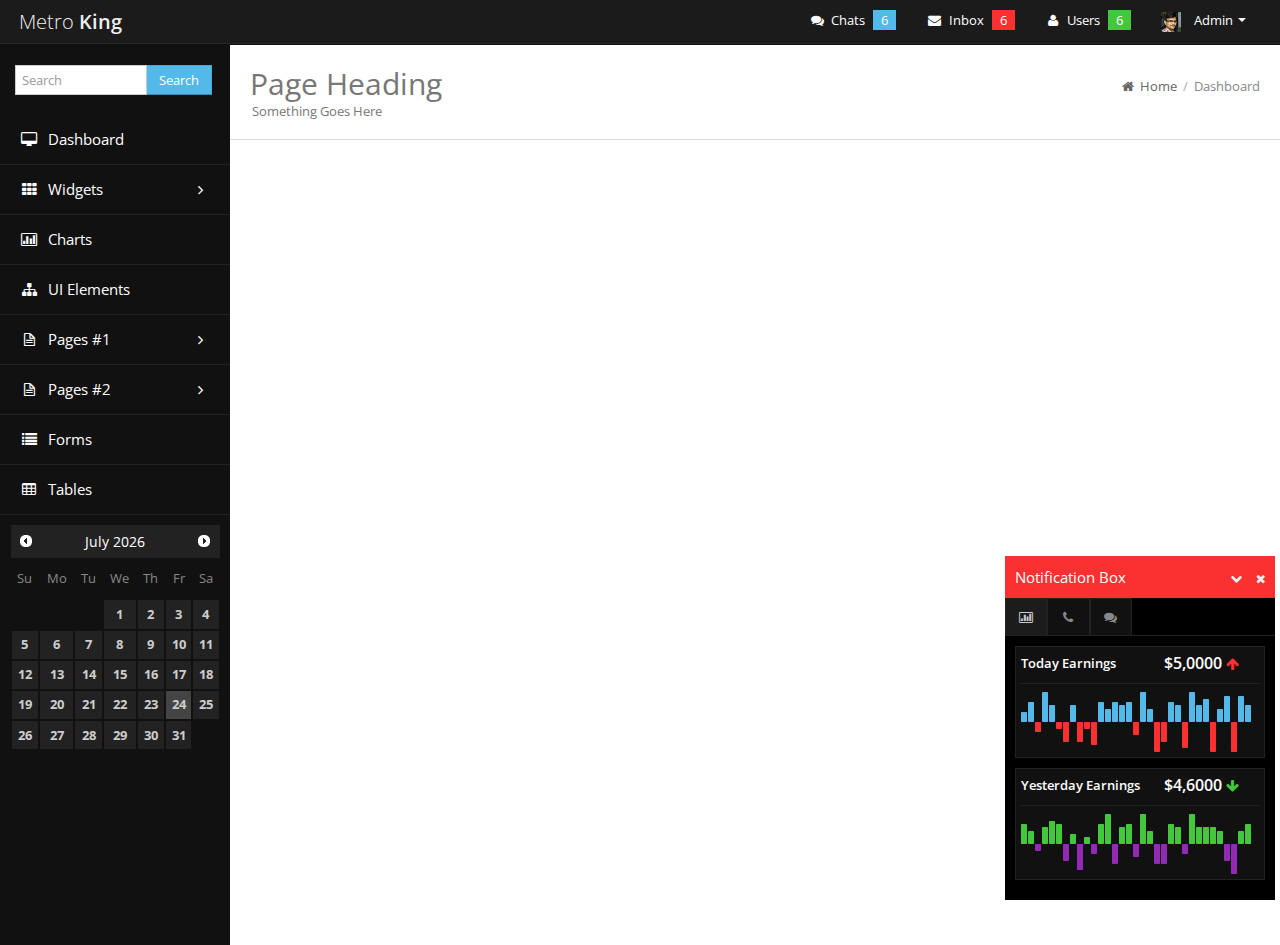
<file: base.html>
<!DOCTYPE html>
<html lang="en">
<head>
  <meta http-equiv="Content-Type" content="text/html; charset=UTF-8">
  <meta charset="utf-8">
  <!-- Title and other stuffs -->
  <title>Title - Metro King</title>
  <meta name="viewport" content="width=device-width, initial-scale=1.0">
  <meta name="description" content="">
  <meta name="keywords" content="">
  <meta name="author" content="">


  <!-- Stylesheets -->
  <link href="style/bootstrap.css" rel="stylesheet">
  <!-- Font awesome icon -->
  <link rel="stylesheet" href="style/font-awesome.css"> 
  <!-- jQuery UI -->
  <link rel="stylesheet" href="style/jquery-ui.css"> 
  <!-- Calendar -->
  <link rel="stylesheet" href="style/fullcalendar.css">
  <!-- prettyPhoto -->
  <link rel="stylesheet" href="style/prettyPhoto.css">   
  <!-- Star rating -->
  <link rel="stylesheet" href="style/rateit.css">
  <!-- Date picker -->
  <link rel="stylesheet" href="style/bootstrap-datetimepicker.min.css">
  <!-- jQuery Gritter -->
  <link rel="stylesheet" href="style/jquery.gritter.css">
  <!-- CLEditor -->
  <link rel="stylesheet" href="style/jquery.cleditor.css"> 
  <!-- Bootstrap toggle -->
  <link rel="stylesheet" href="style/bootstrap-toggle-buttons.css">
  <!-- Main stylesheet -->
  <link href="style/style.css" rel="stylesheet">
  <!-- Widgets stylesheet -->
  <link href="style/widgets.css" rel="stylesheet">   
  <!-- Responsive style (from Bootstrap) -->
  <link href="style/bootstrap-responsive.css" rel="stylesheet">
  
  <!-- HTML5 Support for IE -->
  <!--[if lt IE 9]>
  <script src="js/html5shim.js"></script>
  <![endif]-->

  <!-- Favicon -->
  <link rel="shortcut icon" href="img/favicon/favicon.png">
</head>

<body>

<div class="navbar navbar-fixed-top navbar-inverse">
  <div class="navbar-inner">
    <div class="container">
      <!-- Menu button for smallar screens -->
      <a class="btn btn-navbar" data-toggle="collapse" data-target=".nav-collapse">
            <span class="icon-bar"></span>
            <span class="icon-bar"></span>
            <span class="icon-bar"></span>
      </a>
      <!-- Site name for smallar screens -->
      <a href="index.html" class="brand">Metro <span class="bold">King</span></a>

      <!-- Navigation starts -->
      <div class="nav-collapse collapse">        



        <!-- Links -->
        <ul class="nav pull-right">
          <li class="dropdown pull-right">            
            <a data-toggle="dropdown" class="dropdown-toggle" href="#">
              <img src="img/user.jpg" alt="" class="nav-user-pic" /> Admin <b class="caret"></b>              
            </a>
            
            <!-- Dropdown menu -->
            <ul class="dropdown-menu">
              <li><a href="#"><i class="icon-user"></i> Profile</a></li>
              <li><a href="#"><i class="icon-cogs"></i> Settings</a></li>
              <li><a href="login.html"><i class="icon-off"></i> Logout</a></li>
            </ul>
          </li>
          
        </ul>

        <!-- Notifications -->
        <ul class="nav pull-right">
          
          <!-- Comment button with number of latest comments count -->
            <li class="dropdown dropdown-big">
              <a class="dropdown-toggle" href="#" data-toggle="dropdown">
                <i class="icon-comments"></i> Chats <span   class="badge badge-info">6</span> 
              </a>

                <ul class="dropdown-menu">
                  <li>
                    <!-- Heading - h5 -->
                    <h5><i class="icon-comments"></i> Chats</h5>
                    <!-- Use hr tag to add border -->
                    <hr />
                  </li>
                  <li>
                    <!-- List item heading h6 -->
                    <a href="#">Hi :)</a> <span class="label label-warning pull-right">10:42</span>
                    <div class="clearfix"></div>
                    <hr />
                  </li>
                  <li>
                    <a href="#">How are you?</a> <span class="label label-warning pull-right">20:42</span>
                    <div class="clearfix"></div>
                    <hr />
                  </li>
                  <li>
                    <a href="#">What are you doing?</a> <span class="label label-warning pull-right">14:42</span>
                    <div class="clearfix"></div>
                    <hr />
                  </li>                  
                  <li>
                    <div class="drop-foot">
                      <a href="#">View All</a>
                    </div>
                  </li>                                    
                </ul>
            </li>

            <!-- Message button with number of latest messages count-->
            <li class="dropdown dropdown-big">
              <a class="dropdown-toggle" href="#" data-toggle="dropdown">
                <i class="icon-envelope-alt"></i> Inbox <span class="badge badge-important">6</span> 
              </a>

                <ul class="dropdown-menu">
                  <li>
                    <!-- Heading - h5 -->
                    <h5><i class="icon-envelope-alt"></i> Messages</h5>
                    <!-- Use hr tag to add border -->
                    <hr />
                  </li>
                  <li>
                    <!-- List item heading h6 -->
                    <a href="#">Hello how are you?</a>
                    <!-- List item para -->
                    <p>Quisque eu consectetur erat eget  semper...</p>
                    <hr />
                  </li>
                  <li>
                    <a href="#">Today is wonderful?</a>
                    <p>Quisque eu consectetur erat eget  semper...</p>
                    <hr />
                  </li>
                  <li>
                    <div class="drop-foot">
                      <a href="#">View All</a>
                    </div>
                  </li>                                    
                </ul>
            </li>

            <!-- Members button with number of latest members count -->
            <li class="dropdown dropdown-big">
              <a class="dropdown-toggle" href="#" data-toggle="dropdown">
                <i class="icon-user"></i> Users <span   class="badge badge-success">6</span> 
              </a>

                <ul class="dropdown-menu">
                  <li>
                    <!-- Heading - h5 -->
                    <h5><i class="icon-user"></i> Users</h5>
                    <!-- Use hr tag to add border -->
                    <hr />
                  </li>
                  <li>
                    <!-- List item heading h6-->
                    <a href="#">Ravi Kumar</a> <span class="label label-warning pull-right">Free</span>
                    <div class="clearfix"></div>
                    <hr />
                  </li>
                  <li>
                    <a href="#">Balaji</a> <span class="label label-important pull-right">Premium</span>
                    <div class="clearfix"></div>
                    <hr />
                  </li>
                  <li>
                    <a href="#">Kumarasamy</a> <span class="label label-warning pull-right">Free</span>
                    <div class="clearfix"></div>
                    <hr />
                  </li>                  
                  <li>
                    <div class="drop-foot">
                      <a href="#">View All</a>
                    </div>
                  </li>                                    
                </ul>
            </li> 

        </ul>

      </div>

    </div>
  </div>
</div>


<!-- Main content starts -->

<div class="content">

  	<!-- Sidebar -->
    <div class="sidebar">
        <div class="sidebar-dropdown"><a href="#">Navigation</a></div>

        <div class="sidebar-inner">



          <!-- Search form -->
          <div class="sidebar-widget">
            <form class="form-inline">
              <div class="input-append row-fluid">
                <input type="text" class="span8" placeholder="Search">
                <button type="submit" class="btn btn-info">Search</button>
              </div>
            </form>
          </div>

          <!--- Sidebar navigation -->
          <!-- If the main navigation has sub navigation, then add the class "has_submenu" to "li" of main navigation. -->
          <ul class="navi">

            <!-- Use the class nred, ngreen, nblue, nlightblue, nviolet or norange to add background color. You need to use this in <li> tag. -->

            <li class="nred"><a href="index.html"><i class="icon-desktop"></i> Dashboard</a></li>

            <!-- Menu with sub menu -->
            <li class="has_submenu nlightblue">
              <a href="#">
                <!-- Menu name with icon -->
                <i class="icon-th"></i> Widgets 
                <!-- Icon for dropdown -->
                <span class="pull-right"><i class="icon-angle-right"></i></span>
              </a>

              <ul>
                <li><a href="widgets1.html">Widgets #1</a></li>
                <li><a href="widgets2.html">Widgets #2</a></li>
              </ul>
            </li>

            <li class="ngreen"><a href="charts.html"><i class="icon-bar-chart"></i> Charts</a></li>

            <li class="norange"><a href="ui.html"><i class="icon-sitemap"></i> UI Elements</a></li>

            <li class="has_submenu nviolet">
              <a href="#">
                <i class="icon-file-alt"></i> Pages #1
                <span class="pull-right"><i class="icon-angle-right"></i></span>
              </a>

              <ul>
                <li><a href="calendar.html">Calendar</a></li>
                <li><a href="post.html">Make Post</a></li>
                <li><a href="login.html">Login</a></li>
                <li><a href="register.html">Register</a></li>
                <li><a href="statement.html">Statement</a></li>
                <li><a href="error-log.html">Error Log</a></li>
                <li><a href="support.html">Support</a></li>
              </ul>
            </li> 

            <li class="has_submenu nblue">
              <a href="#">
                <i class="icon-file-alt"></i> Pages #2
                <span class="pull-right"><i class="icon-angle-right"></i></span>
              </a>
              
              <ul>
                <li><a href="error.html">Error</a></li>
                <li><a href="gallery.html">Gallery</a></li>
                <li><a href="grid.html">Grid</a></li>
                <li><a href="invoice.html">Invoice</a></li>
                <li><a href="media.html">Media</a></li>
                <li><a href="profile.html">Profile</a></li>
              </ul>
            </li> 

            <li class="nred"><a href="forms.html"><i class="icon-list"></i> Forms</a></li>

            <li class="nlightblue"><a href="tables.html"><i class="icon-table"></i> Tables</a></li>

          </ul>




          <!-- Date -->

          <div class="sidebar-widget">
            <div id="todaydate"></div>
          </div>



        </div>

    </div>

    <!-- Sidebar ends -->

  	<!-- Main bar -->
  	<div class="mainbar">
      
	    <!-- Page heading -->
	    <div class="page-head">
        <!-- Page heading -->
	      <h2 class="pull-left">Page Heading 
          <!-- page meta -->
          <span class="page-meta">Something Goes Here</span>
        </h2>


        <!-- Breadcrumb -->
        <div class="bread-crumb pull-right">
          <a href="index.html"><i class="icon-home"></i> Home</a> 
          <!-- Divider -->
          <span class="divider">/</span> 
          <a href="#" class="bread-current">Dashboard</a>
        </div>

        <div class="clearfix"></div>

	    </div>
	    <!-- Page heading ends -->



	    <!-- Matter -->

	    <div class="matter">
        <div class="container-fluid">

          <div class="row-fluid">

            <!-- Content -->

          </div>

        </div>
		  </div>

		<!-- Matter ends -->

    </div>

   <!-- Mainbar ends -->	    	
   <div class="clearfix"></div>

</div>
<!-- Content ends -->


<!-- Notification box starts -->
   <div class="slide-box">

        <!-- Notification box head -->
        <div class="slide-box-head bred">
          <!-- Title -->
          <div class="pull-left">Notification Box</div>          
          <!-- Icon -->
          <div class="slide-icons pull-right">
            <a href="#" class="sminimize"><i class="icon-chevron-down"></i></a> 
            <a href="#" class="sclose"><i class="icon-remove"></i></a>
          </div>
          <div class="clearfix"></div>
        </div>

        <div class="slide-content">

          <!-- It is default bootstrap nav tabs. See official bootstrap doc for doubts -->
            <ul class="nav nav-tabs">
              <!-- Tab links -->
              <li class="active"><a href="#tab1" data-toggle="tab"><i class="icon-bar-chart"></i></a></li>
              <li><a href="#tab2" data-toggle="tab"><i class="icon-phone"></i></a></li>
              <li><a href="#tab3" data-toggle="tab"><i class="icon-comments"></i></a></li>
            </ul>

            <!-- Tab content -->
            
            <div class="tab-content">

              <div class="tab-pane active" id="tab1">

                <!-- Graph #1 -->
                <div class="slide-data">
                  <div class="slide-data-text">Today Earnings</div>
                  <div class="slide-data-result">$5,0000 <i class="icon-arrow-up red"></i> </div>
                  <div class="clearfix"></div>
                  <hr />
                  <span id="todayspark4" class="spark"></span>
                </div>

                <!-- Graph #2 -->
                <div class="slide-data">
                  <div class="slide-data-text">Yesterday Earnings</div>
                  <div class="slide-data-result">$4,6000 <i class="icon-arrow-down green"></i> </div>
                  <div class="clearfix"></div>
                  <hr />
                  <span id="todayspark5" class="spark"></span>
                </div>                

              </div>

              <div class="tab-pane" id="tab2">
                <h5>Have some content here.</h5>
                <p>Aliquam dui libero, pharetra nec venenatis in, scelerisque quis odio. In hac habitasse platea dictumst. Etiam porta placerat turpis, eget fermentum neque egestas at. Vestibulum ullamcorper, augue a sollicitudin vestibulum, orci purus semper felis, lobortis consequat nisi nunc eu enim. </p>
              </div>

              <div class="tab-pane" id="tab3">
                <h5>Have some content here.</h5>
                <p>Aliquam dui libero, pharetra nec venenatis in, scelerisque quis odio. In hac habitasse platea dictumst. Etiam porta placerat turpis, eget fermentum neque egestas at. Vestibulum ullamcorper, augue a sollicitudin vestibulum, orci purus semper felis, lobortis consequat nisi nunc eu enim.</p>
              </div>              

            </div>

        </div>
      
    </div>

<!-- Notification box ends -->  

<!-- Scroll to top -->
<span class="totop"><a href="#"><i class="icon-chevron-up"></i></a></span> 

<!-- JS -->
<script src="js/jquery.js"></script> <!-- jQuery -->
<script src="js/bootstrap.js"></script> <!-- Bootstrap -->
<script src="js/jquery-ui-1.10.2.custom.min.js"></script> <!-- jQuery UI -->
<script src="js/fullcalendar.min.js"></script> <!-- Full Google Calendar - Calendar -->
<script src="js/jquery.rateit.min.js"></script> <!-- RateIt - Star rating -->
<script src="js/jquery.prettyPhoto.js"></script> <!-- prettyPhoto -->

<!-- jQuery Flot -->
<script src="js/excanvas.min.js"></script>
<script src="js/jquery.flot.js"></script>
<script src="js/jquery.flot.resize.js"></script>
<script src="js/jquery.flot.pie.js"></script>
<script src="js/jquery.flot.stack.js"></script>

<script src="js/jquery.gritter.min.js"></script> <!-- jQuery Gritter -->
<script src="js/sparklines.js"></script> <!-- Sparklines -->
<script src="js/jquery.cleditor.min.js"></script> <!-- CLEditor -->
<script src="js/bootstrap-datetimepicker.min.js"></script> <!-- Date picker -->
<script src="js/jquery.toggle.buttons.js"></script> <!-- Bootstrap Toggle -->
<script src="js/filter.js"></script> <!-- Filter for support page -->
<script src="js/custom.js"></script> <!-- Custom codes -->
<script src="js/charts.js"></script> <!-- Custom chart codes -->

</body>
</html>
</file>
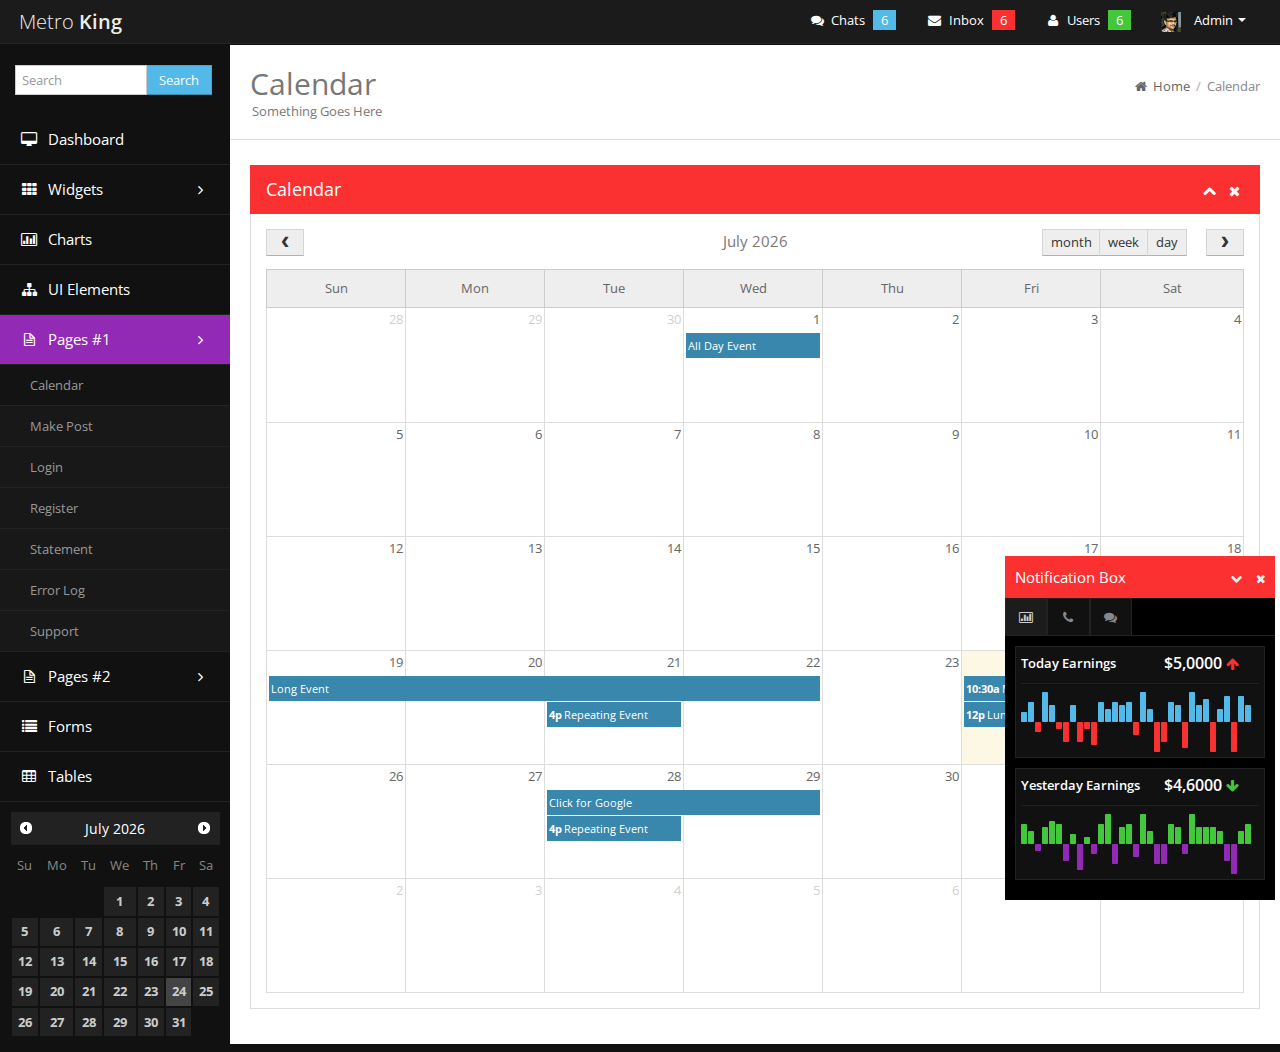
<file: calendar.html>
<!DOCTYPE html>
<html lang="en">
<head>
  <meta http-equiv="Content-Type" content="text/html; charset=UTF-8">
  <meta charset="utf-8">
  <!-- Title and other stuffs -->
  <title>Calendar - Metro King</title>
  <meta name="viewport" content="width=device-width, initial-scale=1.0">
  <meta name="description" content="">
  <meta name="keywords" content="">
  <meta name="author" content="">


  <!-- Stylesheets -->
  <link href="style/bootstrap.css" rel="stylesheet">
  <!-- Font awesome icon -->
  <link rel="stylesheet" href="style/font-awesome.css"> 
  <!-- jQuery UI -->
  <link rel="stylesheet" href="style/jquery-ui.css"> 
  <!-- Calendar -->
  <link rel="stylesheet" href="style/fullcalendar.css">
  <!-- prettyPhoto -->
  <link rel="stylesheet" href="style/prettyPhoto.css">   
  <!-- Star rating -->
  <link rel="stylesheet" href="style/rateit.css">
  <!-- Date picker -->
  <link rel="stylesheet" href="style/bootstrap-datetimepicker.min.css">
  <!-- jQuery Gritter -->
  <link rel="stylesheet" href="style/jquery.gritter.css">
  <!-- CLEditor -->
  <link rel="stylesheet" href="style/jquery.cleditor.css"> 
  <!-- Bootstrap toggle -->
  <link rel="stylesheet" href="style/bootstrap-toggle-buttons.css">
  <!-- Main stylesheet -->
  <link href="style/style.css" rel="stylesheet">
  <!-- Widgets stylesheet -->
  <link href="style/widgets.css" rel="stylesheet">   
  <!-- Responsive style (from Bootstrap) -->
  <link href="style/bootstrap-responsive.css" rel="stylesheet">
  
  <!-- HTML5 Support for IE -->
  <!--[if lt IE 9]>
  <script src="js/html5shim.js"></script>
  <![endif]-->

  <!-- Favicon -->
  <link rel="shortcut icon" href="img/favicon/favicon.png">
</head>

<body>

<div class="navbar navbar-fixed-top navbar-inverse">
  <div class="navbar-inner">
    <div class="container">
      <!-- Menu button for smallar screens -->
      <a class="btn btn-navbar" data-toggle="collapse" data-target=".nav-collapse">
            <span class="icon-bar"></span>
            <span class="icon-bar"></span>
            <span class="icon-bar"></span>
      </a>
      <!-- Site name for smallar screens -->
      <a href="index.html" class="brand">Metro <span class="bold">King</span></a>

      <!-- Navigation starts -->
      <div class="nav-collapse collapse">        



        <!-- Links -->
        <ul class="nav pull-right">
          <li class="dropdown pull-right">            
            <a data-toggle="dropdown" class="dropdown-toggle" href="#">
              <img src="img/user.jpg" alt="" class="nav-user-pic" /> Admin <b class="caret"></b>              
            </a>
            
            <!-- Dropdown menu -->
            <ul class="dropdown-menu">
              <li><a href="#"><i class="icon-user"></i> Profile</a></li>
              <li><a href="#"><i class="icon-cogs"></i> Settings</a></li>
              <li><a href="login.html"><i class="icon-off"></i> Logout</a></li>
            </ul>
          </li>
          
        </ul>

        <!-- Notifications -->
        <ul class="nav pull-right">
          
          <!-- Comment button with number of latest comments count -->
            <li class="dropdown dropdown-big">
              <a class="dropdown-toggle" href="#" data-toggle="dropdown">
                <i class="icon-comments"></i> Chats <span   class="badge badge-info">6</span> 
              </a>

                <ul class="dropdown-menu">
                  <li>
                    <!-- Heading - h5 -->
                    <h5><i class="icon-comments"></i> Chats</h5>
                    <!-- Use hr tag to add border -->
                    <hr />
                  </li>
                  <li>
                    <!-- List item heading h6 -->
                    <a href="#">Hi :)</a> <span class="label label-warning pull-right">10:42</span>
                    <div class="clearfix"></div>
                    <hr />
                  </li>
                  <li>
                    <a href="#">How are you?</a> <span class="label label-warning pull-right">20:42</span>
                    <div class="clearfix"></div>
                    <hr />
                  </li>
                  <li>
                    <a href="#">What are you doing?</a> <span class="label label-warning pull-right">14:42</span>
                    <div class="clearfix"></div>
                    <hr />
                  </li>                  
                  <li>
                    <div class="drop-foot">
                      <a href="#">View All</a>
                    </div>
                  </li>                                    
                </ul>
            </li>

            <!-- Message button with number of latest messages count-->
            <li class="dropdown dropdown-big">
              <a class="dropdown-toggle" href="#" data-toggle="dropdown">
                <i class="icon-envelope-alt"></i> Inbox <span class="badge badge-important">6</span> 
              </a>

                <ul class="dropdown-menu">
                  <li>
                    <!-- Heading - h5 -->
                    <h5><i class="icon-envelope-alt"></i> Messages</h5>
                    <!-- Use hr tag to add border -->
                    <hr />
                  </li>
                  <li>
                    <!-- List item heading h6 -->
                    <a href="#">Hello how are you?</a>
                    <!-- List item para -->
                    <p>Quisque eu consectetur erat eget  semper...</p>
                    <hr />
                  </li>
                  <li>
                    <a href="#">Today is wonderful?</a>
                    <p>Quisque eu consectetur erat eget  semper...</p>
                    <hr />
                  </li>
                  <li>
                    <div class="drop-foot">
                      <a href="#">View All</a>
                    </div>
                  </li>                                    
                </ul>
            </li>

            <!-- Members button with number of latest members count -->
            <li class="dropdown dropdown-big">
              <a class="dropdown-toggle" href="#" data-toggle="dropdown">
                <i class="icon-user"></i> Users <span   class="badge badge-success">6</span> 
              </a>

                <ul class="dropdown-menu">
                  <li>
                    <!-- Heading - h5 -->
                    <h5><i class="icon-user"></i> Users</h5>
                    <!-- Use hr tag to add border -->
                    <hr />
                  </li>
                  <li>
                    <!-- List item heading h6-->
                    <a href="#">Ravi Kumar</a> <span class="label label-warning pull-right">Free</span>
                    <div class="clearfix"></div>
                    <hr />
                  </li>
                  <li>
                    <a href="#">Balaji</a> <span class="label label-important pull-right">Premium</span>
                    <div class="clearfix"></div>
                    <hr />
                  </li>
                  <li>
                    <a href="#">Kumarasamy</a> <span class="label label-warning pull-right">Free</span>
                    <div class="clearfix"></div>
                    <hr />
                  </li>                  
                  <li>
                    <div class="drop-foot">
                      <a href="#">View All</a>
                    </div>
                  </li>                                    
                </ul>
            </li> 

        </ul>

      </div>

    </div>
  </div>
</div>


<!-- Main content starts -->

<div class="content">

  	<!-- Sidebar -->
    <div class="sidebar">
        <div class="sidebar-dropdown"><a href="#">Navigation</a></div>

        <div class="sidebar-inner">



          <!-- Search form -->
          <div class="sidebar-widget">
            <form class="form-inline">
              <div class="input-append row-fluid">
                <input type="text" class="span8" placeholder="Search">
                <button type="submit" class="btn btn-info">Search</button>
              </div>
            </form>
          </div>

          <!--- Sidebar navigation -->
          <!-- If the main navigation has sub navigation, then add the class "has_submenu" to "li" of main navigation. -->
          <ul class="navi">

            <!-- Use the class nred, ngreen, nblue, nlightblue, nviolet or norange to add background color. You need to use this in <li> tag. -->

            <li class="nred"><a href="index.html"><i class="icon-desktop"></i> Dashboard</a></li>

            <!-- Menu with sub menu -->
            <li class="has_submenu nlightblue">
              <a href="#">
                <!-- Menu name with icon -->
                <i class="icon-th"></i> Widgets 
                <!-- Icon for dropdown -->
                <span class="pull-right"><i class="icon-angle-right"></i></span>
              </a>

              <ul>
                <li><a href="widgets1.html">Widgets #1</a></li>
                <li><a href="widgets2.html">Widgets #2</a></li>
              </ul>
            </li>

            <li class="ngreen"><a href="charts.html"><i class="icon-bar-chart"></i> Charts</a></li>

            <li class="norange"><a href="ui.html"><i class="icon-sitemap"></i> UI Elements</a></li>

            <li class="has_submenu nviolet current open">
              <a href="#">
                <i class="icon-file-alt"></i> Pages #1
                <span class="pull-right"><i class="icon-angle-right"></i></span>
              </a>

              <ul>
                <li class="active"><a href="calendar.html">Calendar</a></li>
                <li><a href="post.html">Make Post</a></li>
                <li><a href="login.html">Login</a></li>
                <li><a href="register.html">Register</a></li>
                <li><a href="statement.html">Statement</a></li>
                <li><a href="error-log.html">Error Log</a></li>
                <li><a href="support.html">Support</a></li>
              </ul>
            </li> 

            <li class="has_submenu nblue">
              <a href="#">
                <i class="icon-file-alt"></i> Pages #2
                <span class="pull-right"><i class="icon-angle-right"></i></span>
              </a>
              
              <ul>
                <li><a href="error.html">Error</a></li>
                <li><a href="gallery.html">Gallery</a></li>
                <li><a href="grid.html">Grid</a></li>
                <li><a href="invoice.html">Invoice</a></li>
                <li><a href="media.html">Media</a></li>
                <li><a href="profile.html">Profile</a></li>
              </ul>
            </li> 

            <li class="nred"><a href="forms.html"><i class="icon-list"></i> Forms</a></li>

            <li class="nlightblue"><a href="tables.html"><i class="icon-table"></i> Tables</a></li>

          </ul>




          <!-- Date -->

          <div class="sidebar-widget">
            <div id="todaydate"></div>
          </div>



        </div>

    </div>

    <!-- Sidebar ends -->

  	<!-- Main bar -->
  	<div class="mainbar">
      
	    <!-- Page heading -->
	    <div class="page-head">
        <!-- Page heading -->
	      <h2 class="pull-left">Calendar
          <!-- page meta -->
          <span class="page-meta">Something Goes Here</span>
        </h2>


        <!-- Breadcrumb -->
        <div class="bread-crumb pull-right">
          <a href="index.html"><i class="icon-home"></i> Home</a> 
          <!-- Divider -->
          <span class="divider">/</span> 
          <a href="#" class="bread-current">Calendar</a>
        </div>

        <div class="clearfix"></div>

	    </div>
	    <!-- Page heading ends -->



	    <!-- Matter -->

	    <div class="matter">
        <div class="container-fluid">

          <div class="row-fluid">

            <div class="span12">
              <!-- Widget -->
              <div class="widget wred">
                <!-- Widget title -->
                <div class="widget-head">
                  <div class="pull-left">Calendar</div>
                  <div class="widget-icons pull-right">
                    <a href="#" class="wminimize"><i class="icon-chevron-up"></i></a> 
                    <a href="#" class="wclose"><i class="icon-remove"></i></a>
                  </div>
                  <div class="clearfix"></div>
                </div>
                <div class="widget-content">
                  <!-- Widget content -->
                  <div class="padd">
                    <!-- Below line produces calendar. I am using FullCalendar plugin. -->
                    <div id="calendar"></div>
                  </div>
                </div>
              </div> 
            </div>

          </div>

        </div>
		  </div>

		<!-- Matter ends -->

    </div>

   <!-- Mainbar ends -->	    	
   <div class="clearfix"></div>

</div>
<!-- Content ends -->

<!-- Notification box starts -->
   <div class="slide-box">

        <!-- Notification box head -->
        <div class="slide-box-head bred">
          <!-- Title -->
          <div class="pull-left">Notification Box</div>          
          <!-- Icon -->
          <div class="slide-icons pull-right">
            <a href="#" class="sminimize"><i class="icon-chevron-down"></i></a> 
            <a href="#" class="sclose"><i class="icon-remove"></i></a>
          </div>
          <div class="clearfix"></div>
        </div>

        <div class="slide-content">

          <!-- It is default bootstrap nav tabs. See official bootstrap doc for doubts -->
            <ul class="nav nav-tabs">
              <!-- Tab links -->
              <li class="active"><a href="#tab1" data-toggle="tab"><i class="icon-bar-chart"></i></a></li>
              <li><a href="#tab2" data-toggle="tab"><i class="icon-phone"></i></a></li>
              <li><a href="#tab3" data-toggle="tab"><i class="icon-comments"></i></a></li>
            </ul>

            <!-- Tab content -->
            
            <div class="tab-content">

              <div class="tab-pane active" id="tab1">

                <!-- Graph #1 -->
                <div class="slide-data">
                  <div class="slide-data-text">Today Earnings</div>
                  <div class="slide-data-result">$5,0000 <i class="icon-arrow-up red"></i> </div>
                  <div class="clearfix"></div>
                  <hr />
                  <span id="todayspark4" class="spark"></span>
                </div>

                <!-- Graph #2 -->
                <div class="slide-data">
                  <div class="slide-data-text">Yesterday Earnings</div>
                  <div class="slide-data-result">$4,6000 <i class="icon-arrow-down green"></i> </div>
                  <div class="clearfix"></div>
                  <hr />
                  <span id="todayspark5" class="spark"></span>
                </div>                

              </div>

              <div class="tab-pane" id="tab2">
                <h5>Have some content here.</h5>
                <p>Aliquam dui libero, pharetra nec venenatis in, scelerisque quis odio. In hac habitasse platea dictumst. Etiam porta placerat turpis, eget fermentum neque egestas at. Vestibulum ullamcorper, augue a sollicitudin vestibulum, orci purus semper felis, lobortis consequat nisi nunc eu enim. </p>
              </div>

              <div class="tab-pane" id="tab3">
                <h5>Have some content here.</h5>
                <p>Aliquam dui libero, pharetra nec venenatis in, scelerisque quis odio. In hac habitasse platea dictumst. Etiam porta placerat turpis, eget fermentum neque egestas at. Vestibulum ullamcorper, augue a sollicitudin vestibulum, orci purus semper felis, lobortis consequat nisi nunc eu enim.</p>
              </div>              

            </div>

        </div>
      
    </div>

<!-- Notification box ends -->  

<!-- Scroll to top -->
<span class="totop"><a href="#"><i class="icon-chevron-up"></i></a></span> 

<!-- JS -->
<script src="js/jquery.js"></script> <!-- jQuery -->
<script src="js/bootstrap.js"></script> <!-- Bootstrap -->
<script src="js/jquery-ui-1.10.2.custom.min.js"></script> <!-- jQuery UI -->
<script src="js/fullcalendar.min.js"></script> <!-- Full Google Calendar - Calendar -->
<script src="js/jquery.rateit.min.js"></script> <!-- RateIt - Star rating -->
<script src="js/jquery.prettyPhoto.js"></script> <!-- prettyPhoto -->

<!-- jQuery Flot -->
<script src="js/excanvas.min.js"></script>
<script src="js/jquery.flot.js"></script>
<script src="js/jquery.flot.resize.js"></script>
<script src="js/jquery.flot.pie.js"></script>
<script src="js/jquery.flot.stack.js"></script>

<script src="js/jquery.gritter.min.js"></script> <!-- jQuery Gritter -->
<script src="js/sparklines.js"></script> <!-- Sparklines -->
<script src="js/jquery.cleditor.min.js"></script> <!-- CLEditor -->
<script src="js/bootstrap-datetimepicker.min.js"></script> <!-- Date picker -->
<script src="js/jquery.toggle.buttons.js"></script> <!-- Bootstrap Toggle -->
<script src="js/filter.js"></script> <!-- Filter for support page -->
<script src="js/custom.js"></script> <!-- Custom codes -->
<script src="js/charts.js"></script> <!-- Custom chart codes -->

</body>
</html>
</file>
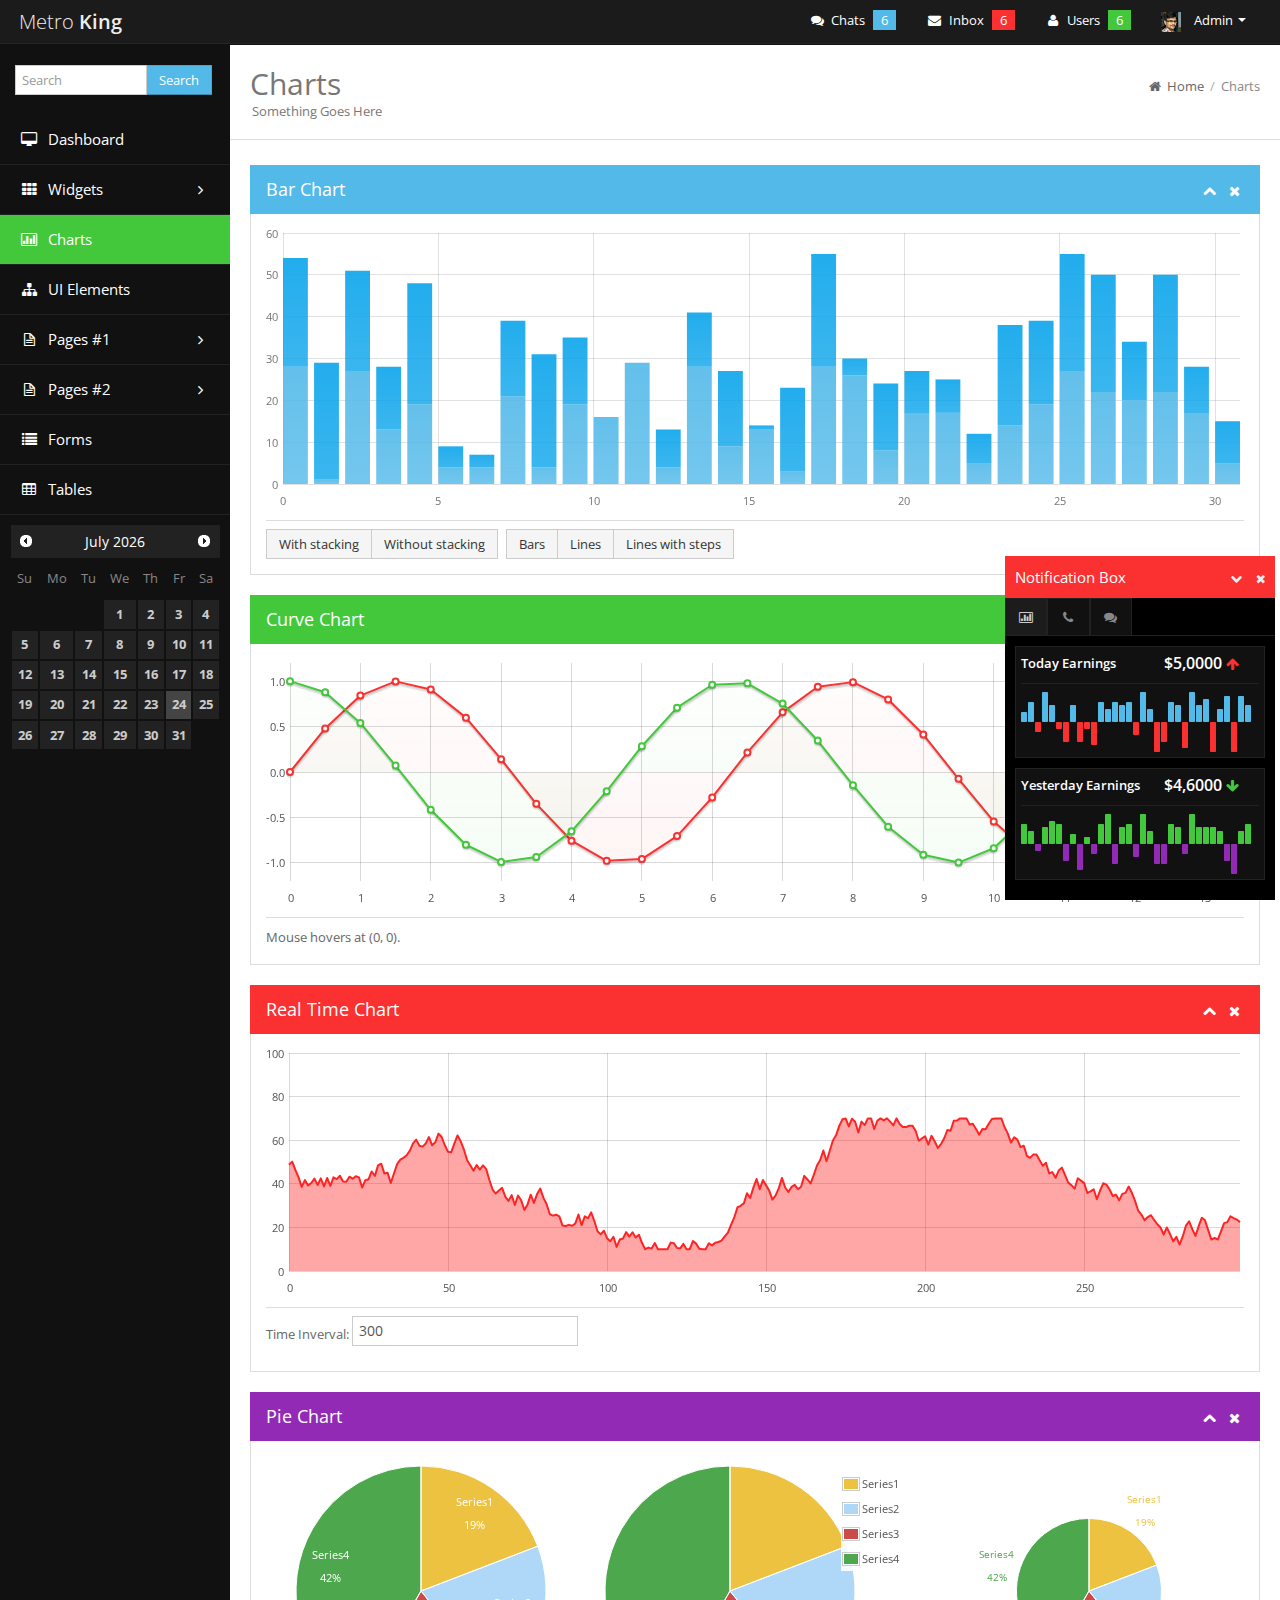
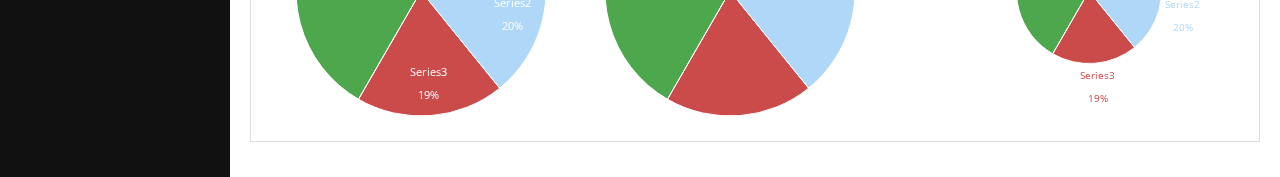
<file: charts.html>
<!DOCTYPE html>
<html lang="en">
<head>
  <meta http-equiv="Content-Type" content="text/html; charset=UTF-8">
  <meta charset="utf-8">
  <!-- Title and other stuffs -->
  <title>Charts - Metro King</title>
  <meta name="viewport" content="width=device-width, initial-scale=1.0">
  <meta name="description" content="">
  <meta name="keywords" content="">
  <meta name="author" content="">


  <!-- Stylesheets -->
  <link href="style/bootstrap.css" rel="stylesheet">
  <!-- Font awesome icon -->
  <link rel="stylesheet" href="style/font-awesome.css"> 
  <!-- jQuery UI -->
  <link rel="stylesheet" href="style/jquery-ui.css"> 
  <!-- Calendar -->
  <link rel="stylesheet" href="style/fullcalendar.css">
  <!-- prettyPhoto -->
  <link rel="stylesheet" href="style/prettyPhoto.css">   
  <!-- Star rating -->
  <link rel="stylesheet" href="style/rateit.css">
  <!-- Date picker -->
  <link rel="stylesheet" href="style/bootstrap-datetimepicker.min.css">
  <!-- jQuery Gritter -->
  <link rel="stylesheet" href="style/jquery.gritter.css">
  <!-- CLEditor -->
  <link rel="stylesheet" href="style/jquery.cleditor.css"> 
  <!-- Bootstrap toggle -->
  <link rel="stylesheet" href="style/bootstrap-toggle-buttons.css">
  <!-- Main stylesheet -->
  <link href="style/style.css" rel="stylesheet">
  <!-- Widgets stylesheet -->
  <link href="style/widgets.css" rel="stylesheet">   
  <!-- Responsive style (from Bootstrap) -->
  <link href="style/bootstrap-responsive.css" rel="stylesheet">
  
  <!-- HTML5 Support for IE -->
  <!--[if lt IE 9]>
  <script src="js/html5shim.js"></script>
  <![endif]-->

  <!-- Favicon -->
  <link rel="shortcut icon" href="img/favicon/favicon.png">
</head>

<body>

<div class="navbar navbar-fixed-top navbar-inverse">
  <div class="navbar-inner">
    <div class="container">
      <!-- Menu button for smallar screens -->
      <a class="btn btn-navbar" data-toggle="collapse" data-target=".nav-collapse">
            <span class="icon-bar"></span>
            <span class="icon-bar"></span>
            <span class="icon-bar"></span>
      </a>
      <!-- Site name for smallar screens -->
      <a href="index.html" class="brand">Metro <span class="bold">King</span></a>

      <!-- Navigation starts -->
      <div class="nav-collapse collapse">        



        <!-- Links -->
        <ul class="nav pull-right">
          <li class="dropdown pull-right">            
            <a data-toggle="dropdown" class="dropdown-toggle" href="#">
              <img src="img/user.jpg" alt="" class="nav-user-pic" /> Admin <b class="caret"></b>              
            </a>
            
            <!-- Dropdown menu -->
            <ul class="dropdown-menu">
              <li><a href="#"><i class="icon-user"></i> Profile</a></li>
              <li><a href="#"><i class="icon-cogs"></i> Settings</a></li>
              <li><a href="login.html"><i class="icon-off"></i> Logout</a></li>
            </ul>
          </li>
          
        </ul>

        <!-- Notifications -->
        <ul class="nav pull-right">
          
          <!-- Comment button with number of latest comments count -->
            <li class="dropdown dropdown-big">
              <a class="dropdown-toggle" href="#" data-toggle="dropdown">
                <i class="icon-comments"></i> Chats <span   class="badge badge-info">6</span> 
              </a>

                <ul class="dropdown-menu">
                  <li>
                    <!-- Heading - h5 -->
                    <h5><i class="icon-comments"></i> Chats</h5>
                    <!-- Use hr tag to add border -->
                    <hr />
                  </li>
                  <li>
                    <!-- List item heading h6 -->
                    <a href="#">Hi :)</a> <span class="label label-warning pull-right">10:42</span>
                    <div class="clearfix"></div>
                    <hr />
                  </li>
                  <li>
                    <a href="#">How are you?</a> <span class="label label-warning pull-right">20:42</span>
                    <div class="clearfix"></div>
                    <hr />
                  </li>
                  <li>
                    <a href="#">What are you doing?</a> <span class="label label-warning pull-right">14:42</span>
                    <div class="clearfix"></div>
                    <hr />
                  </li>                  
                  <li>
                    <div class="drop-foot">
                      <a href="#">View All</a>
                    </div>
                  </li>                                    
                </ul>
            </li>

            <!-- Message button with number of latest messages count-->
            <li class="dropdown dropdown-big">
              <a class="dropdown-toggle" href="#" data-toggle="dropdown">
                <i class="icon-envelope-alt"></i> Inbox <span class="badge badge-important">6</span> 
              </a>

                <ul class="dropdown-menu">
                  <li>
                    <!-- Heading - h5 -->
                    <h5><i class="icon-envelope-alt"></i> Messages</h5>
                    <!-- Use hr tag to add border -->
                    <hr />
                  </li>
                  <li>
                    <!-- List item heading h6 -->
                    <a href="#">Hello how are you?</a>
                    <!-- List item para -->
                    <p>Quisque eu consectetur erat eget  semper...</p>
                    <hr />
                  </li>
                  <li>
                    <a href="#">Today is wonderful?</a>
                    <p>Quisque eu consectetur erat eget  semper...</p>
                    <hr />
                  </li>
                  <li>
                    <div class="drop-foot">
                      <a href="#">View All</a>
                    </div>
                  </li>                                    
                </ul>
            </li>

            <!-- Members button with number of latest members count -->
            <li class="dropdown dropdown-big">
              <a class="dropdown-toggle" href="#" data-toggle="dropdown">
                <i class="icon-user"></i> Users <span   class="badge badge-success">6</span> 
              </a>

                <ul class="dropdown-menu">
                  <li>
                    <!-- Heading - h5 -->
                    <h5><i class="icon-user"></i> Users</h5>
                    <!-- Use hr tag to add border -->
                    <hr />
                  </li>
                  <li>
                    <!-- List item heading h6-->
                    <a href="#">Ravi Kumar</a> <span class="label label-warning pull-right">Free</span>
                    <div class="clearfix"></div>
                    <hr />
                  </li>
                  <li>
                    <a href="#">Balaji</a> <span class="label label-important pull-right">Premium</span>
                    <div class="clearfix"></div>
                    <hr />
                  </li>
                  <li>
                    <a href="#">Kumarasamy</a> <span class="label label-warning pull-right">Free</span>
                    <div class="clearfix"></div>
                    <hr />
                  </li>                  
                  <li>
                    <div class="drop-foot">
                      <a href="#">View All</a>
                    </div>
                  </li>                                    
                </ul>
            </li> 

        </ul>

      </div>

    </div>
  </div>
</div>


<!-- Main content starts -->

<div class="content">

  	<!-- Sidebar -->
    <div class="sidebar">
        <div class="sidebar-dropdown"><a href="#">Navigation</a></div>

        <div class="sidebar-inner">



          <!-- Search form -->
          <div class="sidebar-widget">
            <form class="form-inline">
              <div class="input-append row-fluid">
                <input type="text" class="span8" placeholder="Search">
                <button type="submit" class="btn btn-info">Search</button>
              </div>
            </form>
          </div>

          <!--- Sidebar navigation -->
          <!-- If the main navigation has sub navigation, then add the class "has_submenu" to "li" of main navigation. -->
          <ul class="navi">

            <!-- Use the class nred, ngreen, nblue, nlightblue, nviolet or norange to add background color. You need to use this in <li> tag. -->

            <li class="nred"><a href="index.html"><i class="icon-desktop"></i> Dashboard</a></li>

            <!-- Menu with sub menu -->
            <li class="has_submenu nlightblue">
              <a href="#">
                <!-- Menu name with icon -->
                <i class="icon-th"></i> Widgets 
                <!-- Icon for dropdown -->
                <span class="pull-right"><i class="icon-angle-right"></i></span>
              </a>

              <ul>
                <li><a href="widgets1.html">Widgets #1</a></li>
                <li><a href="widgets2.html">Widgets #2</a></li>
              </ul>
            </li>

            <li class="ngreen current"><a href="charts.html"><i class="icon-bar-chart"></i> Charts</a></li>

            <li class="norange"><a href="ui.html"><i class="icon-sitemap"></i> UI Elements</a></li>

            <li class="has_submenu nviolet">
              <a href="#">
                <i class="icon-file-alt"></i> Pages #1
                <span class="pull-right"><i class="icon-angle-right"></i></span>
              </a>

              <ul>
                <li><a href="calendar.html">Calendar</a></li>
                <li><a href="post.html">Make Post</a></li>
                <li><a href="login.html">Login</a></li>
                <li><a href="register.html">Register</a></li>
                <li><a href="statement.html">Statement</a></li>
                <li><a href="error-log.html">Error Log</a></li>
                <li><a href="support.html">Support</a></li>
              </ul>
            </li> 

            <li class="has_submenu nblue">
              <a href="#">
                <i class="icon-file-alt"></i> Pages #2
                <span class="pull-right"><i class="icon-angle-right"></i></span>
              </a>
              
              <ul>
                <li><a href="error.html">Error</a></li>
                <li><a href="gallery.html">Gallery</a></li>
                <li><a href="grid.html">Grid</a></li>
                <li><a href="invoice.html">Invoice</a></li>
                <li><a href="media.html">Media</a></li>
                <li><a href="profile.html">Profile</a></li>
              </ul>
            </li> 

            <li class="nred"><a href="forms.html"><i class="icon-list"></i> Forms</a></li>

            <li class="nlightblue"><a href="tables.html"><i class="icon-table"></i> Tables</a></li>

          </ul>




          <!-- Date -->

          <div class="sidebar-widget">
            <div id="todaydate"></div>
          </div>



        </div>

    </div>

    <!-- Sidebar ends -->

  	<!-- Main bar -->
  	<div class="mainbar">
      
	    <!-- Page heading -->
	    <div class="page-head">
        <!-- Page heading -->
	      <h2 class="pull-left">Charts
          <!-- page meta -->
          <span class="page-meta">Something Goes Here</span>
        </h2>


        <!-- Breadcrumb -->
        <div class="bread-crumb pull-right">
          <a href="index.html"><i class="icon-home"></i> Home</a> 
          <!-- Divider -->
          <span class="divider">/</span> 
          <a href="#" class="bread-current">Charts</a>
        </div>

        <div class="clearfix"></div>

	    </div>
	    <!-- Page heading ends -->



	    <!-- Matter -->

	    <div class="matter">
        <div class="container-fluid">

          <div class="row-fluid">
            <div class="span12">

              <!-- Bar Chart -->
              <div class="widget wlightblue">

                <div class="widget-head">
                  <div class="pull-left">Bar Chart</div>
                  <div class="widget-icons pull-right">
                    <a href="#" class="wminimize"><i class="icon-chevron-up"></i></a> 
                    <a href="#" class="wclose"><i class="icon-remove"></i></a>
                  </div>
                  <div class="clearfix"></div>
                </div>            


                <div class="widget-content">
                  <div class="padd">
                    <!-- Barchart. jQuery Flot plugin used. -->
                    <div id="bar-chart"></div>

                    <hr />

                    <!--Bar chart stuffs -->
                    <div class="btn-group stackControls">
                        <input type="button" value="With stacking" class="btn">
                        <input type="button" value="Without stacking" class="btn">
                    </div>            

                    <div class="btn-group graphControls">

                        <input type="button" value="Bars" class="btn">
                        <input type="button" value="Lines" class="btn">
                        <input type="button" value="Lines with steps" class="btn">
                    </div>

                  </div>
                </div>

              </div>
              <!-- Bar chart ends -->

              <!-- Curve chart starts -->

              <div class="widget wgreen">

                <div class="widget-head">
                  <div class="pull-left">Curve Chart</div>
                  <div class="widget-icons pull-right">
                    <a href="#" class="wminimize"><i class="icon-chevron-up"></i></a> 
                    <a href="#" class="wclose"><i class="icon-remove"></i></a>
                  </div>
                  <div class="clearfix"></div>
                </div>             


                <div class="widget-content">
                  <div class="padd">

                    <div id="curve-chart"></div>

                    <hr />

                    <div id="hoverdata">Mouse hovers at
                    (<span id="x">0</span>, <span id="y">0</span>). <span id="clickdata"></span></div>          

                  </div>
                </div>
              </div>
                <!-- Curve chart ends -->


                <!-- Realtime chart starts -->

                <div class="widget wred">

                <div class="widget-head">
                  <div class="pull-left">Real Time Chart</div>
                  <div class="widget-icons pull-right">
                    <a href="#" class="wminimize"><i class="icon-chevron-up"></i></a> 
                    <a href="#" class="wclose"><i class="icon-remove"></i></a>
                  </div>
                  <div class="clearfix"></div>
                </div>             

                  <div class="widget-content">
                    <div class="padd">

                      <div id="live-chart"></div>
                      <hr />
                      Time Inverval: <input id="updateInterval" type="text" class="span3" value="">

                    </div>
                  </div>
                </div>

                <!-- Realtime chart ends -->

                <!-- Pie chart starts -->

                <div class="widget wviolet">

                <div class="widget-head">
                  <div class="pull-left">Pie Chart</div>
                  <div class="widget-icons pull-right">
                    <a href="#" class="wminimize"><i class="icon-chevron-up"></i></a> 
                    <a href="#" class="wclose"><i class="icon-remove"></i></a>
                  </div>
                  <div class="clearfix"></div>
                </div>

                  <div class="widget-content">
                    <div class="padd">

                      <div class="row-fluid">
                        <div class="span4">
                          <div id="pie-chart"></div>
                        </div>
                        <div class="span4">
                          <div id="pie-chart2"></div>
                        </div>
                        <div class="span4">
                          <div id="pie-chart3"></div>
                        </div>
                      </div>

                    </div>
                  </div>
                </div>
                <!-- Pie chart ends -->

            </div>
          </div>

        </div>
		  </div>

		<!-- Matter ends -->

    </div>

   <!-- Mainbar ends -->	    	
   <div class="clearfix"></div>

</div>
<!-- Content ends -->

<!-- Notification box starts -->
   <div class="slide-box">

        <!-- Notification box head -->
        <div class="slide-box-head bred">
          <!-- Title -->
          <div class="pull-left">Notification Box</div>          
          <!-- Icon -->
          <div class="slide-icons pull-right">
            <a href="#" class="sminimize"><i class="icon-chevron-down"></i></a> 
            <a href="#" class="sclose"><i class="icon-remove"></i></a>
          </div>
          <div class="clearfix"></div>
        </div>

        <div class="slide-content">

          <!-- It is default bootstrap nav tabs. See official bootstrap doc for doubts -->
            <ul class="nav nav-tabs">
              <!-- Tab links -->
              <li class="active"><a href="#tab1" data-toggle="tab"><i class="icon-bar-chart"></i></a></li>
              <li><a href="#tab2" data-toggle="tab"><i class="icon-phone"></i></a></li>
              <li><a href="#tab3" data-toggle="tab"><i class="icon-comments"></i></a></li>
            </ul>

            <!-- Tab content -->
            
            <div class="tab-content">

              <div class="tab-pane active" id="tab1">

                <!-- Graph #1 -->
                <div class="slide-data">
                  <div class="slide-data-text">Today Earnings</div>
                  <div class="slide-data-result">$5,0000 <i class="icon-arrow-up red"></i> </div>
                  <div class="clearfix"></div>
                  <hr />
                  <span id="todayspark4" class="spark"></span>
                </div>

                <!-- Graph #2 -->
                <div class="slide-data">
                  <div class="slide-data-text">Yesterday Earnings</div>
                  <div class="slide-data-result">$4,6000 <i class="icon-arrow-down green"></i> </div>
                  <div class="clearfix"></div>
                  <hr />
                  <span id="todayspark5" class="spark"></span>
                </div>                

              </div>

              <div class="tab-pane" id="tab2">
                <h5>Have some content here.</h5>
                <p>Aliquam dui libero, pharetra nec venenatis in, scelerisque quis odio. In hac habitasse platea dictumst. Etiam porta placerat turpis, eget fermentum neque egestas at. Vestibulum ullamcorper, augue a sollicitudin vestibulum, orci purus semper felis, lobortis consequat nisi nunc eu enim. </p>
              </div>

              <div class="tab-pane" id="tab3">
                <h5>Have some content here.</h5>
                <p>Aliquam dui libero, pharetra nec venenatis in, scelerisque quis odio. In hac habitasse platea dictumst. Etiam porta placerat turpis, eget fermentum neque egestas at. Vestibulum ullamcorper, augue a sollicitudin vestibulum, orci purus semper felis, lobortis consequat nisi nunc eu enim.</p>
              </div>              

            </div>

        </div>
      
    </div>

<!-- Notification box ends -->  

<!-- Scroll to top -->
<span class="totop"><a href="#"><i class="icon-chevron-up"></i></a></span> 

<!-- JS -->
<script src="js/jquery.js"></script> <!-- jQuery -->
<script src="js/bootstrap.js"></script> <!-- Bootstrap -->
<script src="js/jquery-ui-1.10.2.custom.min.js"></script> <!-- jQuery UI -->
<script src="js/fullcalendar.min.js"></script> <!-- Full Google Calendar - Calendar -->
<script src="js/jquery.rateit.min.js"></script> <!-- RateIt - Star rating -->
<script src="js/jquery.prettyPhoto.js"></script> <!-- prettyPhoto -->

<!-- jQuery Flot -->
<script src="js/excanvas.min.js"></script>
<script src="js/jquery.flot.js"></script>
<script src="js/jquery.flot.resize.js"></script>
<script src="js/jquery.flot.pie.js"></script>
<script src="js/jquery.flot.stack.js"></script>

<script src="js/jquery.gritter.min.js"></script> <!-- jQuery Gritter -->
<script src="js/sparklines.js"></script> <!-- Sparklines -->
<script src="js/jquery.cleditor.min.js"></script> <!-- CLEditor -->
<script src="js/bootstrap-datetimepicker.min.js"></script> <!-- Date picker -->
<script src="js/jquery.toggle.buttons.js"></script> <!-- Bootstrap Toggle -->
<script src="js/filter.js"></script> <!-- Filter for support page -->
<script src="js/custom.js"></script> <!-- Custom codes -->
<script src="js/charts.js"></script> <!-- Custom chart codes -->


<!-- Scripts for this page -->
<script type="text/javascript">

$(function () {

    /* Bar Chart starts */

    var d1 = [];
    for (var i = 0; i <= 30; i += 1)
        d1.push([i, parseInt(Math.random() * 30)]);

    var d2 = [];
    for (var i = 0; i <= 30; i += 1)
        d2.push([i, parseInt(Math.random() * 30)]);


    var stack = 0, bars = true, lines = false, steps = false;
    
    function plotWithOptions() {
        $.plot($("#bar-chart"), [ d1, d2 ], {
            series: {
                stack: stack,
                lines: { show: lines, fill: true, steps: steps },
                bars: { show: bars, barWidth: 0.8 }
            },
            grid: {
                borderWidth: 0, hoverable: true, color: "#777"
            },
            colors: ["#52b9e9", "#0aa4eb"],
            bars: {
                  show: true,
                  lineWidth: 0,
                  fill: true,
                  fillColor: { colors: [ { opacity: 0.9 }, { opacity: 0.8 } ] }
            }
        });
    }

    plotWithOptions();
    
    $(".stackControls input").click(function (e) {
        e.preventDefault();
        stack = $(this).val() == "With stacking" ? true : null;
        plotWithOptions();
    });
    $(".graphControls input").click(function (e) {
        e.preventDefault();
        bars = $(this).val().indexOf("Bars") != -1;
        lines = $(this).val().indexOf("Lines") != -1;
        steps = $(this).val().indexOf("steps") != -1;
        plotWithOptions();
    });

    /* Bar chart ends */

});


/* Curve chart starts */

$(function () {
    var sin = [], cos = [];
    for (var i = 0; i < 14; i += 0.5) {
        sin.push([i, Math.sin(i)]);
        cos.push([i, Math.cos(i)]);
    }

    var plot = $.plot($("#curve-chart"),
           [ { data: sin, label: "sin(x)"}, { data: cos, label: "cos(x)" } ], {
               series: {
                   lines: { show: true, 
                            fill: true,
                            fillColor: {
                              colors: [{
                                opacity: 0.05
                              }, {
                                opacity: 0.01
                              }]
                          }
                  },
                   points: { show: true }
               },
               grid: { hoverable: true, clickable: true, borderWidth:0 },
               yaxis: { min: -1.2, max: 1.2 },
               colors: ["#fa3031", "#43c83c"]
             });


    function showTooltip(x, y, contents) {
        $('<div id="tooltip">' + contents + '</div>').css( {
            position: 'absolute',
            display: 'none',
            top: y + 5,
            width: 100,
            left: x + 5,
            border: '1px solid #000',
            padding: '2px 8px',
            color: '#ccc',
            'background-color': '#000',
            opacity: 0.9
        }).appendTo("body").fadeIn(200);
    }

    var previousPoint = null;
    $("#curve-chart").bind("plothover", function (event, pos, item) {
        $("#x").text(pos.x.toFixed(2));
        $("#y").text(pos.y.toFixed(2));

            if (item) {
                if (previousPoint != item.dataIndex) {
                    previousPoint = item.dataIndex;
                    
                    $("#tooltip").remove();
                    var x = item.datapoint[0].toFixed(2),
                        y = item.datapoint[1].toFixed(2);
                    
                    showTooltip(item.pageX, item.pageY, item.series.label + " of " + x + " = " + y);
                }
            }
            else {
                $("#tooltip").remove();
                previousPoint = null;            
            }
    }); 

    $("#curve-chart").bind("plotclick", function (event, pos, item) {
        if (item) {
            $("#clickdata").text("You clicked point " + item.dataIndex + " in " + item.series.label + ".");
            plot.highlight(item.series, item.datapoint);
        }
    });

});

/* Curve chart ends */

/* Realtime chart starts */

$(function () {
    // we use an inline data source in the example, usually data would
    // be fetched from a server
    var data = [], totalPoints = 300;
    function getRandomData() {
        if (data.length > 0)
            data = data.slice(1);

        // do a random walk
        while (data.length < totalPoints) {
            var prev = data.length > 0 ? data[data.length - 1] : 50;
            var y = prev + Math.random() * 10 - 5;
            if (y < 10)
                y = 10;
            if (y > 70)
                y = 70;
            data.push(y);
        }

        // zip the generated y values with the x values
        var res = [];
        for (var i = 0; i < data.length; ++i)
            res.push([i, data[i]])
        return res;
    }

    // setup control widget
    var updateInterval = 300;
    $("#updateInterval").val(updateInterval).change(function () {
        var v = $(this).val();
        if (v && !isNaN(+v)) {
            updateInterval = +v;
            if (updateInterval < 1)
                updateInterval = 1;
            if (updateInterval > 2000)
                updateInterval = 2000;
            $(this).val("" + updateInterval);
        }
    });

    // setup plot
    var options = {
        series: { shadowSize: 0 }, // drawing is faster without shadows
        lines: {fill: true},
        grid: {borderWidth:0 },
        yaxis: { min: 0, max: 100 },
        colors: ["#ff2424"]
    };
    var plot = $.plot($("#live-chart"), [ getRandomData() ], options);

    function update() {
        plot.setData([ getRandomData() ]);
        // since the axes don't change, we don't need to call plot.setupGrid()
        plot.draw();
        
        setTimeout(update, updateInterval);
    }

    update();
});

/* Realtime charts ends */

/* Pie chart starts */

$(function () {

    var data = [];
    var series = Math.floor(Math.random()*10)+1;
    for( var i = 0; i<series; i++)
    {
        data[i] = { label: "Series"+(i+1), data: Math.floor(Math.random()*100)+1 }
    }

    $.plot($("#pie-chart"), data,
    {
        series: {
            pie: {
                show: true,
                radius: 1,
                label: {
                    show: true,
                    radius: 3/4,
                    formatter: function(label, series){
                        return '<div style="font-size:8pt;text-align:center;padding:2px;color:white;">'+label+'<br/>'+Math.round(series.percent)+'%</div>';
                    },
                    background: { opacity: 0 }
                }
            }
        },
        grid: {hoverable: true},
        legend: {
            show: false
        }
    }); 

    $.plot($("#pie-chart2"), data,
    {
        series: {
            pie: {
                show: true
            }
        },
        grid: {hoverable: true}
    });


    $.plot($("#pie-chart3"), data,
    {
        series: {
            pie: {
                show: true
            }
        },
        grid: {hoverable: true},
        legend: {
            show: false
        }
    });   

/* Pie chart ends */

});


</script>

</body>
</html>
</file>
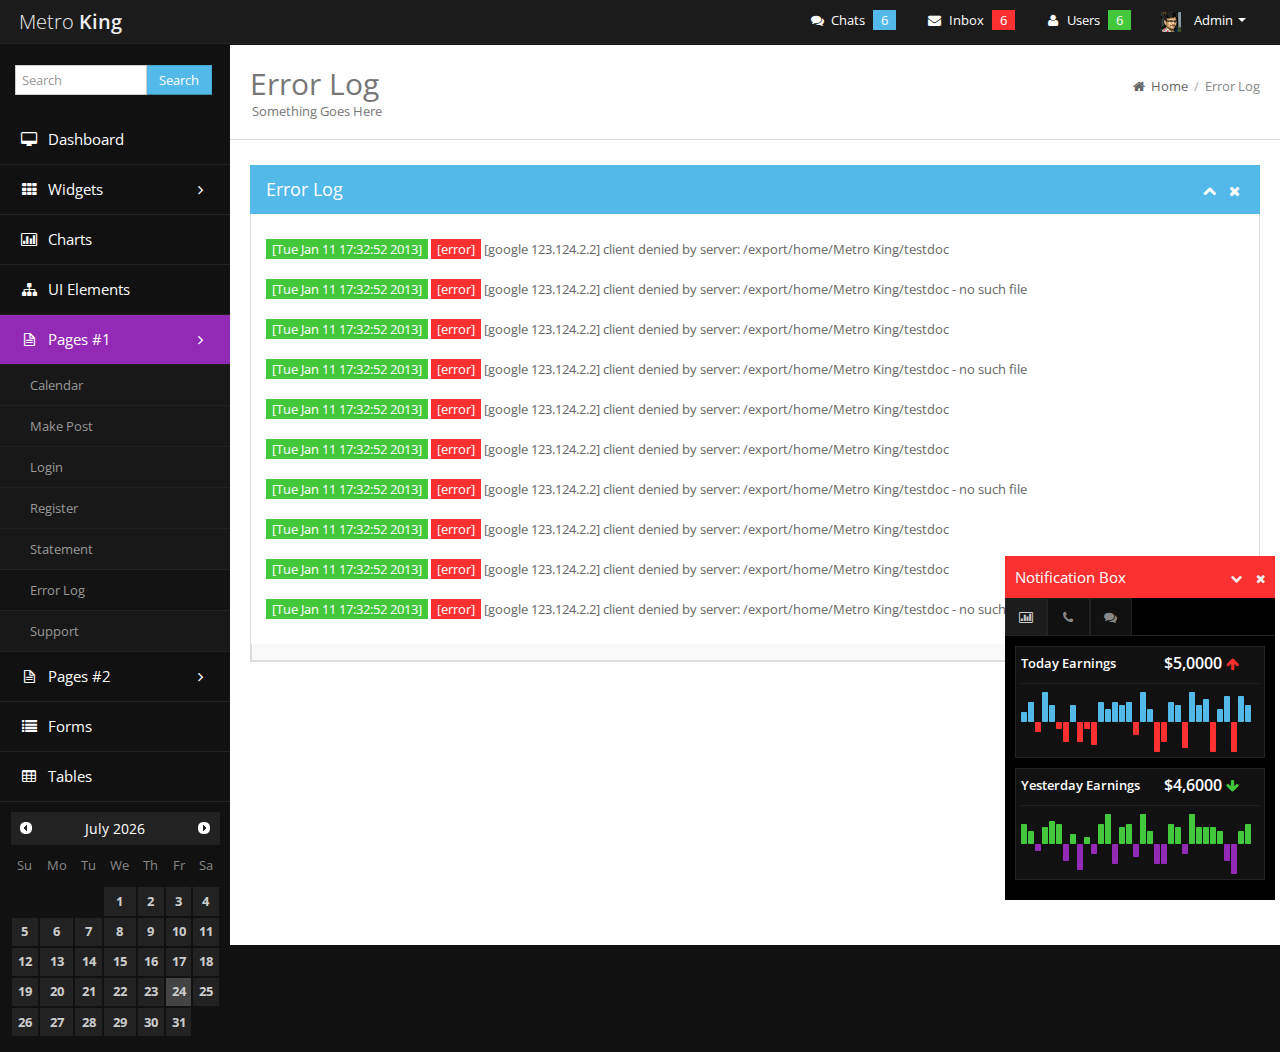
<file: error-log.html>
<!DOCTYPE html>
<html lang="en">
<head>
  <meta http-equiv="Content-Type" content="text/html; charset=UTF-8">
  <meta charset="utf-8">
  <!-- Title and other stuffs -->
  <title>Error Log - Metro King</title>
  <meta name="viewport" content="width=device-width, initial-scale=1.0">
  <meta name="description" content="">
  <meta name="keywords" content="">
  <meta name="author" content="">


  <!-- Stylesheets -->
  <link href="style/bootstrap.css" rel="stylesheet">
  <!-- Font awesome icon -->
  <link rel="stylesheet" href="style/font-awesome.css"> 
  <!-- jQuery UI -->
  <link rel="stylesheet" href="style/jquery-ui.css"> 
  <!-- Calendar -->
  <link rel="stylesheet" href="style/fullcalendar.css">
  <!-- prettyPhoto -->
  <link rel="stylesheet" href="style/prettyPhoto.css">   
  <!-- Star rating -->
  <link rel="stylesheet" href="style/rateit.css">
  <!-- Date picker -->
  <link rel="stylesheet" href="style/bootstrap-datetimepicker.min.css">
  <!-- jQuery Gritter -->
  <link rel="stylesheet" href="style/jquery.gritter.css">
  <!-- CLEditor -->
  <link rel="stylesheet" href="style/jquery.cleditor.css"> 
  <!-- Bootstrap toggle -->
  <link rel="stylesheet" href="style/bootstrap-toggle-buttons.css">
  <!-- Main stylesheet -->
  <link href="style/style.css" rel="stylesheet">
  <!-- Widgets stylesheet -->
  <link href="style/widgets.css" rel="stylesheet">   
  <!-- Responsive style (from Bootstrap) -->
  <link href="style/bootstrap-responsive.css" rel="stylesheet">
  
  <!-- HTML5 Support for IE -->
  <!--[if lt IE 9]>
  <script src="js/html5shim.js"></script>
  <![endif]-->

  <!-- Favicon -->
  <link rel="shortcut icon" href="img/favicon/favicon.png">
</head>

<body>

<div class="navbar navbar-fixed-top navbar-inverse">
  <div class="navbar-inner">
    <div class="container">
      <!-- Menu button for smallar screens -->
      <a class="btn btn-navbar" data-toggle="collapse" data-target=".nav-collapse">
            <span class="icon-bar"></span>
            <span class="icon-bar"></span>
            <span class="icon-bar"></span>
      </a>
      <!-- Site name for smallar screens -->
      <a href="index.html" class="brand">Metro <span class="bold">King</span></a>

      <!-- Navigation starts -->
      <div class="nav-collapse collapse">        



        <!-- Links -->
        <ul class="nav pull-right">
          <li class="dropdown pull-right">            
            <a data-toggle="dropdown" class="dropdown-toggle" href="#">
              <img src="img/user.jpg" alt="" class="nav-user-pic" /> Admin <b class="caret"></b>              
            </a>
            
            <!-- Dropdown menu -->
            <ul class="dropdown-menu">
              <li><a href="#"><i class="icon-user"></i> Profile</a></li>
              <li><a href="#"><i class="icon-cogs"></i> Settings</a></li>
              <li><a href="login.html"><i class="icon-off"></i> Logout</a></li>
            </ul>
          </li>
          
        </ul>

        <!-- Notifications -->
        <ul class="nav pull-right">
          
          <!-- Comment button with number of latest comments count -->
            <li class="dropdown dropdown-big">
              <a class="dropdown-toggle" href="#" data-toggle="dropdown">
                <i class="icon-comments"></i> Chats <span   class="badge badge-info">6</span> 
              </a>

                <ul class="dropdown-menu">
                  <li>
                    <!-- Heading - h5 -->
                    <h5><i class="icon-comments"></i> Chats</h5>
                    <!-- Use hr tag to add border -->
                    <hr />
                  </li>
                  <li>
                    <!-- List item heading h6 -->
                    <a href="#">Hi :)</a> <span class="label label-warning pull-right">10:42</span>
                    <div class="clearfix"></div>
                    <hr />
                  </li>
                  <li>
                    <a href="#">How are you?</a> <span class="label label-warning pull-right">20:42</span>
                    <div class="clearfix"></div>
                    <hr />
                  </li>
                  <li>
                    <a href="#">What are you doing?</a> <span class="label label-warning pull-right">14:42</span>
                    <div class="clearfix"></div>
                    <hr />
                  </li>                  
                  <li>
                    <div class="drop-foot">
                      <a href="#">View All</a>
                    </div>
                  </li>                                    
                </ul>
            </li>

            <!-- Message button with number of latest messages count-->
            <li class="dropdown dropdown-big">
              <a class="dropdown-toggle" href="#" data-toggle="dropdown">
                <i class="icon-envelope-alt"></i> Inbox <span class="badge badge-important">6</span> 
              </a>

                <ul class="dropdown-menu">
                  <li>
                    <!-- Heading - h5 -->
                    <h5><i class="icon-envelope-alt"></i> Messages</h5>
                    <!-- Use hr tag to add border -->
                    <hr />
                  </li>
                  <li>
                    <!-- List item heading h6 -->
                    <a href="#">Hello how are you?</a>
                    <!-- List item para -->
                    <p>Quisque eu consectetur erat eget  semper...</p>
                    <hr />
                  </li>
                  <li>
                    <a href="#">Today is wonderful?</a>
                    <p>Quisque eu consectetur erat eget  semper...</p>
                    <hr />
                  </li>
                  <li>
                    <div class="drop-foot">
                      <a href="#">View All</a>
                    </div>
                  </li>                                    
                </ul>
            </li>

            <!-- Members button with number of latest members count -->
            <li class="dropdown dropdown-big">
              <a class="dropdown-toggle" href="#" data-toggle="dropdown">
                <i class="icon-user"></i> Users <span   class="badge badge-success">6</span> 
              </a>

                <ul class="dropdown-menu">
                  <li>
                    <!-- Heading - h5 -->
                    <h5><i class="icon-user"></i> Users</h5>
                    <!-- Use hr tag to add border -->
                    <hr />
                  </li>
                  <li>
                    <!-- List item heading h6-->
                    <a href="#">Ravi Kumar</a> <span class="label label-warning pull-right">Free</span>
                    <div class="clearfix"></div>
                    <hr />
                  </li>
                  <li>
                    <a href="#">Balaji</a> <span class="label label-important pull-right">Premium</span>
                    <div class="clearfix"></div>
                    <hr />
                  </li>
                  <li>
                    <a href="#">Kumarasamy</a> <span class="label label-warning pull-right">Free</span>
                    <div class="clearfix"></div>
                    <hr />
                  </li>                  
                  <li>
                    <div class="drop-foot">
                      <a href="#">View All</a>
                    </div>
                  </li>                                    
                </ul>
            </li> 

        </ul>

      </div>

    </div>
  </div>
</div>


<!-- Main content starts -->

<div class="content">

  	<!-- Sidebar -->
    <div class="sidebar">
        <div class="sidebar-dropdown"><a href="#">Navigation</a></div>

        <div class="sidebar-inner">



          <!-- Search form -->
          <div class="sidebar-widget">
            <form class="form-inline">
              <div class="input-append row-fluid">
                <input type="text" class="span8" placeholder="Search">
                <button type="submit" class="btn btn-info">Search</button>
              </div>
            </form>
          </div>

          <!--- Sidebar navigation -->
          <!-- If the main navigation has sub navigation, then add the class "has_submenu" to "li" of main navigation. -->
          <ul class="navi">

            <!-- Use the class nred, ngreen, nblue, nlightblue, nviolet or norange to add background color. You need to use this in <li> tag. -->

            <li class="nred"><a href="index.html"><i class="icon-desktop"></i> Dashboard</a></li>

            <!-- Menu with sub menu -->
            <li class="has_submenu nlightblue">
              <a href="#">
                <!-- Menu name with icon -->
                <i class="icon-th"></i> Widgets 
                <!-- Icon for dropdown -->
                <span class="pull-right"><i class="icon-angle-right"></i></span>
              </a>

              <ul>
                <li><a href="widgets1.html">Widgets #1</a></li>
                <li><a href="widgets2.html">Widgets #2</a></li>
              </ul>
            </li>

            <li class="ngreen"><a href="charts.html"><i class="icon-bar-chart"></i> Charts</a></li>

            <li class="norange"><a href="ui.html"><i class="icon-sitemap"></i> UI Elements</a></li>

            <li class="has_submenu nviolet current open">
              <a href="#">
                <i class="icon-file-alt"></i> Pages #1
                <span class="pull-right"><i class="icon-angle-right"></i></span>
              </a>

              <ul>
                <li><a href="calendar.html">Calendar</a></li>
                <li><a href="post.html">Make Post</a></li>
                <li><a href="login.html">Login</a></li>
                <li><a href="register.html">Register</a></li>
                <li><a href="statement.html">Statement</a></li>
                <li class="active"><a href="error-log.html">Error Log</a></li>
                <li><a href="support.html">Support</a></li>
              </ul>
            </li> 

            <li class="has_submenu nblue">
              <a href="#">
                <i class="icon-file-alt"></i> Pages #2
                <span class="pull-right"><i class="icon-angle-right"></i></span>
              </a>
              
              <ul>
                <li><a href="error.html">Error</a></li>
                <li><a href="gallery.html">Gallery</a></li>
                <li><a href="grid.html">Grid</a></li>
                <li><a href="invoice.html">Invoice</a></li>
                <li><a href="media.html">Media</a></li>
                <li><a href="profile.html">Profile</a></li>
              </ul>
            </li> 

            <li class="nred"><a href="forms.html"><i class="icon-list"></i> Forms</a></li>

            <li class="nlightblue"><a href="tables.html"><i class="icon-table"></i> Tables</a></li>

          </ul>




          <!-- Date -->

          <div class="sidebar-widget">
            <div id="todaydate"></div>
          </div>



        </div>

    </div>

    <!-- Sidebar ends -->

  	<!-- Main bar -->
  	<div class="mainbar">
      
	    <!-- Page heading -->
	    <div class="page-head">
        <!-- Page heading -->
	      <h2 class="pull-left">Error Log 
          <!-- page meta -->
          <span class="page-meta">Something Goes Here</span>
        </h2>


        <!-- Breadcrumb -->
        <div class="bread-crumb pull-right">
          <a href="index.html"><i class="icon-home"></i> Home</a> 
          <!-- Divider -->
          <span class="divider">/</span> 
          <a href="#" class="bread-current">Error Log</a>
        </div>

        <div class="clearfix"></div>

	    </div>
	    <!-- Page heading ends -->



	    <!-- Matter -->

	    <div class="matter">
        <div class="container-fluid">

          <div class="row-fluid">

            <div class="span12">

              <div class="widget wlightblue">

                <div class="widget-head">
                  <div class="pull-left">Error Log</div>
                  <div class="widget-icons pull-right">
                    <a href="#" class="wminimize"><i class="icon-chevron-up"></i></a> 
                    <a href="#" class="wclose"><i class="icon-remove"></i></a>
                  </div>
                  <div class="clearfix"></div>
                </div>
                
                <div class="widget-content">
                  <div class="padd">
                    
                    <div class="error-log">
                      <ul>
                        <!-- Use class bootstrap lables -->
                        <li><span class="label label-success">[Tue Jan 11 17:32:52 2013]</span> <span class="label label-important">[error]</span> [google 123.124.2.2] client denied by server: /export/home/Metro King/testdoc</li>
                        
                        <li><span class="label label-success">[Tue Jan 11 17:32:52 2013]</span> <span class="label label-important">[error]</span> [google 123.124.2.2] client denied by server: /export/home/Metro King/testdoc - no such file</li> 

                        <li><span class="label label-success">[Tue Jan 11 17:32:52 2013]</span> <span class="label label-important">[error]</span> [google 123.124.2.2] client denied by server: /export/home/Metro King/testdoc</li> 

                        <li><span class="label label-success">[Tue Jan 11 17:32:52 2013]</span> <span class="label label-important">[error]</span> [google 123.124.2.2] client denied by server: /export/home/Metro King/testdoc - no such file</li>

                        <li><span class="label label-success">[Tue Jan 11 17:32:52 2013]</span> <span class="label label-important">[error]</span> [google 123.124.2.2] client denied by server: /export/home/Metro King/testdoc</li> 

                        <li><span class="label label-success">[Tue Jan 11 17:32:52 2013]</span> <span class="label label-important">[error]</span> [google 123.124.2.2] client denied by server: /export/home/Metro King/testdoc</li>                        

                        <li><span class="label label-success">[Tue Jan 11 17:32:52 2013]</span> <span class="label label-important">[error]</span> [google 123.124.2.2] client denied by server: /export/home/Metro King/testdoc - no such file</li>

                        <li><span class="label label-success">[Tue Jan 11 17:32:52 2013]</span> <span class="label label-important">[error]</span> [google 123.124.2.2] client denied by server: /export/home/Metro King/testdoc</li> 

                        <li><span class="label label-success">[Tue Jan 11 17:32:52 2013]</span> <span class="label label-important">[error]</span> [google 123.124.2.2] client denied by server: /export/home/Metro King/testdoc</li> 

                        <li><span class="label label-success">[Tue Jan 11 17:32:52 2013]</span> <span class="label label-important">[error]</span> [google 123.124.2.2] client denied by server: /export/home/Metro King/testdoc - no such file</li>

                        <li><span class="label label-success">[Tue Jan 11 17:32:52 2013]</span> <span class="label label-important">[error]</span> [google 123.124.2.2] client denied by server: /export/home/Metro King/testdoc</li> 

                        <li><span class="label label-success">[Tue Jan 11 17:32:52 2013]</span> <span class="label label-important">[error]</span> [google 123.124.2.2] client denied by server: /export/home/Metro King/testdoc - no such file</li>

                        <li><span class="label label-success">[Tue Jan 11 17:32:52 2013]</span> <span class="label label-important">[error]</span> [google 123.124.2.2] client denied by server: /export/home/Metro King/testdoc</li>

                        <li><span class="label label-success">[Tue Jan 11 17:32:52 2013]</span> <span class="label label-important">[error]</span> [google 123.124.2.2] client denied by server: /export/home/Metro King/testdoc</li> 

                        <li><span class="label label-success">[Tue Jan 11 17:32:52 2013]</span> <span class="label label-important">[error]</span> [google 123.124.2.2] client denied by server: /export/home/Metro King/testdoc - no such file</li> 

                        <li><span class="label label-success">[Tue Jan 11 17:32:52 2013]</span> <span class="label label-important">[error]</span> [google 123.124.2.2] client denied by server: /export/home/Metro King/testdoc</li>

                        <li><span class="label label-success">[Tue Jan 11 17:32:52 2013]</span> <span class="label label-important">[error]</span> [google 123.124.2.2] client denied by server: /export/home/Metro King/testdoc - no such file</li> 

                        <li><span class="label label-success">[Tue Jan 11 17:32:52 2013]</span> <span class="label label-important">[error]</span> [google 123.124.2.2] client denied by server: /export/home/Metro King/testdoc - no such file</li>

                        <li><span class="label label-success">[Tue Jan 11 17:32:52 2013]</span> <span class="label label-important">[error]</span> [google 123.124.2.2] client denied by server: /export/home/Metro King/testdoc</li>

                        <li><span class="label label-success">[Tue Jan 11 17:32:52 2013]</span> <span class="label label-important">[error]</span> [google 123.124.2.2] client denied by server: /export/home/Metro King/testdoc - no such file</li> 

                        <li><span class="label label-success">[Tue Jan 11 17:32:52 2013]</span> <span class="label label-important">[error]</span> [google 123.124.2.2] client denied by server: /export/home/Metro King/testdoc - no such file</li>

                        <li><span class="label label-success">[Tue Jan 11 17:32:52 2013]</span> <span class="label label-important">[error]</span> [google 123.124.2.2] client denied by server: /export/home/Metro King/testdoc</li>

                        <li><span class="label label-success">[Tue Jan 11 17:32:52 2013]</span> <span class="label label-important">[error]</span> [google 123.124.2.2] client denied by server: /export/home/Metro King/testdoc - no such file</li> 

                        <li><span class="label label-success">[Tue Jan 11 17:32:52 2013]</span> <span class="label label-important">[error]</span> [google 123.124.2.2] client denied by server: /export/home/Metro King/testdoc - no such file</li>                                                                        
                      </ul>
                    </div>

                  </div>
                  <div class="widget-foot">
                    <!-- Footer goes here -->
                  </div>
                </div>
              </div>  
              
            </div>

          </div>

        </div>
		  </div>

		<!-- Matter ends -->

    </div>

   <!-- Mainbar ends -->	    	
   <div class="clearfix"></div>

</div>
<!-- Content ends -->

<!-- Notification box starts -->
   <div class="slide-box">

        <!-- Notification box head -->
        <div class="slide-box-head bred">
          <!-- Title -->
          <div class="pull-left">Notification Box</div>          
          <!-- Icon -->
          <div class="slide-icons pull-right">
            <a href="#" class="sminimize"><i class="icon-chevron-down"></i></a> 
            <a href="#" class="sclose"><i class="icon-remove"></i></a>
          </div>
          <div class="clearfix"></div>
        </div>

        <div class="slide-content">

          <!-- It is default bootstrap nav tabs. See official bootstrap doc for doubts -->
            <ul class="nav nav-tabs">
              <!-- Tab links -->
              <li class="active"><a href="#tab1" data-toggle="tab"><i class="icon-bar-chart"></i></a></li>
              <li><a href="#tab2" data-toggle="tab"><i class="icon-phone"></i></a></li>
              <li><a href="#tab3" data-toggle="tab"><i class="icon-comments"></i></a></li>
            </ul>

            <!-- Tab content -->
            
            <div class="tab-content">

              <div class="tab-pane active" id="tab1">

                <!-- Graph #1 -->
                <div class="slide-data">
                  <div class="slide-data-text">Today Earnings</div>
                  <div class="slide-data-result">$5,0000 <i class="icon-arrow-up red"></i> </div>
                  <div class="clearfix"></div>
                  <hr />
                  <span id="todayspark4" class="spark"></span>
                </div>

                <!-- Graph #2 -->
                <div class="slide-data">
                  <div class="slide-data-text">Yesterday Earnings</div>
                  <div class="slide-data-result">$4,6000 <i class="icon-arrow-down green"></i> </div>
                  <div class="clearfix"></div>
                  <hr />
                  <span id="todayspark5" class="spark"></span>
                </div>                

              </div>

              <div class="tab-pane" id="tab2">
                <h5>Have some content here.</h5>
                <p>Aliquam dui libero, pharetra nec venenatis in, scelerisque quis odio. In hac habitasse platea dictumst. Etiam porta placerat turpis, eget fermentum neque egestas at. Vestibulum ullamcorper, augue a sollicitudin vestibulum, orci purus semper felis, lobortis consequat nisi nunc eu enim. </p>
              </div>

              <div class="tab-pane" id="tab3">
                <h5>Have some content here.</h5>
                <p>Aliquam dui libero, pharetra nec venenatis in, scelerisque quis odio. In hac habitasse platea dictumst. Etiam porta placerat turpis, eget fermentum neque egestas at. Vestibulum ullamcorper, augue a sollicitudin vestibulum, orci purus semper felis, lobortis consequat nisi nunc eu enim.</p>
              </div>              

            </div>

        </div>
      
    </div>

<!-- Notification box ends -->  

<!-- Scroll to top -->
<span class="totop"><a href="#"><i class="icon-chevron-up"></i></a></span> 

<!-- JS -->
<script src="js/jquery.js"></script> <!-- jQuery -->
<script src="js/bootstrap.js"></script> <!-- Bootstrap -->
<script src="js/jquery-ui-1.10.2.custom.min.js"></script> <!-- jQuery UI -->
<script src="js/fullcalendar.min.js"></script> <!-- Full Google Calendar - Calendar -->
<script src="js/jquery.rateit.min.js"></script> <!-- RateIt - Star rating -->
<script src="js/jquery.prettyPhoto.js"></script> <!-- prettyPhoto -->

<!-- jQuery Flot -->
<script src="js/excanvas.min.js"></script>
<script src="js/jquery.flot.js"></script>
<script src="js/jquery.flot.resize.js"></script>
<script src="js/jquery.flot.pie.js"></script>
<script src="js/jquery.flot.stack.js"></script>

<script src="js/jquery.gritter.min.js"></script> <!-- jQuery Gritter -->
<script src="js/sparklines.js"></script> <!-- Sparklines -->
<script src="js/jquery.cleditor.min.js"></script> <!-- CLEditor -->
<script src="js/bootstrap-datetimepicker.min.js"></script> <!-- Date picker -->
<script src="js/jquery.toggle.buttons.js"></script> <!-- Bootstrap Toggle -->
<script src="js/filter.js"></script> <!-- Filter for support page -->
<script src="js/custom.js"></script> <!-- Custom codes -->
<script src="js/charts.js"></script> <!-- Custom chart codes -->

</body>
</html>
</file>
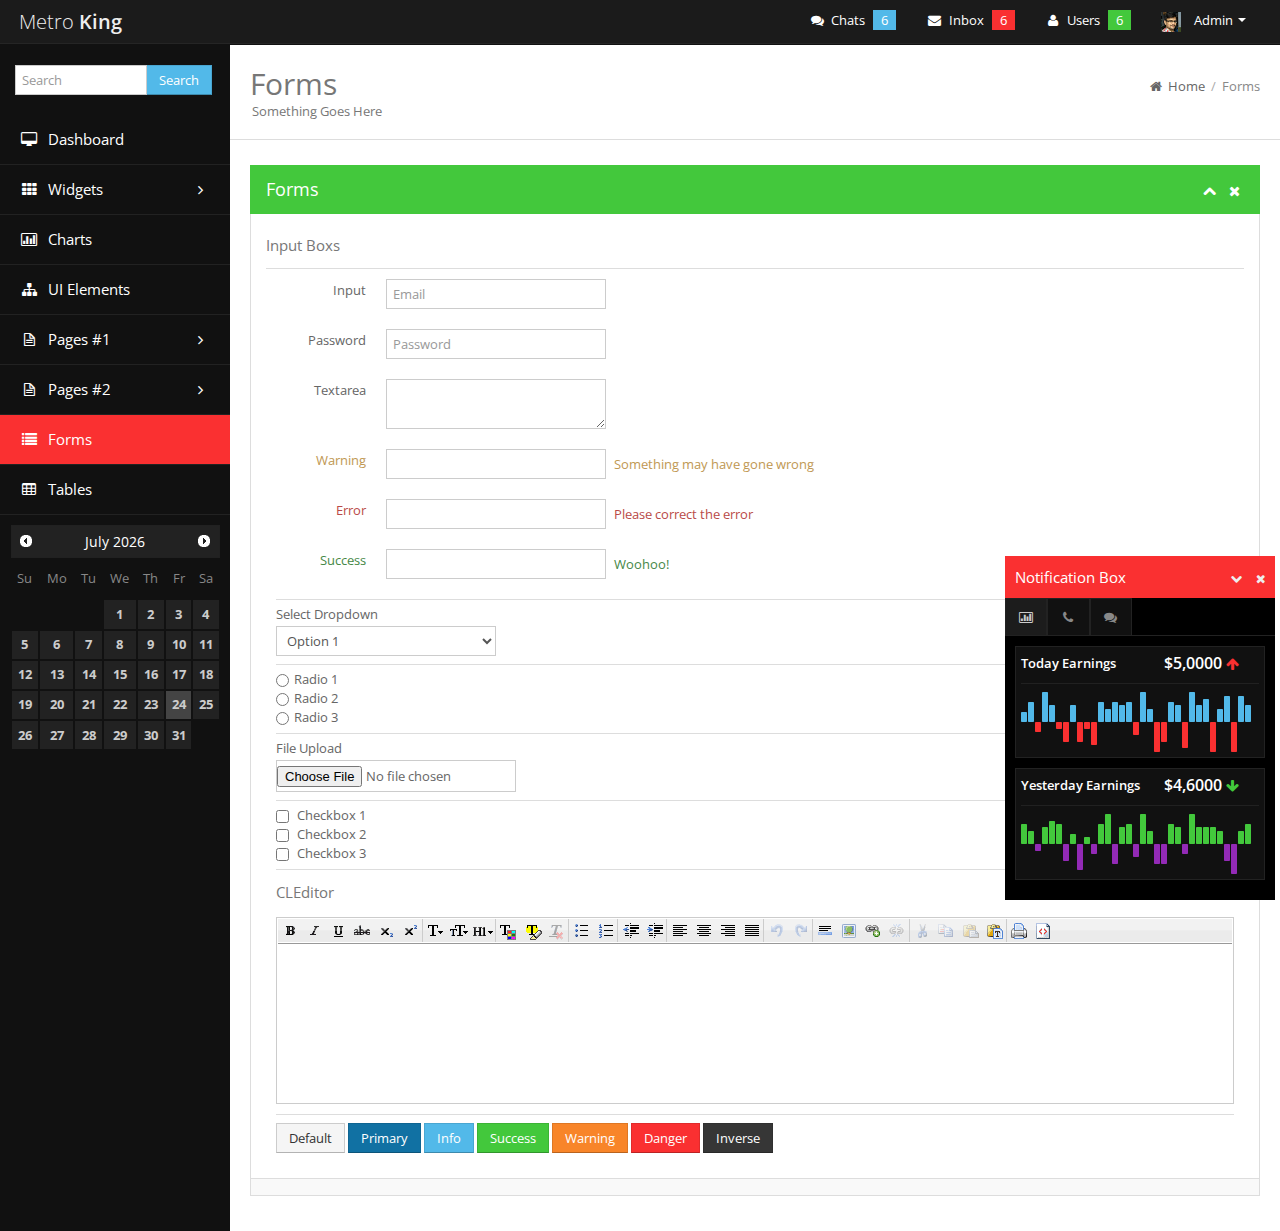
<file: forms.html>
<!DOCTYPE html>
<html lang="en">
<head>
  <meta http-equiv="Content-Type" content="text/html; charset=UTF-8">
  <meta charset="utf-8">
  <!-- Title and other stuffs -->
  <title>Forms - Metro King</title>
  <meta name="viewport" content="width=device-width, initial-scale=1.0">
  <meta name="description" content="">
  <meta name="keywords" content="">
  <meta name="author" content="">


  <!-- Stylesheets -->
  <link href="style/bootstrap.css" rel="stylesheet">
  <!-- Font awesome icon -->
  <link rel="stylesheet" href="style/font-awesome.css"> 
  <!-- jQuery UI -->
  <link rel="stylesheet" href="style/jquery-ui.css"> 
  <!-- Calendar -->
  <link rel="stylesheet" href="style/fullcalendar.css">
  <!-- prettyPhoto -->
  <link rel="stylesheet" href="style/prettyPhoto.css">   
  <!-- Star rating -->
  <link rel="stylesheet" href="style/rateit.css">
  <!-- Date picker -->
  <link rel="stylesheet" href="style/bootstrap-datetimepicker.min.css">
  <!-- jQuery Gritter -->
  <link rel="stylesheet" href="style/jquery.gritter.css">
  <!-- CLEditor -->
  <link rel="stylesheet" href="style/jquery.cleditor.css"> 
  <!-- Bootstrap toggle -->
  <link rel="stylesheet" href="style/bootstrap-toggle-buttons.css">
  <!-- Main stylesheet -->
  <link href="style/style.css" rel="stylesheet">
  <!-- Widgets stylesheet -->
  <link href="style/widgets.css" rel="stylesheet">   
  <!-- Responsive style (from Bootstrap) -->
  <link href="style/bootstrap-responsive.css" rel="stylesheet">
  
  <!-- HTML5 Support for IE -->
  <!--[if lt IE 9]>
  <script src="js/html5shim.js"></script>
  <![endif]-->

  <!-- Favicon -->
  <link rel="shortcut icon" href="img/favicon/favicon.png">
</head>

<body>

<div class="navbar navbar-fixed-top navbar-inverse">
  <div class="navbar-inner">
    <div class="container">
      <!-- Menu button for smallar screens -->
      <a class="btn btn-navbar" data-toggle="collapse" data-target=".nav-collapse">
            <span class="icon-bar"></span>
            <span class="icon-bar"></span>
            <span class="icon-bar"></span>
      </a>
      <!-- Site name for smallar screens -->
      <a href="index.html" class="brand">Metro <span class="bold">King</span></a>

      <!-- Navigation starts -->
      <div class="nav-collapse collapse">        



        <!-- Links -->
        <ul class="nav pull-right">
          <li class="dropdown pull-right">            
            <a data-toggle="dropdown" class="dropdown-toggle" href="#">
              <img src="img/user.jpg" alt="" class="nav-user-pic" /> Admin <b class="caret"></b>              
            </a>
            
            <!-- Dropdown menu -->
            <ul class="dropdown-menu">
              <li><a href="#"><i class="icon-user"></i> Profile</a></li>
              <li><a href="#"><i class="icon-cogs"></i> Settings</a></li>
              <li><a href="login.html"><i class="icon-off"></i> Logout</a></li>
            </ul>
          </li>
          
        </ul>

        <!-- Notifications -->
        <ul class="nav pull-right">
          
          <!-- Comment button with number of latest comments count -->
            <li class="dropdown dropdown-big">
              <a class="dropdown-toggle" href="#" data-toggle="dropdown">
                <i class="icon-comments"></i> Chats <span   class="badge badge-info">6</span> 
              </a>

                <ul class="dropdown-menu">
                  <li>
                    <!-- Heading - h5 -->
                    <h5><i class="icon-comments"></i> Chats</h5>
                    <!-- Use hr tag to add border -->
                    <hr />
                  </li>
                  <li>
                    <!-- List item heading h6 -->
                    <a href="#">Hi :)</a> <span class="label label-warning pull-right">10:42</span>
                    <div class="clearfix"></div>
                    <hr />
                  </li>
                  <li>
                    <a href="#">How are you?</a> <span class="label label-warning pull-right">20:42</span>
                    <div class="clearfix"></div>
                    <hr />
                  </li>
                  <li>
                    <a href="#">What are you doing?</a> <span class="label label-warning pull-right">14:42</span>
                    <div class="clearfix"></div>
                    <hr />
                  </li>                  
                  <li>
                    <div class="drop-foot">
                      <a href="#">View All</a>
                    </div>
                  </li>                                    
                </ul>
            </li>

            <!-- Message button with number of latest messages count-->
            <li class="dropdown dropdown-big">
              <a class="dropdown-toggle" href="#" data-toggle="dropdown">
                <i class="icon-envelope-alt"></i> Inbox <span class="badge badge-important">6</span> 
              </a>

                <ul class="dropdown-menu">
                  <li>
                    <!-- Heading - h5 -->
                    <h5><i class="icon-envelope-alt"></i> Messages</h5>
                    <!-- Use hr tag to add border -->
                    <hr />
                  </li>
                  <li>
                    <!-- List item heading h6 -->
                    <a href="#">Hello how are you?</a>
                    <!-- List item para -->
                    <p>Quisque eu consectetur erat eget  semper...</p>
                    <hr />
                  </li>
                  <li>
                    <a href="#">Today is wonderful?</a>
                    <p>Quisque eu consectetur erat eget  semper...</p>
                    <hr />
                  </li>
                  <li>
                    <div class="drop-foot">
                      <a href="#">View All</a>
                    </div>
                  </li>                                    
                </ul>
            </li>

            <!-- Members button with number of latest members count -->
            <li class="dropdown dropdown-big">
              <a class="dropdown-toggle" href="#" data-toggle="dropdown">
                <i class="icon-user"></i> Users <span   class="badge badge-success">6</span> 
              </a>

                <ul class="dropdown-menu">
                  <li>
                    <!-- Heading - h5 -->
                    <h5><i class="icon-user"></i> Users</h5>
                    <!-- Use hr tag to add border -->
                    <hr />
                  </li>
                  <li>
                    <!-- List item heading h6-->
                    <a href="#">Ravi Kumar</a> <span class="label label-warning pull-right">Free</span>
                    <div class="clearfix"></div>
                    <hr />
                  </li>
                  <li>
                    <a href="#">Balaji</a> <span class="label label-important pull-right">Premium</span>
                    <div class="clearfix"></div>
                    <hr />
                  </li>
                  <li>
                    <a href="#">Kumarasamy</a> <span class="label label-warning pull-right">Free</span>
                    <div class="clearfix"></div>
                    <hr />
                  </li>                  
                  <li>
                    <div class="drop-foot">
                      <a href="#">View All</a>
                    </div>
                  </li>                                    
                </ul>
            </li> 

        </ul>

      </div>

    </div>
  </div>
</div>


<!-- Main content starts -->

<div class="content">

  	<!-- Sidebar -->
    <div class="sidebar">
        <div class="sidebar-dropdown"><a href="#">Navigation</a></div>

        <div class="sidebar-inner">



          <!-- Search form -->
          <div class="sidebar-widget">
            <form class="form-inline">
              <div class="input-append row-fluid">
                <input type="text" class="span8" placeholder="Search">
                <button type="submit" class="btn btn-info">Search</button>
              </div>
            </form>
          </div>

          <!--- Sidebar navigation -->
          <!-- If the main navigation has sub navigation, then add the class "has_submenu" to "li" of main navigation. -->
          <ul class="navi">

            <!-- Use the class nred, ngreen, nblue, nlightblue, nviolet or norange to add background color. You need to use this in <li> tag. -->

            <li class="nred"><a href="index.html"><i class="icon-desktop"></i> Dashboard</a></li>

            <!-- Menu with sub menu -->
            <li class="has_submenu nlightblue">
              <a href="#">
                <!-- Menu name with icon -->
                <i class="icon-th"></i> Widgets 
                <!-- Icon for dropdown -->
                <span class="pull-right"><i class="icon-angle-right"></i></span>
              </a>

              <ul>
                <li><a href="widgets1.html">Widgets #1</a></li>
                <li><a href="widgets2.html">Widgets #2</a></li>
              </ul>
            </li>

            <li class="ngreen"><a href="charts.html"><i class="icon-bar-chart"></i> Charts</a></li>

            <li class="norange"><a href="ui.html"><i class="icon-sitemap"></i> UI Elements</a></li>

            <li class="has_submenu nviolet">
              <a href="#">
                <i class="icon-file-alt"></i> Pages #1
                <span class="pull-right"><i class="icon-angle-right"></i></span>
              </a>

              <ul>
                <li><a href="calendar.html">Calendar</a></li>
                <li><a href="post.html">Make Post</a></li>
                <li><a href="login.html">Login</a></li>
                <li><a href="register.html">Register</a></li>
                <li><a href="statement.html">Statement</a></li>
                <li><a href="error-log.html">Error Log</a></li>
                <li><a href="support.html">Support</a></li>
              </ul>
            </li> 

            <li class="has_submenu nblue">
              <a href="#">
                <i class="icon-file-alt"></i> Pages #2
                <span class="pull-right"><i class="icon-angle-right"></i></span>
              </a>
              
              <ul>
                <li><a href="error.html">Error</a></li>
                <li><a href="gallery.html">Gallery</a></li>
                <li><a href="grid.html">Grid</a></li>
                <li><a href="invoice.html">Invoice</a></li>
                <li><a href="media.html">Media</a></li>
                <li><a href="profile.html">Profile</a></li>
              </ul>
            </li> 

            <li class="nred current"><a href="forms.html"><i class="icon-list"></i> Forms</a></li>

            <li class="nlightblue"><a href="tables.html"><i class="icon-table"></i> Tables</a></li>

          </ul>




          <!-- Date -->

          <div class="sidebar-widget">
            <div id="todaydate"></div>
          </div>



        </div>

    </div>

    <!-- Sidebar ends -->

  	<!-- Main bar -->
  	<div class="mainbar">
      
	    <!-- Page heading -->
	    <div class="page-head">
        <!-- Page heading -->
	      <h2 class="pull-left">Forms 
          <!-- page meta -->
          <span class="page-meta">Something Goes Here</span>
        </h2>


        <!-- Breadcrumb -->
        <div class="bread-crumb pull-right">
          <a href="index.html"><i class="icon-home"></i> Home</a> 
          <!-- Divider -->
          <span class="divider">/</span> 
          <a href="#" class="bread-current">Forms</a>
        </div>

        <div class="clearfix"></div>

	    </div>
	    <!-- Page heading ends -->



	    <!-- Matter -->

	    <div class="matter">
        <div class="container-fluid">

          <div class="row-fluid">

            <div class="span12">


              <div class="widget wgreen">
                
                <div class="widget-head">
                  <div class="pull-left">Forms</div>
                  <div class="widget-icons pull-right">
                    <a href="#" class="wminimize"><i class="icon-chevron-up"></i></a> 
                    <a href="#" class="wclose"><i class="icon-remove"></i></a>
                  </div>
                  <div class="clearfix"></div>
                </div>

                <div class="widget-content">
                  <div class="padd">

                    <h6>Input Boxs</h6>
                    <hr />
                    <!-- Form starts.  -->
                     <form class="form-horizontal">
                      <div class="control-group">
                        <label class="control-label" for="inputEmail">Input</label>
                        <div class="controls">
                          <input type="text" id="inputEmail" placeholder="Email">
                        </div>
                      </div>
                      <div class="control-group">
                        <label class="control-label" for="inputPassword">Password</label>
                        <div class="controls">
                          <input type="password" id="inputPassword" placeholder="Password">
                        </div>
                      </div>
  
                      <div class="control-group">
                        <label class="control-label" for="inputPassword">Textarea</label>
                        <div class="controls">
                          <textarea></textarea>
                        </div>
                      </div>

                      <div class="control-group warning">
                        <label class="control-label" for="inputWarning">Warning</label>
                        <div class="controls">
                          <input type="text" id="inputWarning">
                          <span class="help-inline">Something may have gone wrong</span>
                        </div>
                      </div>
                      <div class="control-group error">
                        <label class="control-label" for="inputError">Error</label>
                        <div class="controls">
                          <input type="text" id="inputError">
                          <span class="help-inline">Please correct the error</span>
                        </div>
                      </div>
                      <div class="control-group success">
                        <label class="control-label" for="inputSuccess">Success</label>
                        <div class="controls">
                          <input type="text" id="inputSuccess">
                          <span class="help-inline">Woohoo!</span>
                        </div>
                      </div>
                      <hr />

                      <div class='select-radio'>

                        <label>Select Dropdown</label>
                        <select>
                          <option value='option1'>Option 1</option>
                          <option value='option2'>Option 2</option>
                          <option value='option3'>Option 3</option>
                        </select>
                        <hr />
                        <label><input name='rgroup' type='radio' value='radio1' />Radio 1</label>
                        <label><input name='rgroup' type='radio' value='radio2' />Radio 2</label>
                        <label><input name='rgroup' type='radio' value='radio3' />Radio 3</label>
                      </div>
                      <hr />
                      <div class='file-checkbox'>
                        <label>File Upload</label>
                        <input class='file' type='file' />
                      <hr />
                        <label><input type='checkbox' value='check1' /> Checkbox 1</label>
                        <label><input type='checkbox' value='check2' /> Checkbox 2</label>
                        <label><input type='checkbox' value='check3' /> Checkbox 3</label>
                      </div>
                      <hr />
                      <h6>CLEditor</h6>
                      <div class="text-area">
                        <!-- Add the "cleditor" to textarea to add CLeditor -->
                        <textarea class="cleditor" name="input"></textarea>

                      </div>

                      <hr />
                      <button type="submit" class="btn">Default</button>
                      <button type="submit" class="btn btn-primary">Primary</button>
                      <button type="submit" class="btn btn-info">Info</button>
                      <button type="submit" class="btn btn-success">Success</button>
                      <button type="submit" class="btn btn-warning">Warning</button>
                      <button type="submit" class="btn btn-danger">Danger</button>
                      <button type="submit" class="btn btn-inverse">Inverse</button>

                    </form>

                  </div>
                </div>
                  <div class="widget-foot">
                    <!-- Footer goes here -->
                  </div>
              </div>  

            </div>

          </div>

        </div>
		  </div>

		<!-- Matter ends -->

    </div>

   <!-- Mainbar ends -->	    	
   <div class="clearfix"></div>

</div>
<!-- Content ends -->

<!-- Notification box starts -->
   <div class="slide-box">

        <!-- Notification box head -->
        <div class="slide-box-head bred">
          <!-- Title -->
          <div class="pull-left">Notification Box</div>          
          <!-- Icon -->
          <div class="slide-icons pull-right">
            <a href="#" class="sminimize"><i class="icon-chevron-down"></i></a> 
            <a href="#" class="sclose"><i class="icon-remove"></i></a>
          </div>
          <div class="clearfix"></div>
        </div>

        <div class="slide-content">

          <!-- It is default bootstrap nav tabs. See official bootstrap doc for doubts -->
            <ul class="nav nav-tabs">
              <!-- Tab links -->
              <li class="active"><a href="#tab1" data-toggle="tab"><i class="icon-bar-chart"></i></a></li>
              <li><a href="#tab2" data-toggle="tab"><i class="icon-phone"></i></a></li>
              <li><a href="#tab3" data-toggle="tab"><i class="icon-comments"></i></a></li>
            </ul>

            <!-- Tab content -->
            
            <div class="tab-content">

              <div class="tab-pane active" id="tab1">

                <!-- Graph #1 -->
                <div class="slide-data">
                  <div class="slide-data-text">Today Earnings</div>
                  <div class="slide-data-result">$5,0000 <i class="icon-arrow-up red"></i> </div>
                  <div class="clearfix"></div>
                  <hr />
                  <span id="todayspark4" class="spark"></span>
                </div>

                <!-- Graph #2 -->
                <div class="slide-data">
                  <div class="slide-data-text">Yesterday Earnings</div>
                  <div class="slide-data-result">$4,6000 <i class="icon-arrow-down green"></i> </div>
                  <div class="clearfix"></div>
                  <hr />
                  <span id="todayspark5" class="spark"></span>
                </div>                

              </div>

              <div class="tab-pane" id="tab2">
                <h5>Have some content here.</h5>
                <p>Aliquam dui libero, pharetra nec venenatis in, scelerisque quis odio. In hac habitasse platea dictumst. Etiam porta placerat turpis, eget fermentum neque egestas at. Vestibulum ullamcorper, augue a sollicitudin vestibulum, orci purus semper felis, lobortis consequat nisi nunc eu enim. </p>
              </div>

              <div class="tab-pane" id="tab3">
                <h5>Have some content here.</h5>
                <p>Aliquam dui libero, pharetra nec venenatis in, scelerisque quis odio. In hac habitasse platea dictumst. Etiam porta placerat turpis, eget fermentum neque egestas at. Vestibulum ullamcorper, augue a sollicitudin vestibulum, orci purus semper felis, lobortis consequat nisi nunc eu enim.</p>
              </div>              

            </div>

        </div>
      
    </div>

<!-- Notification box ends -->  

<!-- Scroll to top -->
<span class="totop"><a href="#"><i class="icon-chevron-up"></i></a></span> 

<!-- JS -->
<script src="js/jquery.js"></script> <!-- jQuery -->
<script src="js/bootstrap.js"></script> <!-- Bootstrap -->
<script src="js/jquery-ui-1.10.2.custom.min.js"></script> <!-- jQuery UI -->
<script src="js/fullcalendar.min.js"></script> <!-- Full Google Calendar - Calendar -->
<script src="js/jquery.rateit.min.js"></script> <!-- RateIt - Star rating -->
<script src="js/jquery.prettyPhoto.js"></script> <!-- prettyPhoto -->

<!-- jQuery Flot -->
<script src="js/excanvas.min.js"></script>
<script src="js/jquery.flot.js"></script>
<script src="js/jquery.flot.resize.js"></script>
<script src="js/jquery.flot.pie.js"></script>
<script src="js/jquery.flot.stack.js"></script>

<script src="js/jquery.gritter.min.js"></script> <!-- jQuery Gritter -->
<script src="js/sparklines.js"></script> <!-- Sparklines -->
<script src="js/jquery.cleditor.min.js"></script> <!-- CLEditor -->
<script src="js/bootstrap-datetimepicker.min.js"></script> <!-- Date picker -->
<script src="js/jquery.toggle.buttons.js"></script> <!-- Bootstrap Toggle -->
<script src="js/filter.js"></script> <!-- Filter for support page -->
<script src="js/custom.js"></script> <!-- Custom codes -->
<script src="js/charts.js"></script> <!-- Custom chart codes -->

</body>
</html>
</file>
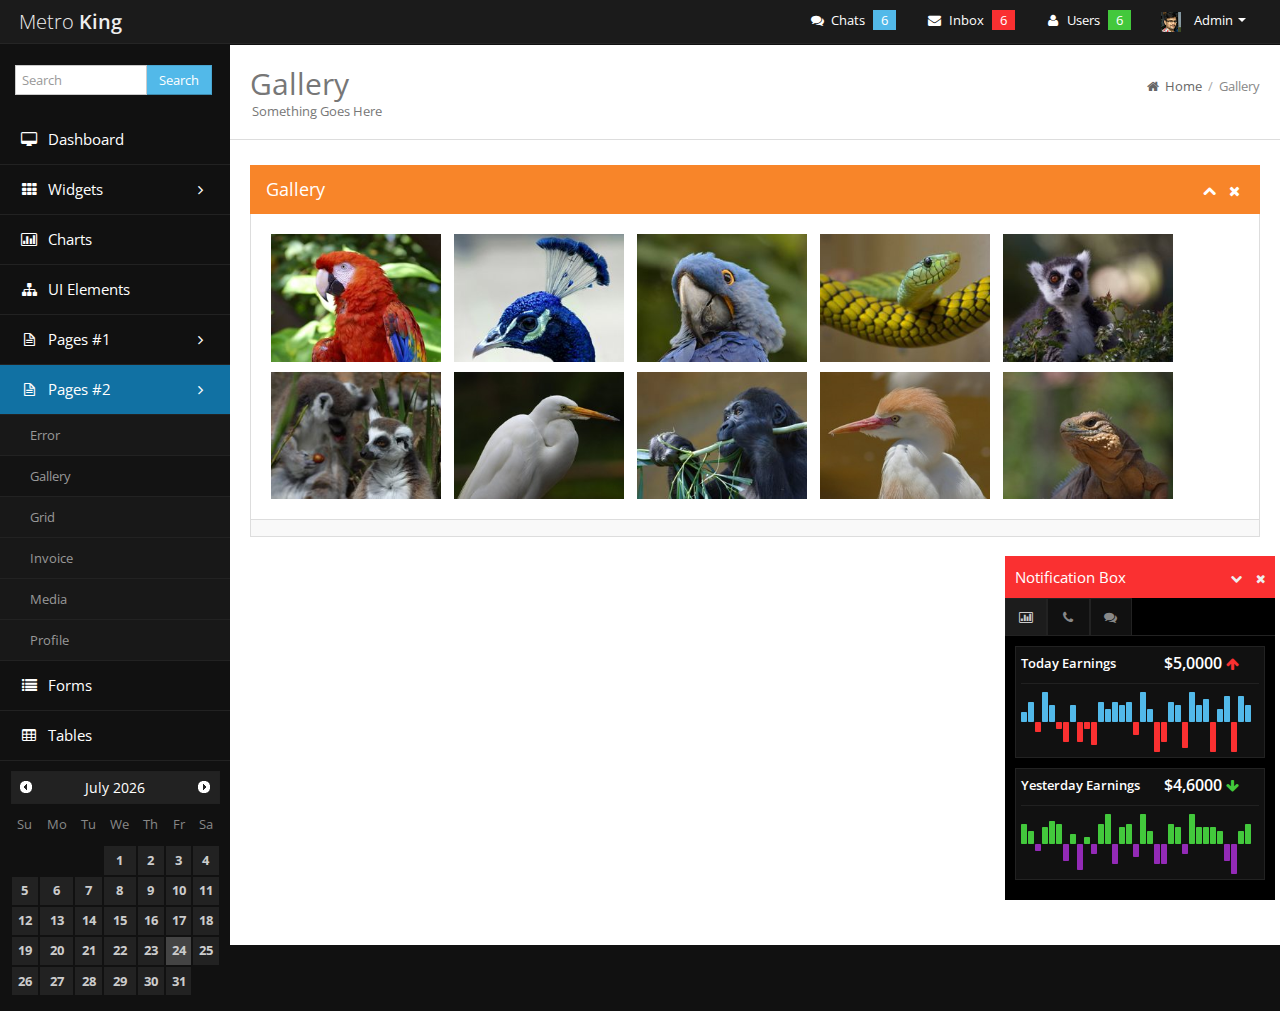
<file: gallery.html>
<!DOCTYPE html>
<html lang="en">
<head>
  <meta http-equiv="Content-Type" content="text/html; charset=UTF-8">
  <meta charset="utf-8">
  <!-- Title and other stuffs -->
  <title>Gallery - Metro King</title>
  <meta name="viewport" content="width=device-width, initial-scale=1.0">
  <meta name="description" content="">
  <meta name="keywords" content="">
  <meta name="author" content="">


  <!-- Stylesheets -->
  <link href="style/bootstrap.css" rel="stylesheet">
  <!-- Font awesome icon -->
  <link rel="stylesheet" href="style/font-awesome.css"> 
  <!-- jQuery UI -->
  <link rel="stylesheet" href="style/jquery-ui.css"> 
  <!-- Calendar -->
  <link rel="stylesheet" href="style/fullcalendar.css">
  <!-- prettyPhoto -->
  <link rel="stylesheet" href="style/prettyPhoto.css">   
  <!-- Star rating -->
  <link rel="stylesheet" href="style/rateit.css">
  <!-- Date picker -->
  <link rel="stylesheet" href="style/bootstrap-datetimepicker.min.css">
  <!-- jQuery Gritter -->
  <link rel="stylesheet" href="style/jquery.gritter.css">
  <!-- CLEditor -->
  <link rel="stylesheet" href="style/jquery.cleditor.css"> 
  <!-- Bootstrap toggle -->
  <link rel="stylesheet" href="style/bootstrap-toggle-buttons.css">
  <!-- Main stylesheet -->
  <link href="style/style.css" rel="stylesheet">
  <!-- Widgets stylesheet -->
  <link href="style/widgets.css" rel="stylesheet">   
  <!-- Responsive style (from Bootstrap) -->
  <link href="style/bootstrap-responsive.css" rel="stylesheet">
  
  <!-- HTML5 Support for IE -->
  <!--[if lt IE 9]>
  <script src="js/html5shim.js"></script>
  <![endif]-->

  <!-- Favicon -->
  <link rel="shortcut icon" href="img/favicon/favicon.png">
</head>

<body>

<div class="navbar navbar-fixed-top navbar-inverse">
  <div class="navbar-inner">
    <div class="container">
      <!-- Menu button for smallar screens -->
      <a class="btn btn-navbar" data-toggle="collapse" data-target=".nav-collapse">
            <span class="icon-bar"></span>
            <span class="icon-bar"></span>
            <span class="icon-bar"></span>
      </a>
      <!-- Site name for smallar screens -->
      <a href="index.html" class="brand">Metro <span class="bold">King</span></a>

      <!-- Navigation starts -->
      <div class="nav-collapse collapse">        



        <!-- Links -->
        <ul class="nav pull-right">
          <li class="dropdown pull-right">            
            <a data-toggle="dropdown" class="dropdown-toggle" href="#">
              <img src="img/user.jpg" alt="" class="nav-user-pic" /> Admin <b class="caret"></b>              
            </a>
            
            <!-- Dropdown menu -->
            <ul class="dropdown-menu">
              <li><a href="#"><i class="icon-user"></i> Profile</a></li>
              <li><a href="#"><i class="icon-cogs"></i> Settings</a></li>
              <li><a href="login.html"><i class="icon-off"></i> Logout</a></li>
            </ul>
          </li>
          
        </ul>

        <!-- Notifications -->
        <ul class="nav pull-right">
          
          <!-- Comment button with number of latest comments count -->
            <li class="dropdown dropdown-big">
              <a class="dropdown-toggle" href="#" data-toggle="dropdown">
                <i class="icon-comments"></i> Chats <span   class="badge badge-info">6</span> 
              </a>

                <ul class="dropdown-menu">
                  <li>
                    <!-- Heading - h5 -->
                    <h5><i class="icon-comments"></i> Chats</h5>
                    <!-- Use hr tag to add border -->
                    <hr />
                  </li>
                  <li>
                    <!-- List item heading h6 -->
                    <a href="#">Hi :)</a> <span class="label label-warning pull-right">10:42</span>
                    <div class="clearfix"></div>
                    <hr />
                  </li>
                  <li>
                    <a href="#">How are you?</a> <span class="label label-warning pull-right">20:42</span>
                    <div class="clearfix"></div>
                    <hr />
                  </li>
                  <li>
                    <a href="#">What are you doing?</a> <span class="label label-warning pull-right">14:42</span>
                    <div class="clearfix"></div>
                    <hr />
                  </li>                  
                  <li>
                    <div class="drop-foot">
                      <a href="#">View All</a>
                    </div>
                  </li>                                    
                </ul>
            </li>

            <!-- Message button with number of latest messages count-->
            <li class="dropdown dropdown-big">
              <a class="dropdown-toggle" href="#" data-toggle="dropdown">
                <i class="icon-envelope-alt"></i> Inbox <span class="badge badge-important">6</span> 
              </a>

                <ul class="dropdown-menu">
                  <li>
                    <!-- Heading - h5 -->
                    <h5><i class="icon-envelope-alt"></i> Messages</h5>
                    <!-- Use hr tag to add border -->
                    <hr />
                  </li>
                  <li>
                    <!-- List item heading h6 -->
                    <a href="#">Hello how are you?</a>
                    <!-- List item para -->
                    <p>Quisque eu consectetur erat eget  semper...</p>
                    <hr />
                  </li>
                  <li>
                    <a href="#">Today is wonderful?</a>
                    <p>Quisque eu consectetur erat eget  semper...</p>
                    <hr />
                  </li>
                  <li>
                    <div class="drop-foot">
                      <a href="#">View All</a>
                    </div>
                  </li>                                    
                </ul>
            </li>

            <!-- Members button with number of latest members count -->
            <li class="dropdown dropdown-big">
              <a class="dropdown-toggle" href="#" data-toggle="dropdown">
                <i class="icon-user"></i> Users <span   class="badge badge-success">6</span> 
              </a>

                <ul class="dropdown-menu">
                  <li>
                    <!-- Heading - h5 -->
                    <h5><i class="icon-user"></i> Users</h5>
                    <!-- Use hr tag to add border -->
                    <hr />
                  </li>
                  <li>
                    <!-- List item heading h6-->
                    <a href="#">Ravi Kumar</a> <span class="label label-warning pull-right">Free</span>
                    <div class="clearfix"></div>
                    <hr />
                  </li>
                  <li>
                    <a href="#">Balaji</a> <span class="label label-important pull-right">Premium</span>
                    <div class="clearfix"></div>
                    <hr />
                  </li>
                  <li>
                    <a href="#">Kumarasamy</a> <span class="label label-warning pull-right">Free</span>
                    <div class="clearfix"></div>
                    <hr />
                  </li>                  
                  <li>
                    <div class="drop-foot">
                      <a href="#">View All</a>
                    </div>
                  </li>                                    
                </ul>
            </li> 

        </ul>

      </div>

    </div>
  </div>
</div>


<!-- Main content starts -->

<div class="content">

  	<!-- Sidebar -->
    <div class="sidebar">
        <div class="sidebar-dropdown"><a href="#">Navigation</a></div>

        <div class="sidebar-inner">



          <!-- Search form -->
          <div class="sidebar-widget">
            <form class="form-inline">
              <div class="input-append row-fluid">
                <input type="text" class="span8" placeholder="Search">
                <button type="submit" class="btn btn-info">Search</button>
              </div>
            </form>
          </div>

          <!--- Sidebar navigation -->
          <!-- If the main navigation has sub navigation, then add the class "has_submenu" to "li" of main navigation. -->
          <ul class="navi">

            <!-- Use the class nred, ngreen, nblue, nlightblue, nviolet or norange to add background color. You need to use this in <li> tag. -->

            <li class="nred"><a href="index.html"><i class="icon-desktop"></i> Dashboard</a></li>

            <!-- Menu with sub menu -->
            <li class="has_submenu nlightblue">
              <a href="#">
                <!-- Menu name with icon -->
                <i class="icon-th"></i> Widgets 
                <!-- Icon for dropdown -->
                <span class="pull-right"><i class="icon-angle-right"></i></span>
              </a>

              <ul>
                <li><a href="widgets1.html">Widgets #1</a></li>
                <li><a href="widgets2.html">Widgets #2</a></li>
              </ul>
            </li>

            <li class="ngreen"><a href="charts.html"><i class="icon-bar-chart"></i> Charts</a></li>

            <li class="norange"><a href="ui.html"><i class="icon-sitemap"></i> UI Elements</a></li>

            <li class="has_submenu nviolet">
              <a href="#">
                <i class="icon-file-alt"></i> Pages #1
                <span class="pull-right"><i class="icon-angle-right"></i></span>
              </a>

              <ul>
                <li><a href="calendar.html">Calendar</a></li>
                <li><a href="post.html">Make Post</a></li>
                <li><a href="login.html">Login</a></li>
                <li><a href="register.html">Register</a></li>
                <li><a href="statement.html">Statement</a></li>
                <li><a href="error-log.html">Error Log</a></li>
                <li><a href="support.html">Support</a></li>
              </ul>
            </li> 

            <li class="has_submenu nblue current open">
              <a href="#">
                <i class="icon-file-alt"></i> Pages #2
                <span class="pull-right"><i class="icon-angle-right"></i></span>
              </a>
              
              <ul>
                <li><a href="error.html">Error</a></li>
                <li class="active"><a href="gallery.html">Gallery</a></li>
                <li><a href="grid.html">Grid</a></li>
                <li><a href="invoice.html">Invoice</a></li>
                <li><a href="media.html">Media</a></li>
                <li><a href="profile.html">Profile</a></li>
              </ul>
            </li> 

            <li class="nred"><a href="forms.html"><i class="icon-list"></i> Forms</a></li>

            <li class="nlightblue"><a href="tables.html"><i class="icon-table"></i> Tables</a></li>

          </ul>




          <!-- Date -->

          <div class="sidebar-widget">
            <div id="todaydate"></div>
          </div>



        </div>

    </div>

    <!-- Sidebar ends -->

  	<!-- Main bar -->
  	<div class="mainbar">
      
	    <!-- Page heading -->
	    <div class="page-head">
        <!-- Page heading -->
	      <h2 class="pull-left">Gallery
          <!-- page meta -->
          <span class="page-meta">Something Goes Here</span>
        </h2>


        <!-- Breadcrumb -->
        <div class="bread-crumb pull-right">
          <a href="index.html"><i class="icon-home"></i> Home</a> 
          <!-- Divider -->
          <span class="divider">/</span> 
          <a href="#" class="bread-current">Gallery</a>
        </div>

        <div class="clearfix"></div>

	    </div>
	    <!-- Page heading ends -->



	    <!-- Matter -->

	    <div class="matter">
        <div class="container-fluid">

          <div class="row-fluid">

            <div class="span12">

              <div class="widget worange">

                <div class="widget-head">
                  <div class="pull-left">Gallery</div>
                  <div class="widget-icons pull-right">
                    <a href="#" class="wminimize"><i class="icon-chevron-up"></i></a> 
                    <a href="#" class="wclose"><i class="icon-remove"></i></a>
                  </div>
                  <div class="clearfix"></div>
                </div>

                <div class="widget-content">
                  <div class="padd">
                    
                    <div class="gallery">
                      <!-- Full size image link in anchor tag. Thumbnail link in image tag. -->
                      <a href="img/photos/s1.jpg" class="prettyPhoto[pp_gal]"><img src="img/photos/t1.jpg" alt=""></a>
                      <a href="img/photos/s2.jpg" class="prettyPhoto[pp_gal]"><img src="img/photos/t2.jpg" alt=""></a>
                      <a href="img/photos/s3.jpg" class="prettyPhoto[pp_gal]"><img src="img/photos/t3.jpg" alt=""></a>
                      <a href="img/photos/s4.jpg" class="prettyPhoto[pp_gal]"><img src="img/photos/t4.jpg" alt=""></a>
                      <a href="img/photos/s5.jpg" class="prettyPhoto[pp_gal]"><img src="img/photos/t5.jpg" alt=""></a>
                      <a href="img/photos/s6.jpg" class="prettyPhoto[pp_gal]"><img src="img/photos/t6.jpg" alt=""></a>
                      <a href="img/photos/s7.jpg" class="prettyPhoto[pp_gal]"><img src="img/photos/t7.jpg" alt=""></a>
                      <a href="img/photos/s8.jpg" class="prettyPhoto[pp_gal]"><img src="img/photos/t8.jpg" alt=""></a>
                      <a href="img/photos/s9.jpg" class="prettyPhoto[pp_gal]"><img src="img/photos/t9.jpg" alt=""></a>
                      <a href="img/photos/s10.jpg" class="prettyPhoto[pp_gal]"><img src="img/photos/t10.jpg" alt=""></a>    
                    </div>

                  </div>
                </div>
                  <div class="widget-foot">
                    <!-- Footer goes here -->
                  </div>
              </div>  
              
            </div>

          </div>

        </div>
		  </div>

		<!-- Matter ends -->

    </div>

   <!-- Mainbar ends -->	    	
   <div class="clearfix"></div>

</div>
<!-- Content ends -->

<!-- Notification box starts -->
   <div class="slide-box">

        <!-- Notification box head -->
        <div class="slide-box-head bred">
          <!-- Title -->
          <div class="pull-left">Notification Box</div>          
          <!-- Icon -->
          <div class="slide-icons pull-right">
            <a href="#" class="sminimize"><i class="icon-chevron-down"></i></a> 
            <a href="#" class="sclose"><i class="icon-remove"></i></a>
          </div>
          <div class="clearfix"></div>
        </div>

        <div class="slide-content">

          <!-- It is default bootstrap nav tabs. See official bootstrap doc for doubts -->
            <ul class="nav nav-tabs">
              <!-- Tab links -->
              <li class="active"><a href="#tab1" data-toggle="tab"><i class="icon-bar-chart"></i></a></li>
              <li><a href="#tab2" data-toggle="tab"><i class="icon-phone"></i></a></li>
              <li><a href="#tab3" data-toggle="tab"><i class="icon-comments"></i></a></li>
            </ul>

            <!-- Tab content -->
            
            <div class="tab-content">

              <div class="tab-pane active" id="tab1">

                <!-- Graph #1 -->
                <div class="slide-data">
                  <div class="slide-data-text">Today Earnings</div>
                  <div class="slide-data-result">$5,0000 <i class="icon-arrow-up red"></i> </div>
                  <div class="clearfix"></div>
                  <hr />
                  <span id="todayspark4" class="spark"></span>
                </div>

                <!-- Graph #2 -->
                <div class="slide-data">
                  <div class="slide-data-text">Yesterday Earnings</div>
                  <div class="slide-data-result">$4,6000 <i class="icon-arrow-down green"></i> </div>
                  <div class="clearfix"></div>
                  <hr />
                  <span id="todayspark5" class="spark"></span>
                </div>                

              </div>

              <div class="tab-pane" id="tab2">
                <h5>Have some content here.</h5>
                <p>Aliquam dui libero, pharetra nec venenatis in, scelerisque quis odio. In hac habitasse platea dictumst. Etiam porta placerat turpis, eget fermentum neque egestas at. Vestibulum ullamcorper, augue a sollicitudin vestibulum, orci purus semper felis, lobortis consequat nisi nunc eu enim. </p>
              </div>

              <div class="tab-pane" id="tab3">
                <h5>Have some content here.</h5>
                <p>Aliquam dui libero, pharetra nec venenatis in, scelerisque quis odio. In hac habitasse platea dictumst. Etiam porta placerat turpis, eget fermentum neque egestas at. Vestibulum ullamcorper, augue a sollicitudin vestibulum, orci purus semper felis, lobortis consequat nisi nunc eu enim.</p>
              </div>              

            </div>

        </div>
      
    </div>

<!-- Notification box ends -->  

<!-- Scroll to top -->
<span class="totop"><a href="#"><i class="icon-chevron-up"></i></a></span> 

<!-- JS -->
<script src="js/jquery.js"></script> <!-- jQuery -->
<script src="js/bootstrap.js"></script> <!-- Bootstrap -->
<script src="js/jquery-ui-1.10.2.custom.min.js"></script> <!-- jQuery UI -->
<script src="js/fullcalendar.min.js"></script> <!-- Full Google Calendar - Calendar -->
<script src="js/jquery.rateit.min.js"></script> <!-- RateIt - Star rating -->
<script src="js/jquery.prettyPhoto.js"></script> <!-- prettyPhoto -->

<!-- jQuery Flot -->
<script src="js/excanvas.min.js"></script>
<script src="js/jquery.flot.js"></script>
<script src="js/jquery.flot.resize.js"></script>
<script src="js/jquery.flot.pie.js"></script>
<script src="js/jquery.flot.stack.js"></script>

<script src="js/jquery.gritter.min.js"></script> <!-- jQuery Gritter -->
<script src="js/sparklines.js"></script> <!-- Sparklines -->
<script src="js/jquery.cleditor.min.js"></script> <!-- CLEditor -->
<script src="js/bootstrap-datetimepicker.min.js"></script> <!-- Date picker -->
<script src="js/jquery.toggle.buttons.js"></script> <!-- Bootstrap Toggle -->
<script src="js/filter.js"></script> <!-- Filter for support page -->
<script src="js/custom.js"></script> <!-- Custom codes -->
<script src="js/charts.js"></script> <!-- Custom chart codes -->

</body>
</html>
</file>
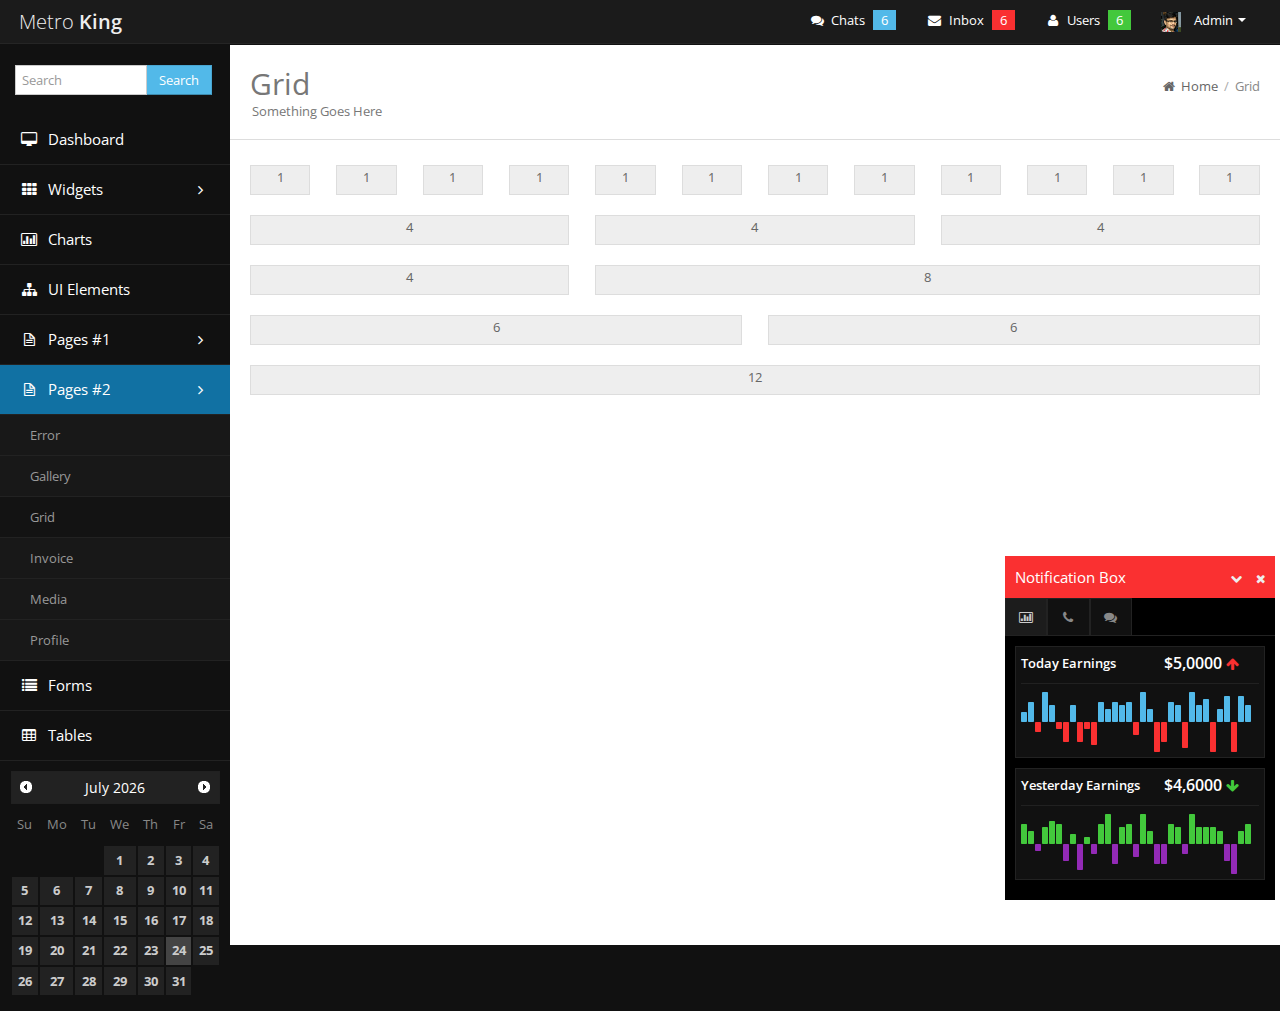
<file: grid.html>
<!DOCTYPE html>
<html lang="en">
<head>
  <meta http-equiv="Content-Type" content="text/html; charset=UTF-8">
  <meta charset="utf-8">
  <!-- Title and other stuffs -->
  <title>Grid - Metro King</title>
  <meta name="viewport" content="width=device-width, initial-scale=1.0">
  <meta name="description" content="">
  <meta name="keywords" content="">
  <meta name="author" content="">


  <!-- Stylesheets -->
  <link href="style/bootstrap.css" rel="stylesheet">
  <!-- Font awesome icon -->
  <link rel="stylesheet" href="style/font-awesome.css"> 
  <!-- jQuery UI -->
  <link rel="stylesheet" href="style/jquery-ui.css"> 
  <!-- Calendar -->
  <link rel="stylesheet" href="style/fullcalendar.css">
  <!-- prettyPhoto -->
  <link rel="stylesheet" href="style/prettyPhoto.css">   
  <!-- Star rating -->
  <link rel="stylesheet" href="style/rateit.css">
  <!-- Date picker -->
  <link rel="stylesheet" href="style/bootstrap-datetimepicker.min.css">
  <!-- jQuery Gritter -->
  <link rel="stylesheet" href="style/jquery.gritter.css">
  <!-- CLEditor -->
  <link rel="stylesheet" href="style/jquery.cleditor.css"> 
  <!-- Bootstrap toggle -->
  <link rel="stylesheet" href="style/bootstrap-toggle-buttons.css">
  <!-- Main stylesheet -->
  <link href="style/style.css" rel="stylesheet">
  <!-- Widgets stylesheet -->
  <link href="style/widgets.css" rel="stylesheet">   
  <!-- Responsive style (from Bootstrap) -->
  <link href="style/bootstrap-responsive.css" rel="stylesheet">
  
  <!-- HTML5 Support for IE -->
  <!--[if lt IE 9]>
  <script src="js/html5shim.js"></script>
  <![endif]-->

  <!-- Favicon -->
  <link rel="shortcut icon" href="img/favicon/favicon.png">
</head>

<body>

<div class="navbar navbar-fixed-top navbar-inverse">
  <div class="navbar-inner">
    <div class="container">
      <!-- Menu button for smallar screens -->
      <a class="btn btn-navbar" data-toggle="collapse" data-target=".nav-collapse">
            <span class="icon-bar"></span>
            <span class="icon-bar"></span>
            <span class="icon-bar"></span>
      </a>
      <!-- Site name for smallar screens -->
      <a href="index.html" class="brand">Metro <span class="bold">King</span></a>

      <!-- Navigation starts -->
      <div class="nav-collapse collapse">        



        <!-- Links -->
        <ul class="nav pull-right">
          <li class="dropdown pull-right">            
            <a data-toggle="dropdown" class="dropdown-toggle" href="#">
              <img src="img/user.jpg" alt="" class="nav-user-pic" /> Admin <b class="caret"></b>              
            </a>
            
            <!-- Dropdown menu -->
            <ul class="dropdown-menu">
              <li><a href="#"><i class="icon-user"></i> Profile</a></li>
              <li><a href="#"><i class="icon-cogs"></i> Settings</a></li>
              <li><a href="login.html"><i class="icon-off"></i> Logout</a></li>
            </ul>
          </li>
          
        </ul>

        <!-- Notifications -->
        <ul class="nav pull-right">
          
          <!-- Comment button with number of latest comments count -->
            <li class="dropdown dropdown-big">
              <a class="dropdown-toggle" href="#" data-toggle="dropdown">
                <i class="icon-comments"></i> Chats <span   class="badge badge-info">6</span> 
              </a>

                <ul class="dropdown-menu">
                  <li>
                    <!-- Heading - h5 -->
                    <h5><i class="icon-comments"></i> Chats</h5>
                    <!-- Use hr tag to add border -->
                    <hr />
                  </li>
                  <li>
                    <!-- List item heading h6 -->
                    <a href="#">Hi :)</a> <span class="label label-warning pull-right">10:42</span>
                    <div class="clearfix"></div>
                    <hr />
                  </li>
                  <li>
                    <a href="#">How are you?</a> <span class="label label-warning pull-right">20:42</span>
                    <div class="clearfix"></div>
                    <hr />
                  </li>
                  <li>
                    <a href="#">What are you doing?</a> <span class="label label-warning pull-right">14:42</span>
                    <div class="clearfix"></div>
                    <hr />
                  </li>                  
                  <li>
                    <div class="drop-foot">
                      <a href="#">View All</a>
                    </div>
                  </li>                                    
                </ul>
            </li>

            <!-- Message button with number of latest messages count-->
            <li class="dropdown dropdown-big">
              <a class="dropdown-toggle" href="#" data-toggle="dropdown">
                <i class="icon-envelope-alt"></i> Inbox <span class="badge badge-important">6</span> 
              </a>

                <ul class="dropdown-menu">
                  <li>
                    <!-- Heading - h5 -->
                    <h5><i class="icon-envelope-alt"></i> Messages</h5>
                    <!-- Use hr tag to add border -->
                    <hr />
                  </li>
                  <li>
                    <!-- List item heading h6 -->
                    <a href="#">Hello how are you?</a>
                    <!-- List item para -->
                    <p>Quisque eu consectetur erat eget  semper...</p>
                    <hr />
                  </li>
                  <li>
                    <a href="#">Today is wonderful?</a>
                    <p>Quisque eu consectetur erat eget  semper...</p>
                    <hr />
                  </li>
                  <li>
                    <div class="drop-foot">
                      <a href="#">View All</a>
                    </div>
                  </li>                                    
                </ul>
            </li>

            <!-- Members button with number of latest members count -->
            <li class="dropdown dropdown-big">
              <a class="dropdown-toggle" href="#" data-toggle="dropdown">
                <i class="icon-user"></i> Users <span   class="badge badge-success">6</span> 
              </a>

                <ul class="dropdown-menu">
                  <li>
                    <!-- Heading - h5 -->
                    <h5><i class="icon-user"></i> Users</h5>
                    <!-- Use hr tag to add border -->
                    <hr />
                  </li>
                  <li>
                    <!-- List item heading h6-->
                    <a href="#">Ravi Kumar</a> <span class="label label-warning pull-right">Free</span>
                    <div class="clearfix"></div>
                    <hr />
                  </li>
                  <li>
                    <a href="#">Balaji</a> <span class="label label-important pull-right">Premium</span>
                    <div class="clearfix"></div>
                    <hr />
                  </li>
                  <li>
                    <a href="#">Kumarasamy</a> <span class="label label-warning pull-right">Free</span>
                    <div class="clearfix"></div>
                    <hr />
                  </li>                  
                  <li>
                    <div class="drop-foot">
                      <a href="#">View All</a>
                    </div>
                  </li>                                    
                </ul>
            </li> 

        </ul>

      </div>

    </div>
  </div>
</div>


<!-- Main content starts -->

<div class="content">

  	<!-- Sidebar -->
    <div class="sidebar">
        <div class="sidebar-dropdown"><a href="#">Navigation</a></div>

        <div class="sidebar-inner">



          <!-- Search form -->
          <div class="sidebar-widget">
            <form class="form-inline">
              <div class="input-append row-fluid">
                <input type="text" class="span8" placeholder="Search">
                <button type="submit" class="btn btn-info">Search</button>
              </div>
            </form>
          </div>

          <!--- Sidebar navigation -->
          <!-- If the main navigation has sub navigation, then add the class "has_submenu" to "li" of main navigation. -->
          <ul class="navi">

            <!-- Use the class nred, ngreen, nblue, nlightblue, nviolet or norange to add background color. You need to use this in <li> tag. -->

            <li class="nred"><a href="index.html"><i class="icon-desktop"></i> Dashboard</a></li>

            <!-- Menu with sub menu -->
            <li class="has_submenu nlightblue">
              <a href="#">
                <!-- Menu name with icon -->
                <i class="icon-th"></i> Widgets 
                <!-- Icon for dropdown -->
                <span class="pull-right"><i class="icon-angle-right"></i></span>
              </a>

              <ul>
                <li><a href="widgets1.html">Widgets #1</a></li>
                <li><a href="widgets2.html">Widgets #2</a></li>
              </ul>
            </li>

            <li class="ngreen"><a href="charts.html"><i class="icon-bar-chart"></i> Charts</a></li>

            <li class="norange"><a href="ui.html"><i class="icon-sitemap"></i> UI Elements</a></li>

            <li class="has_submenu nviolet">
              <a href="#">
                <i class="icon-file-alt"></i> Pages #1
                <span class="pull-right"><i class="icon-angle-right"></i></span>
              </a>

              <ul>
                <li><a href="calendar.html">Calendar</a></li>
                <li><a href="post.html">Make Post</a></li>
                <li><a href="login.html">Login</a></li>
                <li><a href="register.html">Register</a></li>
                <li><a href="statement.html">Statement</a></li>
                <li><a href="error-log.html">Error Log</a></li>
                <li><a href="support.html">Support</a></li>
              </ul>
            </li> 

            <li class="has_submenu nblue current open">
              <a href="#">
                <i class="icon-file-alt"></i> Pages #2
                <span class="pull-right"><i class="icon-angle-right"></i></span>
              </a>
              
              <ul>
                <li><a href="error.html">Error</a></li>
                <li><a href="gallery.html">Gallery</a></li>
                <li class="active"><a href="grid.html">Grid</a></li>
                <li><a href="invoice.html">Invoice</a></li>
                <li><a href="media.html">Media</a></li>
                <li><a href="profile.html">Profile</a></li>
              </ul>
            </li> 

            <li class="nred"><a href="forms.html"><i class="icon-list"></i> Forms</a></li>

            <li class="nlightblue"><a href="tables.html"><i class="icon-table"></i> Tables</a></li>

          </ul>




          <!-- Date -->

          <div class="sidebar-widget">
            <div id="todaydate"></div>
          </div>



        </div>

    </div>

    <!-- Sidebar ends -->

  	<!-- Main bar -->
  	<div class="mainbar">
      
	    <!-- Page heading -->
	    <div class="page-head">
        <!-- Page heading -->
	      <h2 class="pull-left">Grid
          <!-- page meta -->
          <span class="page-meta">Something Goes Here</span>
        </h2>


        <!-- Breadcrumb -->
        <div class="bread-crumb pull-right">
          <a href="index.html"><i class="icon-home"></i> Home</a> 
          <!-- Divider -->
          <span class="divider">/</span> 
          <a href="#" class="bread-current">Grid</a>
        </div>

        <div class="clearfix"></div>

	    </div>
	    <!-- Page heading ends -->



	    <!-- Matter -->

	    <div class="matter">
        <div class="container-fluid">

          <div class="row-fluid show-grid">
              <div class="span1">1</div>
              <div class="span1">1</div>
              <div class="span1">1</div>
              <div class="span1">1</div>
              <div class="span1">1</div>
              <div class="span1">1</div>
              <div class="span1">1</div>
              <div class="span1">1</div>
              <div class="span1">1</div>
              <div class="span1">1</div>
              <div class="span1">1</div>
              <div class="span1">1</div>
            </div>
            <div class="row-fluid show-grid">
              <div class="span4">4</div>
              <div class="span4">4</div>
              <div class="span4">4</div>
            </div>
            <div class="row-fluid show-grid">
              <div class="span4">4</div>
              <div class="span8">8</div>
            </div>
            <div class="row-fluid show-grid">
              <div class="span6">6</div>
              <div class="span6">6</div>
            </div>
            <div class="row-fluid show-grid">
              <div class="span12">12</div>
            </div>

        </div>
		  </div>

		<!-- Matter ends -->

    </div>

   <!-- Mainbar ends -->	    	
   <div class="clearfix"></div>

</div>
<!-- Content ends -->

<!-- Notification box starts -->
   <div class="slide-box">

        <!-- Notification box head -->
        <div class="slide-box-head bred">
          <!-- Title -->
          <div class="pull-left">Notification Box</div>          
          <!-- Icon -->
          <div class="slide-icons pull-right">
            <a href="#" class="sminimize"><i class="icon-chevron-down"></i></a> 
            <a href="#" class="sclose"><i class="icon-remove"></i></a>
          </div>
          <div class="clearfix"></div>
        </div>

        <div class="slide-content">

          <!-- It is default bootstrap nav tabs. See official bootstrap doc for doubts -->
            <ul class="nav nav-tabs">
              <!-- Tab links -->
              <li class="active"><a href="#tab1" data-toggle="tab"><i class="icon-bar-chart"></i></a></li>
              <li><a href="#tab2" data-toggle="tab"><i class="icon-phone"></i></a></li>
              <li><a href="#tab3" data-toggle="tab"><i class="icon-comments"></i></a></li>
            </ul>

            <!-- Tab content -->
            
            <div class="tab-content">

              <div class="tab-pane active" id="tab1">

                <!-- Graph #1 -->
                <div class="slide-data">
                  <div class="slide-data-text">Today Earnings</div>
                  <div class="slide-data-result">$5,0000 <i class="icon-arrow-up red"></i> </div>
                  <div class="clearfix"></div>
                  <hr />
                  <span id="todayspark4" class="spark"></span>
                </div>

                <!-- Graph #2 -->
                <div class="slide-data">
                  <div class="slide-data-text">Yesterday Earnings</div>
                  <div class="slide-data-result">$4,6000 <i class="icon-arrow-down green"></i> </div>
                  <div class="clearfix"></div>
                  <hr />
                  <span id="todayspark5" class="spark"></span>
                </div>                

              </div>

              <div class="tab-pane" id="tab2">
                <h5>Have some content here.</h5>
                <p>Aliquam dui libero, pharetra nec venenatis in, scelerisque quis odio. In hac habitasse platea dictumst. Etiam porta placerat turpis, eget fermentum neque egestas at. Vestibulum ullamcorper, augue a sollicitudin vestibulum, orci purus semper felis, lobortis consequat nisi nunc eu enim. </p>
              </div>

              <div class="tab-pane" id="tab3">
                <h5>Have some content here.</h5>
                <p>Aliquam dui libero, pharetra nec venenatis in, scelerisque quis odio. In hac habitasse platea dictumst. Etiam porta placerat turpis, eget fermentum neque egestas at. Vestibulum ullamcorper, augue a sollicitudin vestibulum, orci purus semper felis, lobortis consequat nisi nunc eu enim.</p>
              </div>              

            </div>

        </div>
      
    </div>

<!-- Notification box ends -->  

<!-- Scroll to top -->
<span class="totop"><a href="#"><i class="icon-chevron-up"></i></a></span> 

<!-- JS -->
<script src="js/jquery.js"></script> <!-- jQuery -->
<script src="js/bootstrap.js"></script> <!-- Bootstrap -->
<script src="js/jquery-ui-1.10.2.custom.min.js"></script> <!-- jQuery UI -->
<script src="js/fullcalendar.min.js"></script> <!-- Full Google Calendar - Calendar -->
<script src="js/jquery.rateit.min.js"></script> <!-- RateIt - Star rating -->
<script src="js/jquery.prettyPhoto.js"></script> <!-- prettyPhoto -->

<!-- jQuery Flot -->
<script src="js/excanvas.min.js"></script>
<script src="js/jquery.flot.js"></script>
<script src="js/jquery.flot.resize.js"></script>
<script src="js/jquery.flot.pie.js"></script>
<script src="js/jquery.flot.stack.js"></script>

<script src="js/jquery.gritter.min.js"></script> <!-- jQuery Gritter -->
<script src="js/sparklines.js"></script> <!-- Sparklines -->
<script src="js/jquery.cleditor.min.js"></script> <!-- CLEditor -->
<script src="js/bootstrap-datetimepicker.min.js"></script> <!-- Date picker -->
<script src="js/jquery.toggle.buttons.js"></script> <!-- Bootstrap Toggle -->
<script src="js/filter.js"></script> <!-- Filter for support page -->
<script src="js/custom.js"></script> <!-- Custom codes -->
<script src="js/charts.js"></script> <!-- Custom chart codes -->

</body>
</html>
</file>
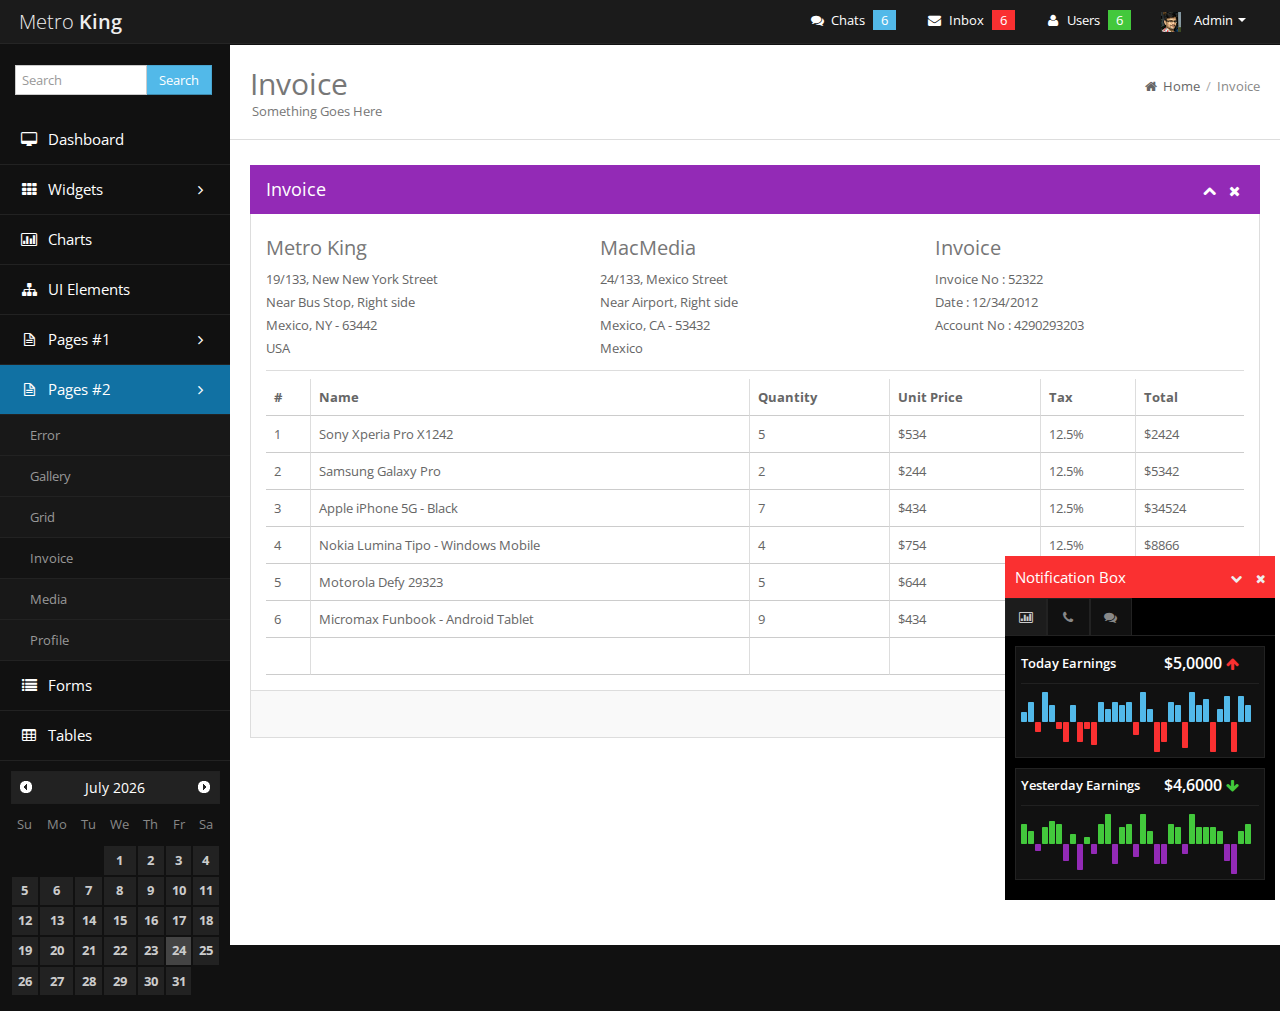
<file: invoice.html>
<!DOCTYPE html>
<html lang="en">
<head>
  <meta http-equiv="Content-Type" content="text/html; charset=UTF-8">
  <meta charset="utf-8">
  <!-- Title and other stuffs -->
  <title>Invoice - Metro King</title>
  <meta name="viewport" content="width=device-width, initial-scale=1.0">
  <meta name="description" content="">
  <meta name="keywords" content="">
  <meta name="author" content="">


  <!-- Stylesheets -->
  <link href="style/bootstrap.css" rel="stylesheet">
  <!-- Font awesome icon -->
  <link rel="stylesheet" href="style/font-awesome.css"> 
  <!-- jQuery UI -->
  <link rel="stylesheet" href="style/jquery-ui.css"> 
  <!-- Calendar -->
  <link rel="stylesheet" href="style/fullcalendar.css">
  <!-- prettyPhoto -->
  <link rel="stylesheet" href="style/prettyPhoto.css">   
  <!-- Star rating -->
  <link rel="stylesheet" href="style/rateit.css">
  <!-- Date picker -->
  <link rel="stylesheet" href="style/bootstrap-datetimepicker.min.css">
  <!-- jQuery Gritter -->
  <link rel="stylesheet" href="style/jquery.gritter.css">
  <!-- CLEditor -->
  <link rel="stylesheet" href="style/jquery.cleditor.css"> 
  <!-- Bootstrap toggle -->
  <link rel="stylesheet" href="style/bootstrap-toggle-buttons.css">
  <!-- Main stylesheet -->
  <link href="style/style.css" rel="stylesheet">
  <!-- Widgets stylesheet -->
  <link href="style/widgets.css" rel="stylesheet">   
  <!-- Responsive style (from Bootstrap) -->
  <link href="style/bootstrap-responsive.css" rel="stylesheet">
  
  <!-- HTML5 Support for IE -->
  <!--[if lt IE 9]>
  <script src="js/html5shim.js"></script>
  <![endif]-->

  <!-- Favicon -->
  <link rel="shortcut icon" href="img/favicon/favicon.png">
</head>

<body>

<div class="navbar navbar-fixed-top navbar-inverse">
  <div class="navbar-inner">
    <div class="container">
      <!-- Menu button for smallar screens -->
      <a class="btn btn-navbar" data-toggle="collapse" data-target=".nav-collapse">
            <span class="icon-bar"></span>
            <span class="icon-bar"></span>
            <span class="icon-bar"></span>
      </a>
      <!-- Site name for smallar screens -->
      <a href="index.html" class="brand">Metro <span class="bold">King</span></a>

      <!-- Navigation starts -->
      <div class="nav-collapse collapse">        



        <!-- Links -->
        <ul class="nav pull-right">
          <li class="dropdown pull-right">            
            <a data-toggle="dropdown" class="dropdown-toggle" href="#">
              <img src="img/user.jpg" alt="" class="nav-user-pic" /> Admin <b class="caret"></b>              
            </a>
            
            <!-- Dropdown menu -->
            <ul class="dropdown-menu">
              <li><a href="#"><i class="icon-user"></i> Profile</a></li>
              <li><a href="#"><i class="icon-cogs"></i> Settings</a></li>
              <li><a href="login.html"><i class="icon-off"></i> Logout</a></li>
            </ul>
          </li>
          
        </ul>

        <!-- Notifications -->
        <ul class="nav pull-right">
          
          <!-- Comment button with number of latest comments count -->
            <li class="dropdown dropdown-big">
              <a class="dropdown-toggle" href="#" data-toggle="dropdown">
                <i class="icon-comments"></i> Chats <span   class="badge badge-info">6</span> 
              </a>

                <ul class="dropdown-menu">
                  <li>
                    <!-- Heading - h5 -->
                    <h5><i class="icon-comments"></i> Chats</h5>
                    <!-- Use hr tag to add border -->
                    <hr />
                  </li>
                  <li>
                    <!-- List item heading h6 -->
                    <a href="#">Hi :)</a> <span class="label label-warning pull-right">10:42</span>
                    <div class="clearfix"></div>
                    <hr />
                  </li>
                  <li>
                    <a href="#">How are you?</a> <span class="label label-warning pull-right">20:42</span>
                    <div class="clearfix"></div>
                    <hr />
                  </li>
                  <li>
                    <a href="#">What are you doing?</a> <span class="label label-warning pull-right">14:42</span>
                    <div class="clearfix"></div>
                    <hr />
                  </li>                  
                  <li>
                    <div class="drop-foot">
                      <a href="#">View All</a>
                    </div>
                  </li>                                    
                </ul>
            </li>

            <!-- Message button with number of latest messages count-->
            <li class="dropdown dropdown-big">
              <a class="dropdown-toggle" href="#" data-toggle="dropdown">
                <i class="icon-envelope-alt"></i> Inbox <span class="badge badge-important">6</span> 
              </a>

                <ul class="dropdown-menu">
                  <li>
                    <!-- Heading - h5 -->
                    <h5><i class="icon-envelope-alt"></i> Messages</h5>
                    <!-- Use hr tag to add border -->
                    <hr />
                  </li>
                  <li>
                    <!-- List item heading h6 -->
                    <a href="#">Hello how are you?</a>
                    <!-- List item para -->
                    <p>Quisque eu consectetur erat eget  semper...</p>
                    <hr />
                  </li>
                  <li>
                    <a href="#">Today is wonderful?</a>
                    <p>Quisque eu consectetur erat eget  semper...</p>
                    <hr />
                  </li>
                  <li>
                    <div class="drop-foot">
                      <a href="#">View All</a>
                    </div>
                  </li>                                    
                </ul>
            </li>

            <!-- Members button with number of latest members count -->
            <li class="dropdown dropdown-big">
              <a class="dropdown-toggle" href="#" data-toggle="dropdown">
                <i class="icon-user"></i> Users <span   class="badge badge-success">6</span> 
              </a>

                <ul class="dropdown-menu">
                  <li>
                    <!-- Heading - h5 -->
                    <h5><i class="icon-user"></i> Users</h5>
                    <!-- Use hr tag to add border -->
                    <hr />
                  </li>
                  <li>
                    <!-- List item heading h6-->
                    <a href="#">Ravi Kumar</a> <span class="label label-warning pull-right">Free</span>
                    <div class="clearfix"></div>
                    <hr />
                  </li>
                  <li>
                    <a href="#">Balaji</a> <span class="label label-important pull-right">Premium</span>
                    <div class="clearfix"></div>
                    <hr />
                  </li>
                  <li>
                    <a href="#">Kumarasamy</a> <span class="label label-warning pull-right">Free</span>
                    <div class="clearfix"></div>
                    <hr />
                  </li>                  
                  <li>
                    <div class="drop-foot">
                      <a href="#">View All</a>
                    </div>
                  </li>                                    
                </ul>
            </li> 

        </ul>

      </div>

    </div>
  </div>
</div>


<!-- Main content starts -->

<div class="content">

  	<!-- Sidebar -->
    <div class="sidebar">
        <div class="sidebar-dropdown"><a href="#">Navigation</a></div>

        <div class="sidebar-inner">



          <!-- Search form -->
          <div class="sidebar-widget">
            <form class="form-inline">
              <div class="input-append row-fluid">
                <input type="text" class="span8" placeholder="Search">
                <button type="submit" class="btn btn-info">Search</button>
              </div>
            </form>
          </div>

          <!--- Sidebar navigation -->
          <!-- If the main navigation has sub navigation, then add the class "has_submenu" to "li" of main navigation. -->
          <ul class="navi">

            <!-- Use the class nred, ngreen, nblue, nlightblue, nviolet or norange to add background color. You need to use this in <li> tag. -->

            <li class="nred"><a href="index.html"><i class="icon-desktop"></i> Dashboard</a></li>

            <!-- Menu with sub menu -->
            <li class="has_submenu nlightblue">
              <a href="#">
                <!-- Menu name with icon -->
                <i class="icon-th"></i> Widgets 
                <!-- Icon for dropdown -->
                <span class="pull-right"><i class="icon-angle-right"></i></span>
              </a>

              <ul>
                <li><a href="widgets1.html">Widgets #1</a></li>
                <li><a href="widgets2.html">Widgets #2</a></li>
              </ul>
            </li>

            <li class="ngreen"><a href="charts.html"><i class="icon-bar-chart"></i> Charts</a></li>

            <li class="norange"><a href="ui.html"><i class="icon-sitemap"></i> UI Elements</a></li>

            <li class="has_submenu nviolet">
              <a href="#">
                <i class="icon-file-alt"></i> Pages #1
                <span class="pull-right"><i class="icon-angle-right"></i></span>
              </a>

              <ul>
                <li><a href="calendar.html">Calendar</a></li>
                <li><a href="post.html">Make Post</a></li>
                <li><a href="login.html">Login</a></li>
                <li><a href="register.html">Register</a></li>
                <li><a href="statement.html">Statement</a></li>
                <li><a href="error-log.html">Error Log</a></li>
                <li><a href="support.html">Support</a></li>
              </ul>
            </li> 

            <li class="has_submenu nblue current open">
              <a href="#">
                <i class="icon-file-alt"></i> Pages #2
                <span class="pull-right"><i class="icon-angle-right"></i></span>
              </a>
              
              <ul>
                <li><a href="error.html">Error</a></li>
                <li><a href="gallery.html">Gallery</a></li>
                <li><a href="grid.html">Grid</a></li>
                <li class="active"><a href="invoice.html">Invoice</a></li>
                <li><a href="media.html">Media</a></li>
                <li><a href="profile.html">Profile</a></li>
              </ul>
            </li> 

            <li class="nred"><a href="forms.html"><i class="icon-list"></i> Forms</a></li>

            <li class="nlightblue"><a href="tables.html"><i class="icon-table"></i> Tables</a></li>

          </ul>




          <!-- Date -->

          <div class="sidebar-widget">
            <div id="todaydate"></div>
          </div>



        </div>

    </div>

    <!-- Sidebar ends -->

  	<!-- Main bar -->
  	<div class="mainbar">
      
	    <!-- Page heading -->
	    <div class="page-head">
        <!-- Page heading -->
	      <h2 class="pull-left">Invoice
          <!-- page meta -->
          <span class="page-meta">Something Goes Here</span>
        </h2>


        <!-- Breadcrumb -->
        <div class="bread-crumb pull-right">
          <a href="index.html"><i class="icon-home"></i> Home</a> 
          <!-- Divider -->
          <span class="divider">/</span> 
          <a href="#" class="bread-current">Invoice</a>
        </div>

        <div class="clearfix"></div>

	    </div>
	    <!-- Page heading ends -->



	    <!-- Matter -->

	    <div class="matter">
        <div class="container-fluid">

          <div class="row-fluid">

            <div class="span12">

              <div class="widget wviolet">
                <div class="widget-head">
                  <div class="pull-left">Invoice</div>
                  <div class="widget-icons pull-right">
                    <a href="#" class="wminimize"><i class="icon-chevron-up"></i></a> 
                    <a href="#" class="wclose"><i class="icon-remove"></i></a>
                  </div>
                  <div class="clearfix"></div>
                </div>

                <div class="widget-content">
                  <div class="padd invoice">
                    
                    <div class="row-fluid">

                      <div class="span4">
                        <h4>Metro King</h4>
                        <p>
                          19/133, New New York Street<br>
                          Near Bus Stop, Right side <br>
                          Mexico, NY - 63442<br>
                          USA
                        </p>
                      </div>

                      <div class="span4">
                        <h4>MacMedia</h4>
                        <p>
                          24/133, Mexico Street<br>
                          Near Airport, Right side <br>
                          Mexico, CA - 53432<br>
                          Mexico
                        </p>                        
                      </div>

                      <div class="span4">
                        <h4>Invoice</h4>
                        <p>
                          Invoice No : 52322<br>
                          Date : 12/34/2012<br>
                          Account No : 4290293203
                        </p>
                      </div>

                    </div>

                    <div class="row-fluid">

                      <div class="span12">
                        <hr />
                        <table class="table   table-bordered">
                          <thead>
                            <tr>
                              <th>#</th>
                              <th>Name</th>
                              <th>Quantity</th>
                              <th>Unit Price</th>
                              <th>Tax</th>
                              <th>Total</th>
                            </tr>
                          </thead>
                          <tbody>
                            <tr>
                              <td>1</td>
                              <td>Sony Xperia Pro X1242</td>
                              <td>5</td>
                              <td>$534</td>
                              <td>12.5%</td>
                              <td>$2424</td>
                            </tr>     
                            <tr>
                              <td>2</td>
                              <td>Samsung Galaxy Pro</td>
                              <td>2</td>
                              <td>$244</td>
                              <td>12.5%</td>
                              <td>$5342</td>
                            </tr>  
                            <tr>
                              <td>3</td>
                              <td>Apple iPhone 5G - Black</td>
                              <td>7</td>
                              <td>$434</td>
                              <td>12.5%</td>
                              <td>$34524</td>
                            </tr>  
                            <tr>
                              <td>4</td>
                              <td>Nokia Lumina Tipo - Windows Mobile</td>
                              <td>4</td>
                              <td>$754</td>
                              <td>12.5%</td>
                              <td>$8866</td>
                            </tr>  
                            <tr>
                              <td>5</td>
                              <td>Motorola Defy 29323</td>
                              <td>5</td>
                              <td>$644</td>
                              <td>12.5%</td>
                              <td>$88865</td>
                            </tr>  
                            <tr>
                              <td>6</td>
                              <td>Micromax Funbook - Android Tablet</td>
                              <td>9</td>
                              <td>$434</td>
                              <td>12.5%</td>
                              <td>$53535</td>
                            </tr>                                                                                                                                                                
                            <tr>  
                              <td></td>
                              <td></td>
                              <td></td>
                              <td></td>
                              <td><strong>Total</strong></td>
                              <td><strong>$2405</strong></td>
                            </tr>
                          </tbody>
                        </table>

                      </div>

                    </div>

                  </div>
                </div>
                  <div class="widget-foot">
                    <button class="btn btn-danger pull-right">Send Invoice</button>
                    <div class="clearfix"></div>
                  </div>
              </div>  
              
            </div>

          </div>

        </div>
		  </div>

		<!-- Matter ends -->

    </div>

   <!-- Mainbar ends -->	    	
   <div class="clearfix"></div>

</div>
<!-- Content ends -->

<!-- Notification box starts -->
   <div class="slide-box">

        <!-- Notification box head -->
        <div class="slide-box-head bred">
          <!-- Title -->
          <div class="pull-left">Notification Box</div>          
          <!-- Icon -->
          <div class="slide-icons pull-right">
            <a href="#" class="sminimize"><i class="icon-chevron-down"></i></a> 
            <a href="#" class="sclose"><i class="icon-remove"></i></a>
          </div>
          <div class="clearfix"></div>
        </div>

        <div class="slide-content">

          <!-- It is default bootstrap nav tabs. See official bootstrap doc for doubts -->
            <ul class="nav nav-tabs">
              <!-- Tab links -->
              <li class="active"><a href="#tab1" data-toggle="tab"><i class="icon-bar-chart"></i></a></li>
              <li><a href="#tab2" data-toggle="tab"><i class="icon-phone"></i></a></li>
              <li><a href="#tab3" data-toggle="tab"><i class="icon-comments"></i></a></li>
            </ul>

            <!-- Tab content -->
            
            <div class="tab-content">

              <div class="tab-pane active" id="tab1">

                <!-- Graph #1 -->
                <div class="slide-data">
                  <div class="slide-data-text">Today Earnings</div>
                  <div class="slide-data-result">$5,0000 <i class="icon-arrow-up red"></i> </div>
                  <div class="clearfix"></div>
                  <hr />
                  <span id="todayspark4" class="spark"></span>
                </div>

                <!-- Graph #2 -->
                <div class="slide-data">
                  <div class="slide-data-text">Yesterday Earnings</div>
                  <div class="slide-data-result">$4,6000 <i class="icon-arrow-down green"></i> </div>
                  <div class="clearfix"></div>
                  <hr />
                  <span id="todayspark5" class="spark"></span>
                </div>                

              </div>

              <div class="tab-pane" id="tab2">
                <h5>Have some content here.</h5>
                <p>Aliquam dui libero, pharetra nec venenatis in, scelerisque quis odio. In hac habitasse platea dictumst. Etiam porta placerat turpis, eget fermentum neque egestas at. Vestibulum ullamcorper, augue a sollicitudin vestibulum, orci purus semper felis, lobortis consequat nisi nunc eu enim. </p>
              </div>

              <div class="tab-pane" id="tab3">
                <h5>Have some content here.</h5>
                <p>Aliquam dui libero, pharetra nec venenatis in, scelerisque quis odio. In hac habitasse platea dictumst. Etiam porta placerat turpis, eget fermentum neque egestas at. Vestibulum ullamcorper, augue a sollicitudin vestibulum, orci purus semper felis, lobortis consequat nisi nunc eu enim.</p>
              </div>              

            </div>

        </div>
      
    </div>

<!-- Notification box ends -->  

<!-- Scroll to top -->
<span class="totop"><a href="#"><i class="icon-chevron-up"></i></a></span> 

<!-- JS -->
<script src="js/jquery.js"></script> <!-- jQuery -->
<script src="js/bootstrap.js"></script> <!-- Bootstrap -->
<script src="js/jquery-ui-1.10.2.custom.min.js"></script> <!-- jQuery UI -->
<script src="js/fullcalendar.min.js"></script> <!-- Full Google Calendar - Calendar -->
<script src="js/jquery.rateit.min.js"></script> <!-- RateIt - Star rating -->
<script src="js/jquery.prettyPhoto.js"></script> <!-- prettyPhoto -->

<!-- jQuery Flot -->
<script src="js/excanvas.min.js"></script>
<script src="js/jquery.flot.js"></script>
<script src="js/jquery.flot.resize.js"></script>
<script src="js/jquery.flot.pie.js"></script>
<script src="js/jquery.flot.stack.js"></script>

<script src="js/jquery.gritter.min.js"></script> <!-- jQuery Gritter -->
<script src="js/sparklines.js"></script> <!-- Sparklines -->
<script src="js/jquery.cleditor.min.js"></script> <!-- CLEditor -->
<script src="js/bootstrap-datetimepicker.min.js"></script> <!-- Date picker -->
<script src="js/jquery.toggle.buttons.js"></script> <!-- Bootstrap Toggle -->
<script src="js/filter.js"></script> <!-- Filter for support page -->
<script src="js/custom.js"></script> <!-- Custom codes -->
<script src="js/charts.js"></script> <!-- Custom chart codes -->

</body>
</html>
</file>
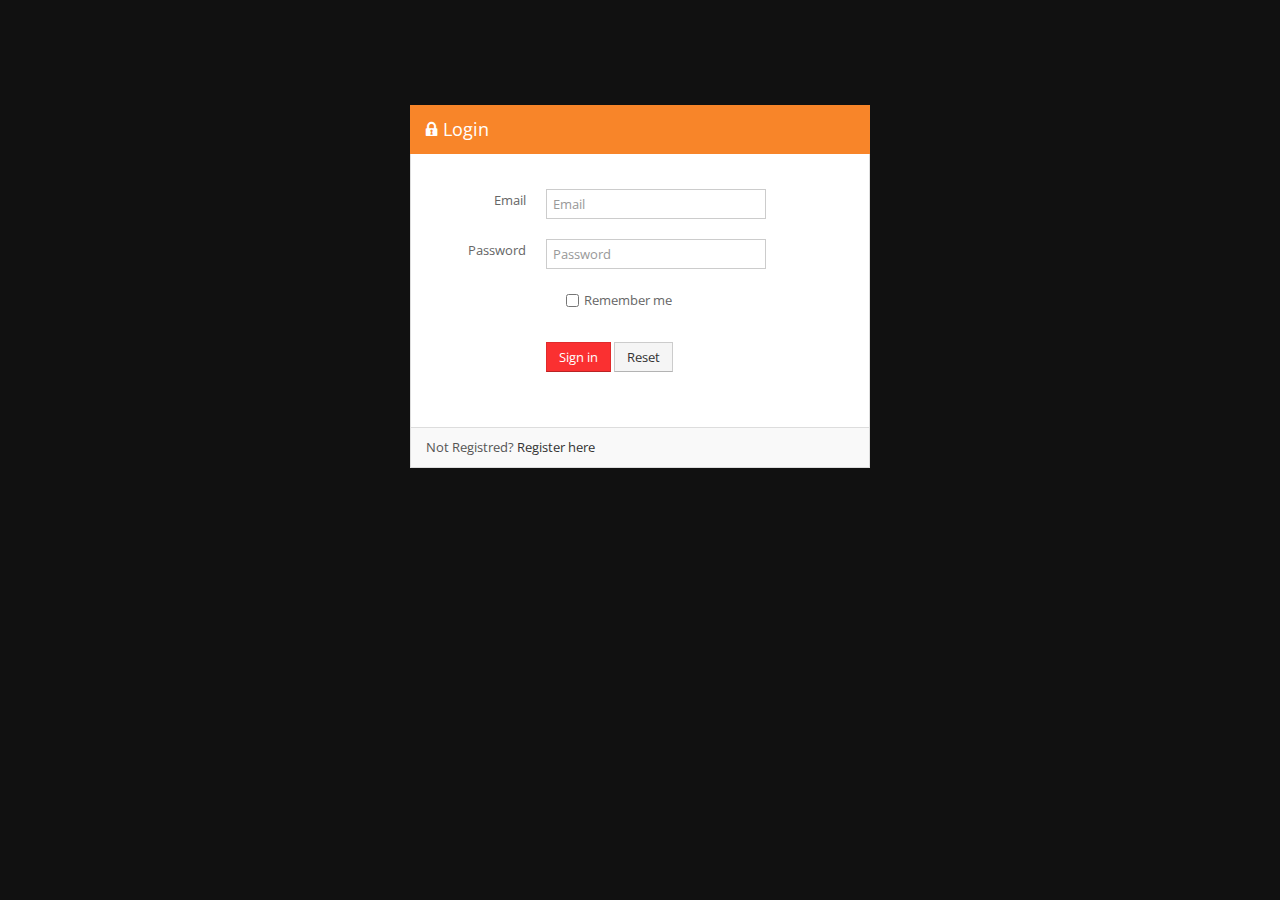
<file: login.html>
<!DOCTYPE html>
<html lang="en">
<head>
  <meta http-equiv="Content-Type" content="text/html; charset=UTF-8">
  <meta charset="utf-8">
  <!-- Title and other stuffs -->
  <title>Login</title>
  <meta name="viewport" content="width=device-width, initial-scale=1.0">
  <meta name="description" content="">
  <meta name="keywords" content="">
  <meta name="author" content="">

  <!-- Stylesheets -->
  <link href="style/bootstrap.css" rel="stylesheet">
  <link rel="stylesheet" href="style/font-awesome.css">
  <link href="style/style.css" rel="stylesheet">
  <link href="style/bootstrap-responsive.css" rel="stylesheet">
  
  <!-- HTML5 Support for IE -->
  <!--[if lt IE 9]>
  <script src="js/html5shim.js"></script>
  <![endif]-->

  <!-- Favicon -->
  <link rel="shortcut icon" href="img/favicon/favicon.png">
</head>

<body>

<!-- Form area -->
<div class="admin-form">
  <div class="container-fluid">

    <div class="row-fluid">
      <div class="span12">
        <!-- Widget starts -->
            <div class="widget worange">
              <!-- Widget head -->
              <div class="widget-head">
                <i class="icon-lock"></i> Login 
              </div>

              <div class="widget-content">
                <div class="padd">
                  <!-- Login form -->
                  <form class="form-horizontal">
                    <!-- Email -->
                    <div class="control-group">
                      <label class="control-label" for="inputEmail">Email</label>
                      <div class="controls">
                        <input type="text" id="inputEmail" placeholder="Email">
                      </div>
                    </div>
                    <!-- Password -->
                    <div class="control-group">
                      <label class="control-label" for="inputPassword">Password</label>
                      <div class="controls">
                        <input type="password" id="inputPassword" placeholder="Password">
                      </div>
                    </div>
                    <!-- Remember me checkbox and sign in button -->
                    <div class="control-group">
                      <div class="controls">
                        <label class="checkbox">
                          <input type="checkbox"> Remember me
                        </label>
                        <br>
                        <button type="submit" class="btn btn-danger">Sign in</button>
                        <button type="reset" class="btn">Reset</button>
                      </div>
                    </div>
                  </form>

                </div>
              </div>
                <div class="widget-foot">
                  Not Registred? <a href="#">Register here</a>
                </div>
            </div>  
      </div>
    </div>
  </div> 
</div>
	
		

<!-- JS -->
<script src="js/jquery.js"></script>
<script src="js/bootstrap.js"></script>
</body>
</html>
</file>
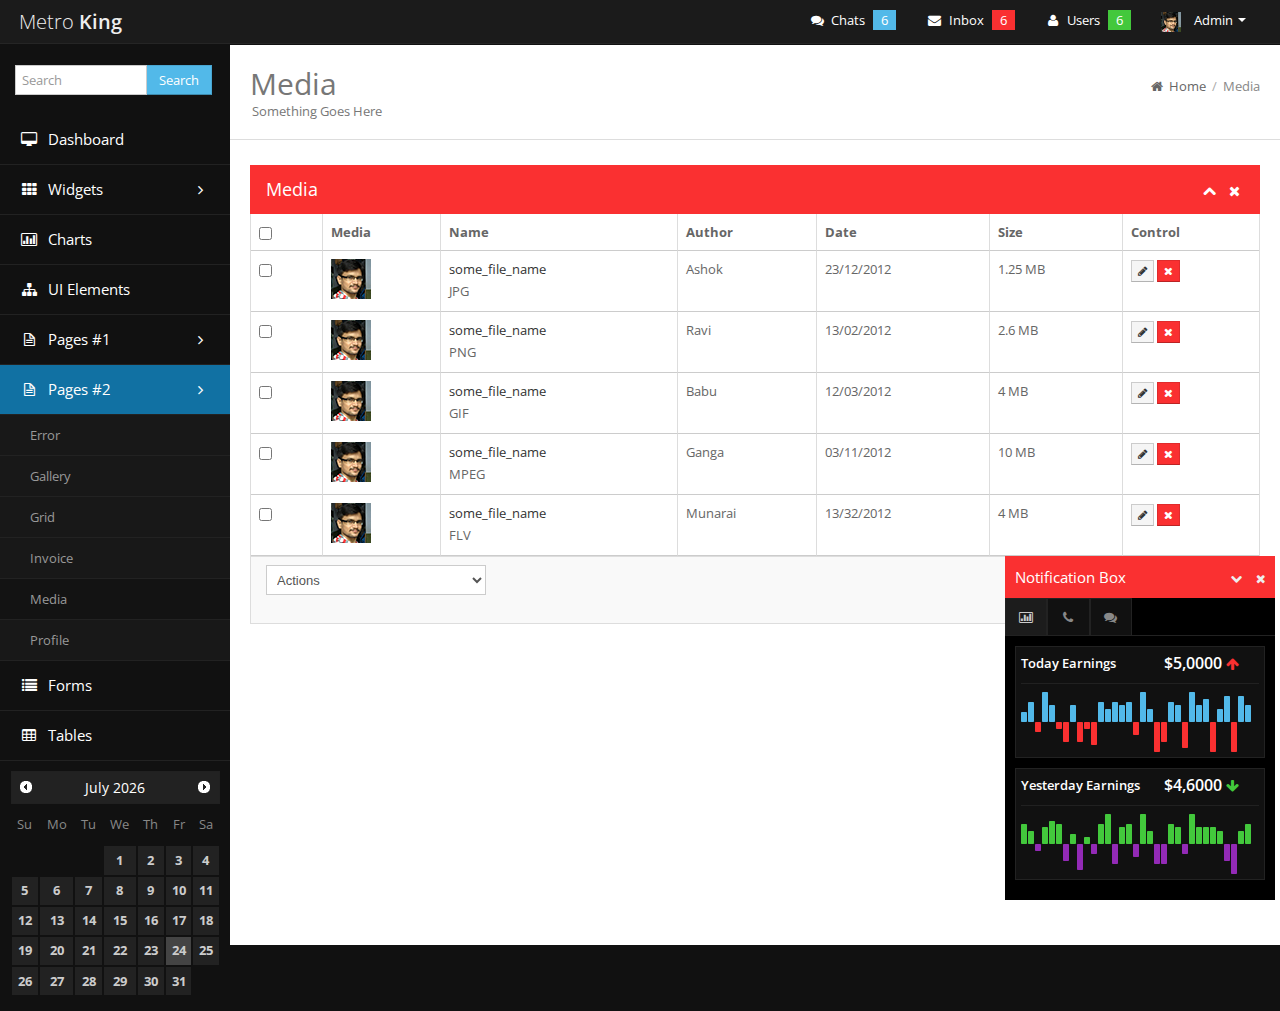
<file: media.html>
<!DOCTYPE html>
<html lang="en">
<head>
  <meta http-equiv="Content-Type" content="text/html; charset=UTF-8">
  <meta charset="utf-8">
  <!-- Title and other stuffs -->
  <title>Media - Metro King</title>
  <meta name="viewport" content="width=device-width, initial-scale=1.0">
  <meta name="description" content="">
  <meta name="keywords" content="">
  <meta name="author" content="">


  <!-- Stylesheets -->
  <link href="style/bootstrap.css" rel="stylesheet">
  <!-- Font awesome icon -->
  <link rel="stylesheet" href="style/font-awesome.css"> 
  <!-- jQuery UI -->
  <link rel="stylesheet" href="style/jquery-ui.css"> 
  <!-- Calendar -->
  <link rel="stylesheet" href="style/fullcalendar.css">
  <!-- prettyPhoto -->
  <link rel="stylesheet" href="style/prettyPhoto.css">   
  <!-- Star rating -->
  <link rel="stylesheet" href="style/rateit.css">
  <!-- Date picker -->
  <link rel="stylesheet" href="style/bootstrap-datetimepicker.min.css">
  <!-- jQuery Gritter -->
  <link rel="stylesheet" href="style/jquery.gritter.css">
  <!-- CLEditor -->
  <link rel="stylesheet" href="style/jquery.cleditor.css"> 
  <!-- Bootstrap toggle -->
  <link rel="stylesheet" href="style/bootstrap-toggle-buttons.css">
  <!-- Main stylesheet -->
  <link href="style/style.css" rel="stylesheet">
  <!-- Widgets stylesheet -->
  <link href="style/widgets.css" rel="stylesheet">   
  <!-- Responsive style (from Bootstrap) -->
  <link href="style/bootstrap-responsive.css" rel="stylesheet">
  
  <!-- HTML5 Support for IE -->
  <!--[if lt IE 9]>
  <script src="js/html5shim.js"></script>
  <![endif]-->

  <!-- Favicon -->
  <link rel="shortcut icon" href="img/favicon/favicon.png">
</head>

<body>

<div class="navbar navbar-fixed-top navbar-inverse">
  <div class="navbar-inner">
    <div class="container">
      <!-- Menu button for smallar screens -->
      <a class="btn btn-navbar" data-toggle="collapse" data-target=".nav-collapse">
            <span class="icon-bar"></span>
            <span class="icon-bar"></span>
            <span class="icon-bar"></span>
      </a>
      <!-- Site name for smallar screens -->
      <a href="index.html" class="brand">Metro <span class="bold">King</span></a>

      <!-- Navigation starts -->
      <div class="nav-collapse collapse">        



        <!-- Links -->
        <ul class="nav pull-right">
          <li class="dropdown pull-right">            
            <a data-toggle="dropdown" class="dropdown-toggle" href="#">
              <img src="img/user.jpg" alt="" class="nav-user-pic" /> Admin <b class="caret"></b>              
            </a>
            
            <!-- Dropdown menu -->
            <ul class="dropdown-menu">
              <li><a href="#"><i class="icon-user"></i> Profile</a></li>
              <li><a href="#"><i class="icon-cogs"></i> Settings</a></li>
              <li><a href="login.html"><i class="icon-off"></i> Logout</a></li>
            </ul>
          </li>
          
        </ul>

        <!-- Notifications -->
        <ul class="nav pull-right">
          
          <!-- Comment button with number of latest comments count -->
            <li class="dropdown dropdown-big">
              <a class="dropdown-toggle" href="#" data-toggle="dropdown">
                <i class="icon-comments"></i> Chats <span   class="badge badge-info">6</span> 
              </a>

                <ul class="dropdown-menu">
                  <li>
                    <!-- Heading - h5 -->
                    <h5><i class="icon-comments"></i> Chats</h5>
                    <!-- Use hr tag to add border -->
                    <hr />
                  </li>
                  <li>
                    <!-- List item heading h6 -->
                    <a href="#">Hi :)</a> <span class="label label-warning pull-right">10:42</span>
                    <div class="clearfix"></div>
                    <hr />
                  </li>
                  <li>
                    <a href="#">How are you?</a> <span class="label label-warning pull-right">20:42</span>
                    <div class="clearfix"></div>
                    <hr />
                  </li>
                  <li>
                    <a href="#">What are you doing?</a> <span class="label label-warning pull-right">14:42</span>
                    <div class="clearfix"></div>
                    <hr />
                  </li>                  
                  <li>
                    <div class="drop-foot">
                      <a href="#">View All</a>
                    </div>
                  </li>                                    
                </ul>
            </li>

            <!-- Message button with number of latest messages count-->
            <li class="dropdown dropdown-big">
              <a class="dropdown-toggle" href="#" data-toggle="dropdown">
                <i class="icon-envelope-alt"></i> Inbox <span class="badge badge-important">6</span> 
              </a>

                <ul class="dropdown-menu">
                  <li>
                    <!-- Heading - h5 -->
                    <h5><i class="icon-envelope-alt"></i> Messages</h5>
                    <!-- Use hr tag to add border -->
                    <hr />
                  </li>
                  <li>
                    <!-- List item heading h6 -->
                    <a href="#">Hello how are you?</a>
                    <!-- List item para -->
                    <p>Quisque eu consectetur erat eget  semper...</p>
                    <hr />
                  </li>
                  <li>
                    <a href="#">Today is wonderful?</a>
                    <p>Quisque eu consectetur erat eget  semper...</p>
                    <hr />
                  </li>
                  <li>
                    <div class="drop-foot">
                      <a href="#">View All</a>
                    </div>
                  </li>                                    
                </ul>
            </li>

            <!-- Members button with number of latest members count -->
            <li class="dropdown dropdown-big">
              <a class="dropdown-toggle" href="#" data-toggle="dropdown">
                <i class="icon-user"></i> Users <span   class="badge badge-success">6</span> 
              </a>

                <ul class="dropdown-menu">
                  <li>
                    <!-- Heading - h5 -->
                    <h5><i class="icon-user"></i> Users</h5>
                    <!-- Use hr tag to add border -->
                    <hr />
                  </li>
                  <li>
                    <!-- List item heading h6-->
                    <a href="#">Ravi Kumar</a> <span class="label label-warning pull-right">Free</span>
                    <div class="clearfix"></div>
                    <hr />
                  </li>
                  <li>
                    <a href="#">Balaji</a> <span class="label label-important pull-right">Premium</span>
                    <div class="clearfix"></div>
                    <hr />
                  </li>
                  <li>
                    <a href="#">Kumarasamy</a> <span class="label label-warning pull-right">Free</span>
                    <div class="clearfix"></div>
                    <hr />
                  </li>                  
                  <li>
                    <div class="drop-foot">
                      <a href="#">View All</a>
                    </div>
                  </li>                                    
                </ul>
            </li> 

        </ul>

      </div>

    </div>
  </div>
</div>


<!-- Main content starts -->

<div class="content">

  	<!-- Sidebar -->
    <div class="sidebar">
        <div class="sidebar-dropdown"><a href="#">Navigation</a></div>

        <div class="sidebar-inner">



          <!-- Search form -->
          <div class="sidebar-widget">
            <form class="form-inline">
              <div class="input-append row-fluid">
                <input type="text" class="span8" placeholder="Search">
                <button type="submit" class="btn btn-info">Search</button>
              </div>
            </form>
          </div>

          <!--- Sidebar navigation -->
          <!-- If the main navigation has sub navigation, then add the class "has_submenu" to "li" of main navigation. -->
          <ul class="navi">

            <!-- Use the class nred, ngreen, nblue, nlightblue, nviolet or norange to add background color. You need to use this in <li> tag. -->

            <li class="nred"><a href="index.html"><i class="icon-desktop"></i> Dashboard</a></li>

            <!-- Menu with sub menu -->
            <li class="has_submenu nlightblue">
              <a href="#">
                <!-- Menu name with icon -->
                <i class="icon-th"></i> Widgets 
                <!-- Icon for dropdown -->
                <span class="pull-right"><i class="icon-angle-right"></i></span>
              </a>

              <ul>
                <li><a href="widgets1.html">Widgets #1</a></li>
                <li><a href="widgets2.html">Widgets #2</a></li>
              </ul>
            </li>

            <li class="ngreen"><a href="charts.html"><i class="icon-bar-chart"></i> Charts</a></li>

            <li class="norange"><a href="ui.html"><i class="icon-sitemap"></i> UI Elements</a></li>

            <li class="has_submenu nviolet">
              <a href="#">
                <i class="icon-file-alt"></i> Pages #1
                <span class="pull-right"><i class="icon-angle-right"></i></span>
              </a>

              <ul>
                <li><a href="calendar.html">Calendar</a></li>
                <li><a href="post.html">Make Post</a></li>
                <li><a href="login.html">Login</a></li>
                <li><a href="register.html">Register</a></li>
                <li><a href="statement.html">Statement</a></li>
                <li><a href="error-log.html">Error Log</a></li>
                <li><a href="support.html">Support</a></li>
              </ul>
            </li> 

            <li class="has_submenu nblue current open">
              <a href="#">
                <i class="icon-file-alt"></i> Pages #2
                <span class="pull-right"><i class="icon-angle-right"></i></span>
              </a>
              
              <ul>
                <li><a href="error.html">Error</a></li>
                <li><a href="gallery.html">Gallery</a></li>
                <li><a href="grid.html">Grid</a></li>
                <li><a href="invoice.html">Invoice</a></li>
                <li class="active"><a href="media.html">Media</a></li>
                <li><a href="profile.html">Profile</a></li>
              </ul>
            </li> 

            <li class="nred"><a href="forms.html"><i class="icon-list"></i> Forms</a></li>

            <li class="nlightblue"><a href="tables.html"><i class="icon-table"></i> Tables</a></li>

          </ul>




          <!-- Date -->

          <div class="sidebar-widget">
            <div id="todaydate"></div>
          </div>



        </div>

    </div>

    <!-- Sidebar ends -->

  	<!-- Main bar -->
  	<div class="mainbar">
      
	    <!-- Page heading -->
	    <div class="page-head">
        <!-- Page heading -->
	      <h2 class="pull-left">Media
          <!-- page meta -->
          <span class="page-meta">Something Goes Here</span>
        </h2>


        <!-- Breadcrumb -->
        <div class="bread-crumb pull-right">
          <a href="index.html"><i class="icon-home"></i> Home</a> 
          <!-- Divider -->
          <span class="divider">/</span> 
          <a href="#" class="bread-current">Media</a>
        </div>

        <div class="clearfix"></div>

	    </div>
	    <!-- Page heading ends -->



	    <!-- Matter -->

	    <div class="matter">
        <div class="container-fluid">

          <div class="row-fluid">

            <div class="span12">

              <div class="widget wred">
                <div class="widget-head">
                  <div class="pull-left">Media</div>
                  <div class="widget-icons pull-right">
                    <a href="#" class="wminimize"><i class="icon-chevron-up"></i></a> 
                    <a href="#" class="wclose"><i class="icon-remove"></i></a>
                  </div>
                  <div class="clearfix"></div>
                </div>

                <div class="widget-content medias">
                  
                  <table class="table  table-bordered ">
                      <thead>
                        <tr>
                          <th>
                              <input type='checkbox' value='check1' />
                          </th>
                          <th>Media</th>
                          <th>Name</th>
                          <th>Author</th>
                          <th>Date</th>
                          <th>Size</th>
                          <th>Control</th>
                        </tr>
                      </thead>
                      <tbody>

                        <tr>
                          <td>                  
                              <input type='checkbox' value='check1' />
                          </td>
                          <td><img src="img/user.jpg" alt="" /></td>
                          <td><a href="#">some_file_name</a><p>JPG</p></td>
                          <td>Ashok</td>
                          <td>23/12/2012</td>
                          <td>1.25 MB</td>
                          <td>

                              <button class="btn btn-mini"><i class="icon-pencil"></i> </button>
                              <button class="btn btn-mini btn-danger"><i class="icon-remove"></i> </button>
                          
                          </td>
                        </tr>


                        <tr>
                          <td>
                              <input type='checkbox' value='check1' />
                          </td>
                          <td><img src="img/user.jpg" alt="" /></td>
                          <td><a href="#">some_file_name</a><p>PNG</p></td>
                          <td>Ravi</td>
                          <td>13/02/2012</td>
                          <td>2.6 MB</td>
                          <td>

                              <button class="btn btn-mini"><i class="icon-pencil"></i> </button>
                              <button class="btn btn-mini btn-danger"><i class="icon-remove"></i> </button>

                          </td>
                        </tr>

                        <tr>
                          <td>
                              <input type='checkbox' value='check1' />
                          </td>
                          <td><img src="img/user.jpg" alt="" /></td>
                          <td><a href="#">some_file_name</a><p>GIF</p></td>
                          <td>Babu</td>
                          <td>12/03/2012</td>
                          <td>4 MB</td>
                          <td>

                              <button class="btn btn-mini"><i class="icon-pencil"></i> </button>
                              <button class="btn btn-mini btn-danger"><i class="icon-remove"></i> </button>

                          </td>
                        </tr>

                        <tr>
                          <td>
                              <input type='checkbox' value='check1' />
                          </td>
                          <td><img src="img/user.jpg" alt="" /></td>
                          <td><a href="#">some_file_name</a><p>MPEG</p></td>
                          <td>Ganga</td>
                          <td>03/11/2012</td>
                          <td>10 MB</td>
                          <td>

                              <button class="btn btn-mini"><i class="icon-pencil"></i> </button>
                              <button class="btn btn-mini btn-danger"><i class="icon-remove"></i> </button>

                          </td>
                        </tr>

                        <tr>
                          <td>
                              <input type='checkbox' value='check1' />                        
                          </td>
                          <td><img src="img/user.jpg" alt="" /></td>
                          <td><a href="#">some_file_name</a><p>FLV</p></td>
                          <td>Munarai</td>
                          <td>13/32/2012</td>
                          <td>4 MB</td>
                          <td>

                              <button class="btn btn-mini"><i class="icon-pencil"></i> </button>
                              <button class="btn btn-mini btn-danger"><i class="icon-remove"></i> </button>

                          </td>
                        </tr>                                                            

                      </tbody>
                    </table>

                </div>

                    <div class="widget-foot">

                      <div class="pull-left">
                        <select>
                          <option>Actions</option>
                          <option>Edit</option>
                          <option>Delete</option>
                        </select>
                      </div>

                      <div class="pagination pull-right">
                        <ul>
                          <li><a href="#">Prev</a></li>
                          <li><a href="#">1</a></li>
                          <li><a href="#">2</a></li>
                          <li><a href="#">3</a></li>
                          <li><a href="#">4</a></li>
                          <li><a href="#">Next</a></li>
                        </ul>
                      </div>
                      <div class="clearfix"></div> 

                    </div>
              </div>  
              
            </div>

          </div>

        </div>
		  </div>

		<!-- Matter ends -->

    </div>

   <!-- Mainbar ends -->	    	
   <div class="clearfix"></div>

</div>
<!-- Content ends -->

<!-- Notification box starts -->
   <div class="slide-box">

        <!-- Notification box head -->
        <div class="slide-box-head bred">
          <!-- Title -->
          <div class="pull-left">Notification Box</div>          
          <!-- Icon -->
          <div class="slide-icons pull-right">
            <a href="#" class="sminimize"><i class="icon-chevron-down"></i></a> 
            <a href="#" class="sclose"><i class="icon-remove"></i></a>
          </div>
          <div class="clearfix"></div>
        </div>

        <div class="slide-content">

          <!-- It is default bootstrap nav tabs. See official bootstrap doc for doubts -->
            <ul class="nav nav-tabs">
              <!-- Tab links -->
              <li class="active"><a href="#tab1" data-toggle="tab"><i class="icon-bar-chart"></i></a></li>
              <li><a href="#tab2" data-toggle="tab"><i class="icon-phone"></i></a></li>
              <li><a href="#tab3" data-toggle="tab"><i class="icon-comments"></i></a></li>
            </ul>

            <!-- Tab content -->
            
            <div class="tab-content">

              <div class="tab-pane active" id="tab1">

                <!-- Graph #1 -->
                <div class="slide-data">
                  <div class="slide-data-text">Today Earnings</div>
                  <div class="slide-data-result">$5,0000 <i class="icon-arrow-up red"></i> </div>
                  <div class="clearfix"></div>
                  <hr />
                  <span id="todayspark4" class="spark"></span>
                </div>

                <!-- Graph #2 -->
                <div class="slide-data">
                  <div class="slide-data-text">Yesterday Earnings</div>
                  <div class="slide-data-result">$4,6000 <i class="icon-arrow-down green"></i> </div>
                  <div class="clearfix"></div>
                  <hr />
                  <span id="todayspark5" class="spark"></span>
                </div>                

              </div>

              <div class="tab-pane" id="tab2">
                <h5>Have some content here.</h5>
                <p>Aliquam dui libero, pharetra nec venenatis in, scelerisque quis odio. In hac habitasse platea dictumst. Etiam porta placerat turpis, eget fermentum neque egestas at. Vestibulum ullamcorper, augue a sollicitudin vestibulum, orci purus semper felis, lobortis consequat nisi nunc eu enim. </p>
              </div>

              <div class="tab-pane" id="tab3">
                <h5>Have some content here.</h5>
                <p>Aliquam dui libero, pharetra nec venenatis in, scelerisque quis odio. In hac habitasse platea dictumst. Etiam porta placerat turpis, eget fermentum neque egestas at. Vestibulum ullamcorper, augue a sollicitudin vestibulum, orci purus semper felis, lobortis consequat nisi nunc eu enim.</p>
              </div>              

            </div>

        </div>
      
    </div>

<!-- Notification box ends -->  

<!-- Scroll to top -->
<span class="totop"><a href="#"><i class="icon-chevron-up"></i></a></span> 

<!-- JS -->
<script src="js/jquery.js"></script> <!-- jQuery -->
<script src="js/bootstrap.js"></script> <!-- Bootstrap -->
<script src="js/jquery-ui-1.10.2.custom.min.js"></script> <!-- jQuery UI -->
<script src="js/fullcalendar.min.js"></script> <!-- Full Google Calendar - Calendar -->
<script src="js/jquery.rateit.min.js"></script> <!-- RateIt - Star rating -->
<script src="js/jquery.prettyPhoto.js"></script> <!-- prettyPhoto -->

<!-- jQuery Flot -->
<script src="js/excanvas.min.js"></script>
<script src="js/jquery.flot.js"></script>
<script src="js/jquery.flot.resize.js"></script>
<script src="js/jquery.flot.pie.js"></script>
<script src="js/jquery.flot.stack.js"></script>

<script src="js/jquery.gritter.min.js"></script> <!-- jQuery Gritter -->
<script src="js/sparklines.js"></script> <!-- Sparklines -->
<script src="js/jquery.cleditor.min.js"></script> <!-- CLEditor -->
<script src="js/bootstrap-datetimepicker.min.js"></script> <!-- Date picker -->
<script src="js/jquery.toggle.buttons.js"></script> <!-- Bootstrap Toggle -->
<script src="js/filter.js"></script> <!-- Filter for support page -->
<script src="js/custom.js"></script> <!-- Custom codes -->
<script src="js/charts.js"></script> <!-- Custom chart codes -->

</body>
</html>
</file>
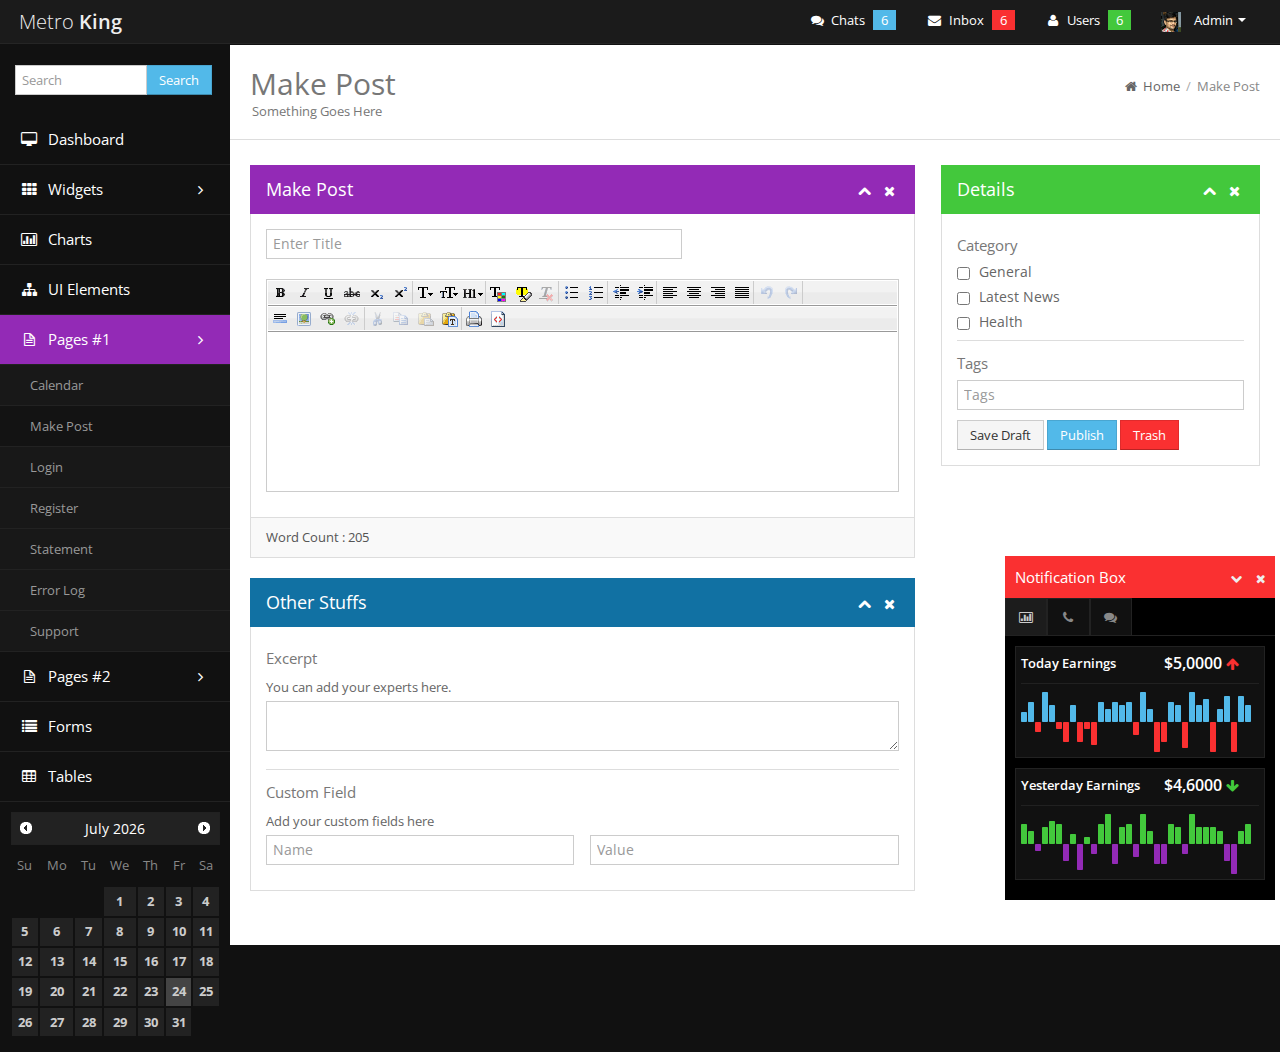
<file: post.html>
<!DOCTYPE html>
<html lang="en">
<head>
  <meta http-equiv="Content-Type" content="text/html; charset=UTF-8">
  <meta charset="utf-8">
  <!-- Title and other stuffs -->
  <title>Post - Metro King</title>
  <meta name="viewport" content="width=device-width, initial-scale=1.0">
  <meta name="description" content="">
  <meta name="keywords" content="">
  <meta name="author" content="">


  <!-- Stylesheets -->
  <link href="style/bootstrap.css" rel="stylesheet">
  <!-- Font awesome icon -->
  <link rel="stylesheet" href="style/font-awesome.css"> 
  <!-- jQuery UI -->
  <link rel="stylesheet" href="style/jquery-ui.css"> 
  <!-- Calendar -->
  <link rel="stylesheet" href="style/fullcalendar.css">
  <!-- prettyPhoto -->
  <link rel="stylesheet" href="style/prettyPhoto.css">   
  <!-- Star rating -->
  <link rel="stylesheet" href="style/rateit.css">
  <!-- Date picker -->
  <link rel="stylesheet" href="style/bootstrap-datetimepicker.min.css">
  <!-- jQuery Gritter -->
  <link rel="stylesheet" href="style/jquery.gritter.css">
  <!-- CLEditor -->
  <link rel="stylesheet" href="style/jquery.cleditor.css"> 
  <!-- Bootstrap toggle -->
  <link rel="stylesheet" href="style/bootstrap-toggle-buttons.css">
  <!-- Main stylesheet -->
  <link href="style/style.css" rel="stylesheet">
  <!-- Widgets stylesheet -->
  <link href="style/widgets.css" rel="stylesheet">   
  <!-- Responsive style (from Bootstrap) -->
  <link href="style/bootstrap-responsive.css" rel="stylesheet">
  
  <!-- HTML5 Support for IE -->
  <!--[if lt IE 9]>
  <script src="js/html5shim.js"></script>
  <![endif]-->

  <!-- Favicon -->
  <link rel="shortcut icon" href="img/favicon/favicon.png">
</head>

<body>

<div class="navbar navbar-fixed-top navbar-inverse">
  <div class="navbar-inner">
    <div class="container">
      <!-- Menu button for smallar screens -->
      <a class="btn btn-navbar" data-toggle="collapse" data-target=".nav-collapse">
            <span class="icon-bar"></span>
            <span class="icon-bar"></span>
            <span class="icon-bar"></span>
      </a>
      <!-- Site name for smallar screens -->
      <a href="index.html" class="brand">Metro <span class="bold">King</span></a>

      <!-- Navigation starts -->
      <div class="nav-collapse collapse">        



        <!-- Links -->
        <ul class="nav pull-right">
          <li class="dropdown pull-right">            
            <a data-toggle="dropdown" class="dropdown-toggle" href="#">
              <img src="img/user.jpg" alt="" class="nav-user-pic" /> Admin <b class="caret"></b>              
            </a>
            
            <!-- Dropdown menu -->
            <ul class="dropdown-menu">
              <li><a href="#"><i class="icon-user"></i> Profile</a></li>
              <li><a href="#"><i class="icon-cogs"></i> Settings</a></li>
              <li><a href="login.html"><i class="icon-off"></i> Logout</a></li>
            </ul>
          </li>
          
        </ul>

        <!-- Notifications -->
        <ul class="nav pull-right">
          
          <!-- Comment button with number of latest comments count -->
            <li class="dropdown dropdown-big">
              <a class="dropdown-toggle" href="#" data-toggle="dropdown">
                <i class="icon-comments"></i> Chats <span   class="badge badge-info">6</span> 
              </a>

                <ul class="dropdown-menu">
                  <li>
                    <!-- Heading - h5 -->
                    <h5><i class="icon-comments"></i> Chats</h5>
                    <!-- Use hr tag to add border -->
                    <hr />
                  </li>
                  <li>
                    <!-- List item heading h6 -->
                    <a href="#">Hi :)</a> <span class="label label-warning pull-right">10:42</span>
                    <div class="clearfix"></div>
                    <hr />
                  </li>
                  <li>
                    <a href="#">How are you?</a> <span class="label label-warning pull-right">20:42</span>
                    <div class="clearfix"></div>
                    <hr />
                  </li>
                  <li>
                    <a href="#">What are you doing?</a> <span class="label label-warning pull-right">14:42</span>
                    <div class="clearfix"></div>
                    <hr />
                  </li>                  
                  <li>
                    <div class="drop-foot">
                      <a href="#">View All</a>
                    </div>
                  </li>                                    
                </ul>
            </li>

            <!-- Message button with number of latest messages count-->
            <li class="dropdown dropdown-big">
              <a class="dropdown-toggle" href="#" data-toggle="dropdown">
                <i class="icon-envelope-alt"></i> Inbox <span class="badge badge-important">6</span> 
              </a>

                <ul class="dropdown-menu">
                  <li>
                    <!-- Heading - h5 -->
                    <h5><i class="icon-envelope-alt"></i> Messages</h5>
                    <!-- Use hr tag to add border -->
                    <hr />
                  </li>
                  <li>
                    <!-- List item heading h6 -->
                    <a href="#">Hello how are you?</a>
                    <!-- List item para -->
                    <p>Quisque eu consectetur erat eget  semper...</p>
                    <hr />
                  </li>
                  <li>
                    <a href="#">Today is wonderful?</a>
                    <p>Quisque eu consectetur erat eget  semper...</p>
                    <hr />
                  </li>
                  <li>
                    <div class="drop-foot">
                      <a href="#">View All</a>
                    </div>
                  </li>                                    
                </ul>
            </li>

            <!-- Members button with number of latest members count -->
            <li class="dropdown dropdown-big">
              <a class="dropdown-toggle" href="#" data-toggle="dropdown">
                <i class="icon-user"></i> Users <span   class="badge badge-success">6</span> 
              </a>

                <ul class="dropdown-menu">
                  <li>
                    <!-- Heading - h5 -->
                    <h5><i class="icon-user"></i> Users</h5>
                    <!-- Use hr tag to add border -->
                    <hr />
                  </li>
                  <li>
                    <!-- List item heading h6-->
                    <a href="#">Ravi Kumar</a> <span class="label label-warning pull-right">Free</span>
                    <div class="clearfix"></div>
                    <hr />
                  </li>
                  <li>
                    <a href="#">Balaji</a> <span class="label label-important pull-right">Premium</span>
                    <div class="clearfix"></div>
                    <hr />
                  </li>
                  <li>
                    <a href="#">Kumarasamy</a> <span class="label label-warning pull-right">Free</span>
                    <div class="clearfix"></div>
                    <hr />
                  </li>                  
                  <li>
                    <div class="drop-foot">
                      <a href="#">View All</a>
                    </div>
                  </li>                                    
                </ul>
            </li> 

        </ul>

      </div>

    </div>
  </div>
</div>


<!-- Main content starts -->

<div class="content">

  	<!-- Sidebar -->
    <div class="sidebar">
        <div class="sidebar-dropdown"><a href="#">Navigation</a></div>

        <div class="sidebar-inner">



          <!-- Search form -->
          <div class="sidebar-widget">
            <form class="form-inline">
              <div class="input-append row-fluid">
                <input type="text" class="span8" placeholder="Search">
                <button type="submit" class="btn btn-info">Search</button>
              </div>
            </form>
          </div>

          <!--- Sidebar navigation -->
          <!-- If the main navigation has sub navigation, then add the class "has_submenu" to "li" of main navigation. -->
          <ul class="navi">

            <!-- Use the class nred, ngreen, nblue, nlightblue, nviolet or norange to add background color. You need to use this in <li> tag. -->

            <li class="nred"><a href="index.html"><i class="icon-desktop"></i> Dashboard</a></li>

            <!-- Menu with sub menu -->
            <li class="has_submenu nlightblue">
              <a href="#">
                <!-- Menu name with icon -->
                <i class="icon-th"></i> Widgets 
                <!-- Icon for dropdown -->
                <span class="pull-right"><i class="icon-angle-right"></i></span>
              </a>

              <ul>
                <li><a href="widgets1.html">Widgets #1</a></li>
                <li><a href="widgets2.html">Widgets #2</a></li>
              </ul>
            </li>

            <li class="ngreen"><a href="charts.html"><i class="icon-bar-chart"></i> Charts</a></li>

            <li class="norange"><a href="ui.html"><i class="icon-sitemap"></i> UI Elements</a></li>

            <li class="has_submenu nviolet current open">
              <a href="#">
                <i class="icon-file-alt"></i> Pages #1
                <span class="pull-right"><i class="icon-angle-right"></i></span>
              </a>

              <ul>
                <li><a href="calendar.html">Calendar</a></li>
                <li class="active"><a href="post.html">Make Post</a></li>
                <li><a href="login.html">Login</a></li>
                <li><a href="register.html">Register</a></li>
                <li><a href="statement.html">Statement</a></li>
                <li><a href="error-log.html">Error Log</a></li>
                <li><a href="support.html">Support</a></li>
              </ul>
            </li> 

            <li class="has_submenu nblue">
              <a href="#">
                <i class="icon-file-alt"></i> Pages #2
                <span class="pull-right"><i class="icon-angle-right"></i></span>
              </a>
              
              <ul>
                <li><a href="error.html">Error</a></li>
                <li><a href="gallery.html">Gallery</a></li>
                <li><a href="grid.html">Grid</a></li>
                <li><a href="invoice.html">Invoice</a></li>
                <li><a href="media.html">Media</a></li>
                <li><a href="profile.html">Profile</a></li>
              </ul>
            </li> 

            <li class="nred"><a href="forms.html"><i class="icon-list"></i> Forms</a></li>

            <li class="nlightblue"><a href="tables.html"><i class="icon-table"></i> Tables</a></li>

          </ul>




          <!-- Date -->

          <div class="sidebar-widget">
            <div id="todaydate"></div>
          </div>



        </div>

    </div>

    <!-- Sidebar ends -->

  	<!-- Main bar -->
  	<div class="mainbar">
      
	    <!-- Page heading -->
	    <div class="page-head">
        <!-- Page heading -->
	      <h2 class="pull-left">Make Post
          <!-- page meta -->
          <span class="page-meta">Something Goes Here</span>
        </h2>


        <!-- Breadcrumb -->
        <div class="bread-crumb pull-right">
          <a href="index.html"><i class="icon-home"></i> Home</a> 
          <!-- Divider -->
          <span class="divider">/</span> 
          <a href="#" class="bread-current">Make Post</a>
        </div>

        <div class="clearfix"></div>

	    </div>
	    <!-- Page heading ends -->



	    <!-- Matter -->

	    <div class="matter">
        <div class="container-fluid">

          <div class="row-fluid">

            <div class="span8">

              <div class="widget wviolet">
                <div class="widget-head">
                  <div class="pull-left">Make Post</div>
                  <div class="widget-icons pull-right">
                    <a href="#" class="wminimize"><i class="icon-chevron-up"></i></a> 
                    <a href="#" class="wclose"><i class="icon-remove"></i></a>
                  </div>
                  <div class="clearfix"></div>
                </div>

                <div class="widget-content">
                  <div class="padd">
                    
                    <input type="text" class="span8" placeholder="Enter Title">
                    <br />
                    <div class="text-area">
                        <!-- Add the "cleditor" to textarea to add CLeditor -->
                        <textarea class="cleditor" name="input"></textarea>

                    </div>

                  </div>
                </div>
                  <div class="widget-foot">
                    Word Count : 205
                  </div>
              </div>  

              <div class="widget wblue">
                <div class="widget-head">
                  <div class="pull-left">Other Stuffs</div>
                  <div class="widget-icons pull-right">
                    <a href="#" class="wminimize"><i class="icon-chevron-up"></i></a> 
                    <a href="#" class="wclose"><i class="icon-remove"></i></a>
                  </div>
                  <div class="clearfix"></div>
                </div>

                <div class="widget-content">
                  <div class="padd">

                    <h6>Excerpt</h6>
                    <p>You can add your experts here.</p>
                    <div class="text-area">
                        <!-- Add the "cleditor" to textarea to add CLeditor -->
                        <textarea name="input" class="span12"></textarea>

                    </div>

                    <hr />

                    <h6>Custom Field</h6>
                    <p>Add your custom fields here</p>
                    <div class="controls controls-row">
                      <input class="span6" type="text" placeholder="Name">
                      <input class="span6" type="text" placeholder="Value">
                    </div>

                  </div>
                </div>
              </div>  
              
            </div>

            <!-- post sidebar -->

            <div class="span4">

              <div class="widget wgreen">
                <div class="widget-head">
                  <div class="pull-left">Details</div>
                  <div class="widget-icons pull-right">
                    <a href="#" class="wminimize"><i class="icon-chevron-up"></i></a> 
                    <a href="#" class="wclose"><i class="icon-remove"></i></a>
                  </div>
                  <div class="clearfix"></div>
                </div>

                <div class="widget-content">
                  <div class="padd">

                      <h6>Category</h6>
                        <label><input type='checkbox' value='check1' /> General</label>
                        <label><input type='checkbox' value='check2' /> Latest News</label>
                        <label><input type='checkbox' value='check3' /> Health</label>
                      

                      <hr />
                      <h6>Tags</h6>
                      <input class="span12" type="text" placeholder="Tags">


                      <button class="btn">Save Draft</button> 
                      <button class="btn btn-info">Publish</button>
                      <button class="btn btn-danger">Trash</button>


                  </div>
                </div>
              </div>  

            </div>

          </div>

        </div>
		  </div>

		<!-- Matter ends -->

    </div>

   <!-- Mainbar ends -->	    	
   <div class="clearfix"></div>

</div>
<!-- Content ends -->

<!-- Notification box starts -->
   <div class="slide-box">

        <!-- Notification box head -->
        <div class="slide-box-head bred">
          <!-- Title -->
          <div class="pull-left">Notification Box</div>          
          <!-- Icon -->
          <div class="slide-icons pull-right">
            <a href="#" class="sminimize"><i class="icon-chevron-down"></i></a> 
            <a href="#" class="sclose"><i class="icon-remove"></i></a>
          </div>
          <div class="clearfix"></div>
        </div>

        <div class="slide-content">

          <!-- It is default bootstrap nav tabs. See official bootstrap doc for doubts -->
            <ul class="nav nav-tabs">
              <!-- Tab links -->
              <li class="active"><a href="#tab1" data-toggle="tab"><i class="icon-bar-chart"></i></a></li>
              <li><a href="#tab2" data-toggle="tab"><i class="icon-phone"></i></a></li>
              <li><a href="#tab3" data-toggle="tab"><i class="icon-comments"></i></a></li>
            </ul>

            <!-- Tab content -->
            
            <div class="tab-content">

              <div class="tab-pane active" id="tab1">

                <!-- Graph #1 -->
                <div class="slide-data">
                  <div class="slide-data-text">Today Earnings</div>
                  <div class="slide-data-result">$5,0000 <i class="icon-arrow-up red"></i> </div>
                  <div class="clearfix"></div>
                  <hr />
                  <span id="todayspark4" class="spark"></span>
                </div>

                <!-- Graph #2 -->
                <div class="slide-data">
                  <div class="slide-data-text">Yesterday Earnings</div>
                  <div class="slide-data-result">$4,6000 <i class="icon-arrow-down green"></i> </div>
                  <div class="clearfix"></div>
                  <hr />
                  <span id="todayspark5" class="spark"></span>
                </div>                

              </div>

              <div class="tab-pane" id="tab2">
                <h5>Have some content here.</h5>
                <p>Aliquam dui libero, pharetra nec venenatis in, scelerisque quis odio. In hac habitasse platea dictumst. Etiam porta placerat turpis, eget fermentum neque egestas at. Vestibulum ullamcorper, augue a sollicitudin vestibulum, orci purus semper felis, lobortis consequat nisi nunc eu enim. </p>
              </div>

              <div class="tab-pane" id="tab3">
                <h5>Have some content here.</h5>
                <p>Aliquam dui libero, pharetra nec venenatis in, scelerisque quis odio. In hac habitasse platea dictumst. Etiam porta placerat turpis, eget fermentum neque egestas at. Vestibulum ullamcorper, augue a sollicitudin vestibulum, orci purus semper felis, lobortis consequat nisi nunc eu enim.</p>
              </div>              

            </div>

        </div>
      
    </div>

<!-- Notification box ends -->  

<!-- Scroll to top -->
<span class="totop"><a href="#"><i class="icon-chevron-up"></i></a></span> 

<!-- JS -->
<script src="js/jquery.js"></script> <!-- jQuery -->
<script src="js/bootstrap.js"></script> <!-- Bootstrap -->
<script src="js/jquery-ui-1.10.2.custom.min.js"></script> <!-- jQuery UI -->
<script src="js/fullcalendar.min.js"></script> <!-- Full Google Calendar - Calendar -->
<script src="js/jquery.rateit.min.js"></script> <!-- RateIt - Star rating -->
<script src="js/jquery.prettyPhoto.js"></script> <!-- prettyPhoto -->

<!-- jQuery Flot -->
<script src="js/excanvas.min.js"></script>
<script src="js/jquery.flot.js"></script>
<script src="js/jquery.flot.resize.js"></script>
<script src="js/jquery.flot.pie.js"></script>
<script src="js/jquery.flot.stack.js"></script>

<script src="js/jquery.gritter.min.js"></script> <!-- jQuery Gritter -->
<script src="js/sparklines.js"></script> <!-- Sparklines -->
<script src="js/jquery.cleditor.min.js"></script> <!-- CLEditor -->
<script src="js/bootstrap-datetimepicker.min.js"></script> <!-- Date picker -->
<script src="js/jquery.toggle.buttons.js"></script> <!-- Bootstrap Toggle -->
<script src="js/filter.js"></script> <!-- Filter for support page -->
<script src="js/custom.js"></script> <!-- Custom codes -->
<script src="js/charts.js"></script> <!-- Custom chart codes -->

</body>
</html>
</file>
<file: style/fullcalendar.css>
/*!
 * FullCalendar v1.6.0 Stylesheet
 * Docs & License: http://arshaw.com/fullcalendar/
 * (c) 2013 Adam Shaw
 */


.fc {
	direction: ltr;
	text-align: left;
	}
	
.fc table {
	border-collapse: collapse;
	border-spacing: 0;
	}
	
html .fc,
.fc table {
	font-size: 1em;
	}
	
.fc td,
.fc th {
	padding: 0;
	vertical-align: top;
	}



/* Header
------------------------------------------------------------------------*/

.fc-header td {
	white-space: nowrap;
	}

.fc-header-left {
	width: 25%;
	text-align: left;
	}
	
.fc-header-center {
	text-align: center;
	}
	
.fc-header-right {
	width: 25%;
	text-align: right;
	}
	
.fc-header-title {
	display: inline-block;
	vertical-align: top;
	}
	
.fc-header-title h2 {
	margin-top: 0;
	white-space: nowrap;
	}
	
.fc .fc-header-space {
	padding-left: 10px;
	}
	
.fc-header .fc-button {
	margin-bottom: 1em;
	vertical-align: top;
	}
	
/* buttons edges butting together */

.fc-header .fc-button {
	margin-right: -1px;
	}
	
.fc-header .fc-corner-right,  /* non-theme */
.fc-header .ui-corner-right { /* theme */
	margin-right: 0; /* back to normal */
	}
	
/* button layering (for border precedence) */
	
.fc-header .fc-state-hover,
.fc-header .ui-state-hover {
	z-index: 2;
	}
	
.fc-header .fc-state-down {
	z-index: 3;
	}

.fc-header .fc-state-active,
.fc-header .ui-state-active {
	z-index: 4;
	}
	
	
	
/* Content
------------------------------------------------------------------------*/
	
.fc-content {
	clear: both;
	}
	
.fc-view {
	width: 100%; /* needed for view switching (when view is absolute) */
	overflow: hidden;
	}
	
	

/* Cell Styles
------------------------------------------------------------------------*/

.fc-widget-header,    /* <th>, usually */
.fc-widget-content {  /* <td>, usually */
	border: 1px solid #ddd;
	}
	
.fc-state-highlight { /* <td> today cell */ /* TODO: add .fc-today to <th> */
	background: #fcf8e3;
	}
	
.fc-cell-overlay { /* semi-transparent rectangle while dragging */
	background: #bce8f1;
	opacity: .3;
	filter: alpha(opacity=30); /* for IE */
	}
	


/* Buttons
------------------------------------------------------------------------*/

.fc-button {
	position: relative;
	display: inline-block;
	padding: 0 .6em;
	overflow: hidden;
	height: 1.9em;
	line-height: 1.9em;
	white-space: nowrap;
	cursor: pointer;
	}
	
.fc-state-default { /* non-theme */
	border: 1px solid;
	}

.fc-state-default.fc-corner-left { /* non-theme */
	border-top-left-radius: 4px;
	border-bottom-left-radius: 4px;
	}

.fc-state-default.fc-corner-right { /* non-theme */
	border-top-right-radius: 4px;
	border-bottom-right-radius: 4px;
	}

/*
	Our default prev/next buttons use HTML entities like &lsaquo; &rsaquo; &laquo; &raquo;
	and we'll try to make them look good cross-browser.
*/

.fc-text-arrow {
	margin: 0 .1em;
	font-size: 2em;
	font-family: "Courier New", Courier, monospace;
	vertical-align: baseline; /* for IE7 */
	}

.fc-button-prev .fc-text-arrow,
.fc-button-next .fc-text-arrow { /* for &lsaquo; &rsaquo; */
	font-weight: bold;
	}
	
/* icon (for jquery ui) */
	
.fc-button .fc-icon-wrap {
	position: relative;
	float: left;
	top: 50%;
	}
	
.fc-button .ui-icon {
	position: relative;
	float: left;
	margin-top: -50%;
	*margin-top: 0;
	*top: -50%;
	}
	
/*
  button states
  borrowed from twitter bootstrap (http://twitter.github.com/bootstrap/)
*/

.fc-state-default {
	background-color: #f5f5f5;
	background-image: -moz-linear-gradient(top, #ffffff, #e6e6e6);
	background-image: -webkit-gradient(linear, 0 0, 0 100%, from(#ffffff), to(#e6e6e6));
	background-image: -webkit-linear-gradient(top, #ffffff, #e6e6e6);
	background-image: -o-linear-gradient(top, #ffffff, #e6e6e6);
	background-image: linear-gradient(to bottom, #ffffff, #e6e6e6);
	background-repeat: repeat-x;
	border-color: #e6e6e6 #e6e6e6 #bfbfbf;
	border-color: rgba(0, 0, 0, 0.1) rgba(0, 0, 0, 0.1) rgba(0, 0, 0, 0.25);
	color: #333;
	text-shadow: 0 1px 1px rgba(255, 255, 255, 0.75);
	box-shadow: inset 0 1px 0 rgba(255, 255, 255, 0.2), 0 1px 2px rgba(0, 0, 0, 0.05);
	}

.fc-state-hover,
.fc-state-down,
.fc-state-active,
.fc-state-disabled {
	color: #333333;
	background-color: #e6e6e6;
	}

.fc-state-hover {
	color: #333333;
	text-decoration: none;
	background-position: 0 -15px;
	-webkit-transition: background-position 0.1s linear;
	   -moz-transition: background-position 0.1s linear;
	     -o-transition: background-position 0.1s linear;
	        transition: background-position 0.1s linear;
	}

.fc-state-down,
.fc-state-active {
	background-color: #cccccc;
	background-image: none;
	outline: 0;
	box-shadow: inset 0 2px 4px rgba(0, 0, 0, 0.15), 0 1px 2px rgba(0, 0, 0, 0.05);
	}

.fc-state-disabled {
	cursor: default;
	background-image: none;
	opacity: 0.65;
	filter: alpha(opacity=65);
	box-shadow: none;
	}

	

/* Global Event Styles
------------------------------------------------------------------------*/
	 
.fc-event {
	border: 1px solid #3a87ad; /* default BORDER color */
	background-color: #3a87ad; /* default BACKGROUND color */
	color: #fff;               /* default TEXT color */
	text-shadow: 0 -1px 0 rgba(0, 0, 0, 0.25);
	font-size: .85em;
	cursor: default;
	}

a.fc-event {
	text-decoration: none;
	}
	
a.fc-event,
.fc-event-draggable {
	cursor: pointer;
	}
	
.fc-rtl .fc-event {
	text-align: right;
	}

.fc-event-inner {
	width: 100%;
	overflow: hidden;
	}
	
.fc-event-time,
.fc-event-title {
	padding: 0 1px;
	}
	
.fc .ui-resizable-handle {
	display: block;
	position: absolute;
	z-index: 99999;
	overflow: hidden; /* hacky spaces (IE6/7) */
	font-size: 300%;  /* */
	line-height: 50%; /* */
	}
	
	
	
/* Horizontal Events
------------------------------------------------------------------------*/

.fc-event-hori {
	border-width: 1px 0;
	margin-bottom: 1px;
	}

.fc-ltr .fc-event-hori.fc-event-start,
.fc-rtl .fc-event-hori.fc-event-end {
	border-left-width: 1px;
	border-top-left-radius: 3px;
	border-bottom-left-radius: 3px;
	}

.fc-ltr .fc-event-hori.fc-event-end,
.fc-rtl .fc-event-hori.fc-event-start {
	border-right-width: 1px;
	border-top-right-radius: 3px;
	border-bottom-right-radius: 3px;
	}
	
/* resizable */
	
.fc-event-hori .ui-resizable-e {
	top: 0           !important; /* importants override pre jquery ui 1.7 styles */
	right: -3px      !important;
	width: 7px       !important;
	height: 100%     !important;
	cursor: e-resize;
	}
	
.fc-event-hori .ui-resizable-w {
	top: 0           !important;
	left: -3px       !important;
	width: 7px       !important;
	height: 100%     !important;
	cursor: w-resize;
	}
	
.fc-event-hori .ui-resizable-handle {
	_padding-bottom: 14px; /* IE6 had 0 height */
	}
	
	
	
/* Reusable Separate-border Table
------------------------------------------------------------*/

table.fc-border-separate {
	border-collapse: separate;
	}
	
.fc-border-separate th,
.fc-border-separate td {
	border-width: 1px 0 0 1px;
	}
	
.fc-border-separate th.fc-last,
.fc-border-separate td.fc-last {
	border-right-width: 1px;
	}
	
.fc-border-separate tr.fc-last th,
.fc-border-separate tr.fc-last td {
	border-bottom-width: 1px;
	}
	
.fc-border-separate tbody tr.fc-first td,
.fc-border-separate tbody tr.fc-first th {
	border-top-width: 0;
	}
	
	

/* Month View, Basic Week View, Basic Day View
------------------------------------------------------------------------*/

.fc-grid th {
	text-align: center;
	}

.fc .fc-week-number {
	width: 22px;
	text-align: center;
	}

.fc .fc-week-number div {
	padding: 0 2px;
	}
	
.fc-grid .fc-day-number {
	float: right;
	padding: 0 2px;
	}
	
.fc-grid .fc-other-month .fc-day-number {
	opacity: 0.3;
	filter: alpha(opacity=30); /* for IE */
	/* opacity with small font can sometimes look too faded
	   might want to set the 'color' property instead
	   making day-numbers bold also fixes the problem */
	}
	
.fc-grid .fc-day-content {
	clear: both;
	padding: 2px 2px 1px; /* distance between events and day edges */
	}
	
/* event styles */
	
.fc-grid .fc-event-time {
	font-weight: bold;
	}
	
/* right-to-left */
	
.fc-rtl .fc-grid .fc-day-number {
	float: left;
	}
	
.fc-rtl .fc-grid .fc-event-time {
	float: right;
	}
	
	

/* Agenda Week View, Agenda Day View
------------------------------------------------------------------------*/

.fc-agenda table {
	border-collapse: separate;
	}
	
.fc-agenda-days th {
	text-align: center;
	}
	
.fc-agenda .fc-agenda-axis {
	width: 50px;
	padding: 0 4px;
	vertical-align: middle;
	text-align: right;
	white-space: nowrap;
	font-weight: normal;
	}

.fc-agenda .fc-week-number {
	font-weight: bold;
	}
	
.fc-agenda .fc-day-content {
	padding: 2px 2px 1px;
	}
	
/* make axis border take precedence */
	
.fc-agenda-days .fc-agenda-axis {
	border-right-width: 1px;
	}
	
.fc-agenda-days .fc-col0 {
	border-left-width: 0;
	}
	
/* all-day area */
	
.fc-agenda-allday th {
	border-width: 0 1px;
	}
	
.fc-agenda-allday .fc-day-content {
	min-height: 34px; /* TODO: doesnt work well in quirksmode */
	_height: 34px;
	}
	
/* divider (between all-day and slots) */
	
.fc-agenda-divider-inner {
	height: 2px;
	overflow: hidden;
	}
	
.fc-widget-header .fc-agenda-divider-inner {
	background: #eee;
	}
	
/* slot rows */
	
.fc-agenda-slots th {
	border-width: 1px 1px 0;
	}
	
.fc-agenda-slots td {
	border-width: 1px 0 0;
	background: none;
	}
	
.fc-agenda-slots td div {
	height: 20px;
	}
	
.fc-agenda-slots tr.fc-slot0 th,
.fc-agenda-slots tr.fc-slot0 td {
	border-top-width: 0;
	}

.fc-agenda-slots tr.fc-minor th,
.fc-agenda-slots tr.fc-minor td {
	border-top-style: dotted;
	}
	
.fc-agenda-slots tr.fc-minor th.ui-widget-header {
	*border-top-style: solid; /* doesn't work with background in IE6/7 */
	}
	


/* Vertical Events
------------------------------------------------------------------------*/

.fc-event-vert {
	border-width: 0 1px;
	}

.fc-event-vert.fc-event-start {
	border-top-width: 1px;
	border-top-left-radius: 3px;
	border-top-right-radius: 3px;
	}

.fc-event-vert.fc-event-end {
	border-bottom-width: 1px;
	border-bottom-left-radius: 3px;
	border-bottom-right-radius: 3px;
	}
	
.fc-event-vert .fc-event-time {
	white-space: nowrap;
	font-size: 10px;
	}

.fc-event-vert .fc-event-inner {
	position: relative;
	z-index: 2;
	}
	
.fc-event-vert .fc-event-bg { /* makes the event lighter w/ a semi-transparent overlay  */
	position: absolute;
	z-index: 1;
	top: 0;
	left: 0;
	width: 100%;
	height: 100%;
	background: #fff;
	opacity: .3;
	filter: alpha(opacity=30);
	}
	
.fc .ui-draggable-dragging .fc-event-bg, /* TODO: something nicer like .fc-opacity */
.fc-select-helper .fc-event-bg {
	display: none\9; /* for IE6/7/8. nested opacity filters while dragging don't work */
	}
	
/* resizable */
	
.fc-event-vert .ui-resizable-s {
	bottom: 0        !important; /* importants override pre jquery ui 1.7 styles */
	width: 100%      !important;
	height: 8px      !important;
	overflow: hidden !important;
	line-height: 8px !important;
	font-size: 11px  !important;
	font-family: monospace;
	text-align: center;
	cursor: s-resize;
	}
	
.fc-agenda .ui-resizable-resizing { /* TODO: better selector */
	_overflow: hidden;
	}
</file>
<file: style/prettyPhoto.css>
div.pp_default .pp_top,div.pp_default .pp_top .pp_middle,div.pp_default .pp_top .pp_left,div.pp_default .pp_top .pp_right,div.pp_default .pp_bottom,div.pp_default .pp_bottom .pp_left,div.pp_default .pp_bottom .pp_middle,div.pp_default .pp_bottom .pp_right{height:13px}
div.pp_default .pp_top .pp_left{background:url(../img/prettyPhoto/default/sprite.png) -78px -93px no-repeat}
div.pp_default .pp_top .pp_middle{background:url(../img/prettyPhoto/default/sprite_x.png) top left repeat-x}
div.pp_default .pp_top .pp_right{background:url(../img/prettyPhoto/default/sprite.png) -112px -93px no-repeat}
div.pp_default .pp_content .ppt{color:#f8f8f8}
div.pp_default .pp_content_container .pp_left{background:url(../img/prettyPhoto/default/sprite_y.png) -7px 0 repeat-y;padding-left:13px}
div.pp_default .pp_content_container .pp_right{background:url(../img/prettyPhoto/default/sprite_y.png) top right repeat-y;padding-right:13px}
div.pp_default .pp_next:hover{background:url(../img/prettyPhoto/default/sprite_next.png) center right no-repeat;cursor:pointer}
div.pp_default .pp_previous:hover{background:url(../img/prettyPhoto/default/sprite_prev.png) center left no-repeat;cursor:pointer}
div.pp_default .pp_expand{background:url(../img/prettyPhoto/default/sprite.png) 0 -29px no-repeat;cursor:pointer;width:28px;height:28px}
div.pp_default .pp_expand:hover{background:url(../img/prettyPhoto/default/sprite.png) 0 -56px no-repeat;cursor:pointer}
div.pp_default .pp_contract{background:url(../img/prettyPhoto/default/sprite.png) 0 -84px no-repeat;cursor:pointer;width:28px;height:28px}
div.pp_default .pp_contract:hover{background:url(../img/prettyPhoto/default/sprite.png) 0 -113px no-repeat;cursor:pointer}
div.pp_default .pp_close{width:30px;height:30px;background:url(../img/prettyPhoto/default/sprite.png) 2px 1px no-repeat;cursor:pointer}
div.pp_default .pp_gallery ul li a{background:url(../img/prettyPhoto/default/default_thumb.png) center center #f8f8f8;border:1px solid #aaa}
div.pp_default .pp_social{margin-top:7px}
div.pp_default .pp_gallery a.pp_arrow_previous,div.pp_default .pp_gallery a.pp_arrow_next{position:static;left:auto}
div.pp_default .pp_nav .pp_play,div.pp_default .pp_nav .pp_pause{background:url(../img/prettyPhoto/default/sprite.png) -51px 1px no-repeat;height:30px;width:30px}
div.pp_default .pp_nav .pp_pause{background-position:-51px -29px}
div.pp_default a.pp_arrow_previous,div.pp_default a.pp_arrow_next{background:url(../img/prettyPhoto/default/sprite.png) -31px -3px no-repeat;height:20px;width:20px;margin:4px 0 0}
div.pp_default a.pp_arrow_next{left:52px;background-position:-82px -3px}
div.pp_default .pp_content_container .pp_details{margin-top:5px}
div.pp_default .pp_nav{clear:none;height:30px;width:110px;position:relative}
div.pp_default .pp_nav .currentTextHolder{font-family:Georgia;font-style:italic;color:#999;font-size:11px;left:75px;line-height:25px;position:absolute;top:2px;margin:0;padding:0 0 0 10px}
div.pp_default .pp_close:hover,div.pp_default .pp_nav .pp_play:hover,div.pp_default .pp_nav .pp_pause:hover,div.pp_default .pp_arrow_next:hover,div.pp_default .pp_arrow_previous:hover{opacity:0.7}
div.pp_default .pp_description{font-size:11px;font-weight:700;line-height:14px;margin:5px 50px 5px 0}
div.pp_default .pp_bottom .pp_left{background:url(../img/prettyPhoto/default/sprite.png) -78px -127px no-repeat}
div.pp_default .pp_bottom .pp_middle{background:url(../img/prettyPhoto/default/sprite_x.png) bottom left repeat-x}
div.pp_default .pp_bottom .pp_right{background:url(../img/prettyPhoto/default/sprite.png) -112px -127px no-repeat}
div.pp_default .pp_loaderIcon{background:url(../img/prettyPhoto/default/loader.gif) center center no-repeat}
div.light_rounded .pp_top .pp_left{background:url(../img/prettyPhoto/light_rounded/sprite.png) -88px -53px no-repeat}
div.light_rounded .pp_top .pp_right{background:url(../img/prettyPhoto/light_rounded/sprite.png) -110px -53px no-repeat}
div.light_rounded .pp_next:hover{background:url(../img/prettyPhoto/light_rounded/btnNext.png) center right no-repeat;cursor:pointer}
div.light_rounded .pp_previous:hover{background:url(../img/prettyPhoto/light_rounded/btnPrevious.png) center left no-repeat;cursor:pointer}
div.light_rounded .pp_expand{background:url(../img/prettyPhoto/light_rounded/sprite.png) -31px -26px no-repeat;cursor:pointer}
div.light_rounded .pp_expand:hover{background:url(../img/prettyPhoto/light_rounded/sprite.png) -31px -47px no-repeat;cursor:pointer}
div.light_rounded .pp_contract{background:url(../img/prettyPhoto/light_rounded/sprite.png) 0 -26px no-repeat;cursor:pointer}
div.light_rounded .pp_contract:hover{background:url(../img/prettyPhoto/light_rounded/sprite.png) 0 -47px no-repeat;cursor:pointer}
div.light_rounded .pp_close{width:75px;height:22px;background:url(../img/prettyPhoto/light_rounded/sprite.png) -1px -1px no-repeat;cursor:pointer}
div.light_rounded .pp_nav .pp_play{background:url(../img/prettyPhoto/light_rounded/sprite.png) -1px -100px no-repeat;height:15px;width:14px}
div.light_rounded .pp_nav .pp_pause{background:url(../img/prettyPhoto/light_rounded/sprite.png) -24px -100px no-repeat;height:15px;width:14px}
div.light_rounded .pp_arrow_previous{background:url(../img/prettyPhoto/light_rounded/sprite.png) 0 -71px no-repeat}
div.light_rounded .pp_arrow_next{background:url(../img/prettyPhoto/light_rounded/sprite.png) -22px -71px no-repeat}
div.light_rounded .pp_bottom .pp_left{background:url(../img/prettyPhoto/light_rounded/sprite.png) -88px -80px no-repeat}
div.light_rounded .pp_bottom .pp_right{background:url(../img/prettyPhoto/light_rounded/sprite.png) -110px -80px no-repeat}
div.dark_rounded .pp_top .pp_left{background:url(../img/prettyPhoto/dark_rounded/sprite.png) -88px -53px no-repeat}
div.dark_rounded .pp_top .pp_right{background:url(../img/prettyPhoto/dark_rounded/sprite.png) -110px -53px no-repeat}
div.dark_rounded .pp_content_container .pp_left{background:url(../img/prettyPhoto/dark_rounded/contentPattern.png) top left repeat-y}
div.dark_rounded .pp_content_container .pp_right{background:url(../img/prettyPhoto/dark_rounded/contentPattern.png) top right repeat-y}
div.dark_rounded .pp_next:hover{background:url(../img/prettyPhoto/dark_rounded/btnNext.png) center right no-repeat;cursor:pointer}
div.dark_rounded .pp_previous:hover{background:url(../img/prettyPhoto/dark_rounded/btnPrevious.png) center left no-repeat;cursor:pointer}
div.dark_rounded .pp_expand{background:url(../img/prettyPhoto/dark_rounded/sprite.png) -31px -26px no-repeat;cursor:pointer}
div.dark_rounded .pp_expand:hover{background:url(../img/prettyPhoto/dark_rounded/sprite.png) -31px -47px no-repeat;cursor:pointer}
div.dark_rounded .pp_contract{background:url(../img/prettyPhoto/dark_rounded/sprite.png) 0 -26px no-repeat;cursor:pointer}
div.dark_rounded .pp_contract:hover{background:url(../img/prettyPhoto/dark_rounded/sprite.png) 0 -47px no-repeat;cursor:pointer}
div.dark_rounded .pp_close{width:75px;height:22px;background:url(../img/prettyPhoto/dark_rounded/sprite.png) -1px -1px no-repeat;cursor:pointer}
div.dark_rounded .pp_description{margin-right:85px;color:#fff}
div.dark_rounded .pp_nav .pp_play{background:url(../img/prettyPhoto/dark_rounded/sprite.png) -1px -100px no-repeat;height:15px;width:14px}
div.dark_rounded .pp_nav .pp_pause{background:url(../img/prettyPhoto/dark_rounded/sprite.png) -24px -100px no-repeat;height:15px;width:14px}
div.dark_rounded .pp_arrow_previous{background:url(../img/prettyPhoto/dark_rounded/sprite.png) 0 -71px no-repeat}
div.dark_rounded .pp_arrow_next{background:url(../img/prettyPhoto/dark_rounded/sprite.png) -22px -71px no-repeat}
div.dark_rounded .pp_bottom .pp_left{background:url(../img/prettyPhoto/dark_rounded/sprite.png) -88px -80px no-repeat}
div.dark_rounded .pp_bottom .pp_right{background:url(../img/prettyPhoto/dark_rounded/sprite.png) -110px -80px no-repeat}
div.dark_rounded .pp_loaderIcon{background:url(../img/prettyPhoto/dark_rounded/loader.gif) center center no-repeat}
div.dark_square .pp_left,div.dark_square .pp_middle,div.dark_square .pp_right,div.dark_square .pp_content{background:#000}
div.dark_square .pp_description{color:#fff;margin:0 85px 0 0}
div.dark_square .pp_loaderIcon{background:url(../img/prettyPhoto/dark_square/loader.gif) center center no-repeat}
div.dark_square .pp_expand{background:url(../img/prettyPhoto/dark_square/sprite.png) -31px -26px no-repeat;cursor:pointer}
div.dark_square .pp_expand:hover{background:url(../img/prettyPhoto/dark_square/sprite.png) -31px -47px no-repeat;cursor:pointer}
div.dark_square .pp_contract{background:url(../img/prettyPhoto/dark_square/sprite.png) 0 -26px no-repeat;cursor:pointer}
div.dark_square .pp_contract:hover{background:url(../img/prettyPhoto/dark_square/sprite.png) 0 -47px no-repeat;cursor:pointer}
div.dark_square .pp_close{width:75px;height:22px;background:url(../img/prettyPhoto/dark_square/sprite.png) -1px -1px no-repeat;cursor:pointer}
div.dark_square .pp_nav{clear:none}
div.dark_square .pp_nav .pp_play{background:url(../img/prettyPhoto/dark_square/sprite.png) -1px -100px no-repeat;height:15px;width:14px}
div.dark_square .pp_nav .pp_pause{background:url(../img/prettyPhoto/dark_square/sprite.png) -24px -100px no-repeat;height:15px;width:14px}
div.dark_square .pp_arrow_previous{background:url(../img/prettyPhoto/dark_square/sprite.png) 0 -71px no-repeat}
div.dark_square .pp_arrow_next{background:url(../img/prettyPhoto/dark_square/sprite.png) -22px -71px no-repeat}
div.dark_square .pp_next:hover{background:url(../img/prettyPhoto/dark_square/btnNext.png) center right no-repeat;cursor:pointer}
div.dark_square .pp_previous:hover{background:url(../img/prettyPhoto/dark_square/btnPrevious.png) center left no-repeat;cursor:pointer}
div.light_square .pp_expand{background:url(../img/prettyPhoto/light_square/sprite.png) -31px -26px no-repeat;cursor:pointer}
div.light_square .pp_expand:hover{background:url(../img/prettyPhoto/light_square/sprite.png) -31px -47px no-repeat;cursor:pointer}
div.light_square .pp_contract{background:url(../img/prettyPhoto/light_square/sprite.png) 0 -26px no-repeat;cursor:pointer}
div.light_square .pp_contract:hover{background:url(../img/prettyPhoto/light_square/sprite.png) 0 -47px no-repeat;cursor:pointer}
div.light_square .pp_close{width:75px;height:22px;background:url(../img/prettyPhoto/light_square/sprite.png) -1px -1px no-repeat;cursor:pointer}
div.light_square .pp_nav .pp_play{background:url(../img/prettyPhoto/light_square/sprite.png) -1px -100px no-repeat;height:15px;width:14px}
div.light_square .pp_nav .pp_pause{background:url(../img/prettyPhoto/light_square/sprite.png) -24px -100px no-repeat;height:15px;width:14px}
div.light_square .pp_arrow_previous{background:url(../img/prettyPhoto/light_square/sprite.png) 0 -71px no-repeat}
div.light_square .pp_arrow_next{background:url(../img/prettyPhoto/light_square/sprite.png) -22px -71px no-repeat}
div.light_square .pp_next:hover{background:url(../img/prettyPhoto/light_square/btnNext.png) center right no-repeat;cursor:pointer}
div.light_square .pp_previous:hover{background:url(../img/prettyPhoto/light_square/btnPrevious.png) center left no-repeat;cursor:pointer}
div.facebook .pp_top .pp_left{background:url(../img/prettyPhoto/facebook/sprite.png) -88px -53px no-repeat}
div.facebook .pp_top .pp_middle{background:url(../img/prettyPhoto/facebook/contentPatternTop.png) top left repeat-x}
div.facebook .pp_top .pp_right{background:url(../img/prettyPhoto/facebook/sprite.png) -110px -53px no-repeat}
div.facebook .pp_content_container .pp_left{background:url(../img/prettyPhoto/facebook/contentPatternLeft.png) top left repeat-y}
div.facebook .pp_content_container .pp_right{background:url(../img/prettyPhoto/facebook/contentPatternRight.png) top right repeat-y}
div.facebook .pp_expand{background:url(../img/prettyPhoto/facebook/sprite.png) -31px -26px no-repeat;cursor:pointer}
div.facebook .pp_expand:hover{background:url(../img/prettyPhoto/facebook/sprite.png) -31px -47px no-repeat;cursor:pointer}
div.facebook .pp_contract{background:url(../img/prettyPhoto/facebook/sprite.png) 0 -26px no-repeat;cursor:pointer}
div.facebook .pp_contract:hover{background:url(../img/prettyPhoto/facebook/sprite.png) 0 -47px no-repeat;cursor:pointer}
div.facebook .pp_close{width:22px;height:22px;background:url(../img/prettyPhoto/facebook/sprite.png) -1px -1px no-repeat;cursor:pointer}
div.facebook .pp_description{margin:0 37px 0 0}
div.facebook .pp_loaderIcon{background:url(../img/prettyPhoto/facebook/loader.gif) center center no-repeat}
div.facebook .pp_arrow_previous{background:url(../img/prettyPhoto/facebook/sprite.png) 0 -71px no-repeat;height:22px;margin-top:0;width:22px}
div.facebook .pp_arrow_previous.disabled{background-position:0 -96px;cursor:default}
div.facebook .pp_arrow_next{background:url(../img/prettyPhoto/facebook/sprite.png) -32px -71px no-repeat;height:22px;margin-top:0;width:22px}
div.facebook .pp_arrow_next.disabled{background-position:-32px -96px;cursor:default}
div.facebook .pp_nav{margin-top:0}
div.facebook .pp_nav p{font-size:15px;padding:0 3px 0 4px}
div.facebook .pp_nav .pp_play{background:url(../img/prettyPhoto/facebook/sprite.png) -1px -123px no-repeat;height:22px;width:22px}
div.facebook .pp_nav .pp_pause{background:url(../img/prettyPhoto/facebook/sprite.png) -32px -123px no-repeat;height:22px;width:22px}
div.facebook .pp_next:hover{background:url(../img/prettyPhoto/facebook/btnNext.png) center right no-repeat;cursor:pointer}
div.facebook .pp_previous:hover{background:url(../img/prettyPhoto/facebook/btnPrevious.png) center left no-repeat;cursor:pointer}
div.facebook .pp_bottom .pp_left{background:url(../img/prettyPhoto/facebook/sprite.png) -88px -80px no-repeat}
div.facebook .pp_bottom .pp_middle{background:url(../img/prettyPhoto/facebook/contentPatternBottom.png) top left repeat-x}
div.facebook .pp_bottom .pp_right{background:url(../img/prettyPhoto/facebook/sprite.png) -110px -80px no-repeat}
div.pp_pic_holder a:focus{outline:none}
div.pp_overlay{background:#000;display:none;left:0;position:absolute;top:0;width:100%;z-index:9500}
div.pp_pic_holder{display:none;position:absolute;width:100px;z-index:10000}
.pp_content{height:40px;min-width:40px}
* html .pp_content{width:40px}
.pp_content_container{position:relative;text-align:left;width:100%}
.pp_content_container .pp_left{padding-left:20px}
.pp_content_container .pp_right{padding-right:20px}
.pp_content_container .pp_details{float:left;margin:10px 0 2px}
.pp_description{display:none;margin:0}
.pp_social{float:left;margin:0}
.pp_social .facebook{float:left;margin-left:5px;width:55px;overflow:hidden}
.pp_social .twitter{float:left}
.pp_nav{clear:right;float:left;margin:3px 10px 0 0}
.pp_nav p{float:left;white-space:nowrap;margin:2px 4px}
.pp_nav .pp_play,.pp_nav .pp_pause{float:left;margin-right:4px;text-indent:-10000px}
a.pp_arrow_previous,a.pp_arrow_next{display:block;float:left;height:15px;margin-top:3px;overflow:hidden;text-indent:-10000px;width:14px}
.pp_hoverContainer{position:absolute;top:0;width:100%;z-index:2000}
.pp_gallery{display:none;left:50%;margin-top:-50px;position:absolute;z-index:10000}
.pp_gallery div{float:left;overflow:hidden;position:relative}
.pp_gallery ul{float:left;height:35px;position:relative;white-space:nowrap;margin:0 0 0 5px;padding:0}
.pp_gallery ul a{border:1px rgba(0,0,0,0.5) solid;display:block;float:left;height:33px;overflow:hidden}
.pp_gallery ul a img{border:0}
.pp_gallery li{display:block;float:left;margin:0 5px 0 0;padding:0}
.pp_gallery li.default a{background:url(../img/prettyPhoto/facebook/default_thumbnail.gif) 0 0 no-repeat;display:block;height:33px;width:50px}
.pp_gallery .pp_arrow_previous,.pp_gallery .pp_arrow_next{margin-top:7px!important}
a.pp_next{background:url(../img/prettyPhoto/light_rounded/btnNext.png) 10000px 10000px no-repeat;display:block;float:right;height:100%;text-indent:-10000px;width:49%}
a.pp_previous{background:url(../img/prettyPhoto/light_rounded/btnNext.png) 10000px 10000px no-repeat;display:block;float:left;height:100%;text-indent:-10000px;width:49%}
a.pp_expand,a.pp_contract{cursor:pointer;display:none;height:20px;position:absolute;right:30px;text-indent:-10000px;top:10px;width:20px;z-index:20000}
a.pp_close{position:absolute;right:0;top:0;display:block;line-height:22px;text-indent:-10000px}
.pp_loaderIcon{display:block;height:24px;left:50%;position:absolute;top:50%;width:24px;margin:-12px 0 0 -12px}
#pp_full_res{line-height:1!important}
#pp_full_res .pp_inline{text-align:left}
#pp_full_res .pp_inline p{margin:0 0 15px}
div.ppt{color:#fff;display:none;font-size:17px;z-index:9999;margin:0 0 5px 15px}
div.pp_default .pp_content,div.light_rounded .pp_content{background-color:#fff}
div.pp_default #pp_full_res .pp_inline,div.light_rounded .pp_content .ppt,div.light_rounded #pp_full_res .pp_inline,div.light_square .pp_content .ppt,div.light_square #pp_full_res .pp_inline,div.facebook .pp_content .ppt,div.facebook #pp_full_res .pp_inline{color:#000}
div.pp_default .pp_gallery ul li a:hover,div.pp_default .pp_gallery ul li.selected a,.pp_gallery ul a:hover,.pp_gallery li.selected a{border-color:#fff}
div.pp_default .pp_details,div.light_rounded .pp_details,div.dark_rounded .pp_details,div.dark_square .pp_details,div.light_square .pp_details,div.facebook .pp_details{position:relative}
div.light_rounded .pp_top .pp_middle,div.light_rounded .pp_content_container .pp_left,div.light_rounded .pp_content_container .pp_right,div.light_rounded .pp_bottom .pp_middle,div.light_square .pp_left,div.light_square .pp_middle,div.light_square .pp_right,div.light_square .pp_content,div.facebook .pp_content{background:#fff}
div.light_rounded .pp_description,div.light_square .pp_description{margin-right:85px}
div.light_rounded .pp_gallery a.pp_arrow_previous,div.light_rounded .pp_gallery a.pp_arrow_next,div.dark_rounded .pp_gallery a.pp_arrow_previous,div.dark_rounded .pp_gallery a.pp_arrow_next,div.dark_square .pp_gallery a.pp_arrow_previous,div.dark_square .pp_gallery a.pp_arrow_next,div.light_square .pp_gallery a.pp_arrow_previous,div.light_square .pp_gallery a.pp_arrow_next{margin-top:12px!important}
div.light_rounded .pp_arrow_previous.disabled,div.dark_rounded .pp_arrow_previous.disabled,div.dark_square .pp_arrow_previous.disabled,div.light_square .pp_arrow_previous.disabled{background-position:0 -87px;cursor:default}
div.light_rounded .pp_arrow_next.disabled,div.dark_rounded .pp_arrow_next.disabled,div.dark_square .pp_arrow_next.disabled,div.light_square .pp_arrow_next.disabled{background-position:-22px -87px;cursor:default}
div.light_rounded .pp_loaderIcon,div.light_square .pp_loaderIcon{background:url(../img/prettyPhoto/light_rounded/loader.gif) center center no-repeat}
div.dark_rounded .pp_top .pp_middle,div.dark_rounded .pp_content,div.dark_rounded .pp_bottom .pp_middle{background:url(../img/prettyPhoto/dark_rounded/contentPattern.png) top left repeat}
div.dark_rounded .currentTextHolder,div.dark_square .currentTextHolder{color:#c4c4c4}
div.dark_rounded #pp_full_res .pp_inline,div.dark_square #pp_full_res .pp_inline{color:#fff}
.pp_top,.pp_bottom{height:20px;position:relative}
* html .pp_top,* html .pp_bottom{padding:0 20px}
.pp_top .pp_left,.pp_bottom .pp_left{height:20px;left:0;position:absolute;width:20px}
.pp_top .pp_middle,.pp_bottom .pp_middle{height:20px;left:20px;position:absolute;right:20px}
* html .pp_top .pp_middle,* html .pp_bottom .pp_middle{left:0;position:static}
.pp_top .pp_right,.pp_bottom .pp_right{height:20px;left:auto;position:absolute;right:0;top:0;width:20px}
.pp_fade,.pp_gallery li.default a img{display:none}
</file>
<file: style/rateit.css>
div.rateit
{
    display: -moz-inline-box;
    display: inline-block;
    position: relative;
    -webkit-user-select: none;
    -khtml-user-select: none;
    -moz-user-select: none;
    -o-user-select: none;
    user-select: none;
    -webkit-touch-callout: none;
}

div.rateit div.rateit-range
{
    position: relative;
    display: -moz-inline-box;
    display: inline-block;
    background: url("../img/star.gif");
    height: 16px;
}

/* for IE 6 */
* html div.rateit, * html div.rateit div.rateit-range
{
    display: inline;
}

/* for IE 7 */
* + html div.rateit, * + html div.rateit div.rateit-range
{
    display: inline;
}

div.rateit div.rateit-hover, div.rateit div.rateit-selected
{
    position: absolute;
    left: 0px;
}

div.rateit div.rateit-hover-rtl, div.rateit div.rateit-selected-rtl
{
    left: auto;
    right: 0px;
}

div.rateit div.rateit-hover
{
    background: url("../img/star.gif") left -32px;
}

div.rateit div.rateit-hover-rtl
{
    background-position: right -32px;
}

div.rateit div.rateit-selected
{
    background: url("../img/star.gif") left -16px;
}

div.rateit div.rateit-selected-rtl
{
    background-position: right -16px;
}

div.rateit div.rateit-preset
{
    background: url("../img/star.gif") left -48px;
}

div.rateit div.rateit-preset-rtl
{
    background: url("../img/star.gif") left -48px;
}

div.rateit div.rateit-reset
{
    background: url("../img/delete.gif") 0 0;
    width: 16px;
    height: 16px;
    display: -moz-inline-box;
    display: inline-block;
    float: left;
}

div.rateit div.rateit-reset:hover
{
    background-position: 0 -16px;
}
</file>
<file: style/style.css>
@import url('https://fonts.googleapis.com/css?family=Open+Sans:400italic,600italic,400,600');

*{
	border-radius: 0 !important;
	box-shadow: none !important;
	filter: progid:DXImageTransform.Microsoft.gradient(enabled = false) !important;
	text-shadow: none !important;
	font-family: "Open Sans", Arial, Helvetica, sans-serif;
	font-weight: 400;
}

.navbar *{
	background-image: none !important;
}

form *{
	font-family: "Open Sans", Arial, Helvetica, sans-serif;
}

input, textarea{
	background-image: none !important;
	border: 1px solid #ccc !important;
	font-family: "Open Sans", Arial, Helvetica, sans-serif !important;
}

select {
	font-size: 13px !important;
}

input[type="radio"], input[type="checkbox"] {
    margin: 0px 0 0 !important;
    margin-right: 5px !important;
    line-height: 23px !important;
    border:0px !important;
}

.btn{
	background-image: none !important;
	font-family: "Open Sans", Arial, Helvetica, sans-serif;
}

.btn.btn-mini{
	font-size: 11px !important;
}

body {
	font-size: 13px;
	line-height: 23px;
	color: #666;
	background:#111;  
	padding-top: 45px;
	-webkit-font-smoothing: antialiased;
}

body .container {
	width: 97%;
	padding-left: 1.5%;
	padding-right: 1.5%;
}

h1,h2,h3,h4,h5,h6 {
	padding: 2px 0px;
	margin: 2px 0px;
	color: #777;
	font-weight: 400;
}

h2 {
	font-size: 30px;
	line-height: 40px;
}

h3 {
	font-size: 23px;
	line-height: 33px;
}

h4{
	font-size: 20px;
	line-height: 30px;
}

h5{
	font-size: 18px;
	line-height: 28px;
}

h6{
	font-size: 15px;
	line-height: 25px;
}

p{
	padding: 1px 0px !important;
	margin:1px 0px !important;
}

a{
	color: #333;
	text-decoration: none !important;
}

a:hover{
	color: #888;
	text-decoration: none;
}

a:hover,a:focus,a:active{
	outline: 0;
}

.bold{
	font-weight: 600;
}

hr{
	margin:8px 0px 8px 0px !important;
	padding:0px !important;
	border-top:0px;
	border-bottom:1px solid #ddd !important;
	height:0px;
}

:focus {
	outline:none;
}

::-moz-focus-inner {
	border:0;
}

.well{
	padding:10px 15px;
}

.btn{
	font-size: 13px !important;
}

a.btn{
	font-size: 13px !important;
}

.label{
	font-weight: 400;
	padding: 3px 6px !important;
	font-size: 13px;
}

.badge{
	font-weight: 400;
	padding: 3px 8px;
	font-size: 13px;	
}

.progress{
	height: 17px;
	line-height: 17px;
	margin: 5px 0px !important;
	border: 0px;
}

.progress .bar{
	font-size: 12px;
}

/* Button colors */

.btn.btn-primary{
	background: #1171a3 !important;
}

.btn.btn-primary:hover{
	background: #0f608b !important;
}

.btn.btn-info{
	background: #52b9e9 !important;
}

.btn.btn-info:hover{
	background: #459fc9 !important;
}

.btn.btn-success{
	background: #43c83c !important;
}

.btn.btn-success:hover{
	background: #36a530 !important;
}

.btn.btn-warning{
	background: #f88529 !important;
}

.btn.btn-warning:hover{
	background: #d67323 !important;
}

.btn.btn-danger{
	background: #fa3031 !important;
}

.btn.btn-danger:hover{
	background: #d82829 !important;
}

/* Label colors */

.label.label-success,
.badge.badge-success{
	background: #43c83c !important;
}

.label.label-warning,
.badge.badge-warning{
	background: #f88529 !important;
}

.label.label-important,
.badge.badge-important{
	background: #fa3031 !important;
}

.label.label-info,
.badge.badge-info{
	background: #52b9e9 !important;
}

/* Background colors */


.blightblue{
	background:#52b9e9 !important;
	color: #fff !important;
	border: 0px !important;
}

.bblue{
	background:#1171a3 !important;
	color: #fff !important;	
	border: 0px !important;
}

.bgreen{
	background: #43c83c !important;
	color: #fff !important;	
	border: 0px !important;
}

.borange{
	background:#f88529 !important;
	color: #fff !important;	
	border: 0px !important;	
}

.bred{
	background: #fa3031 !important;
	color: #fff !important;	
	border: 0px !important;
}

.bviolet{
	background: #932ab6 !important;
	color: #fff !important;	
	border: 0px !important;
}

.bpink{
	background: #ff7070 !important;
	color: #fff !important;	
	border: 0px !important;
}

.byellow{
	background: #ffcc00 !important;
	color: #fff !important;	
	border: 0px !important;
}

.blightblue h2,.blightblue h3, .blightblue h3, .blightblue h4, .blightblue h5, .blightblue h6,
.bblue h2,.bblue h3, .bblue h3, .bblue h4, .bblue h5, .bblue h6,
.bgreen h2,.bgreen h3, .bgreen h3, .bgreen h4, .bgreen h5, .bgreen h6,
.bred h2,.bred h3, .bred h3, .bred h4, .bred h5, .bred h6,
.bviolet h2,.bviolet h3, .bviolet h3, .bviolet h4, .bviolet h5, .bviolet h6,
.borange h2,.borange h3, .borange h3, .borange h4, .borange h5, .borange h6{
	color: #fff !important;
}
 
.blightblue a,
.bblue a,
.bgreen a,
.bred a,
.borange a,
.bviolet a{
	color: #eee !important;
}

.blightblue a:hover,
.bblue a:hover,
.bgreen a:hover,
.bred a:hover,
.borange a:hover,
.bviolet a:hover{
	color: #ddd !important;
}

/* Text colors */

.lightblue{
	color:#52b9e9 !important;
}

.blue{
	color:#1171a3 !important;
}

.green{
	color: #43c83c !important;
}

.orange{
	color:#f88529 !important;
}

.red{
	color: #fa3031 !important;
}

.violet{
	color: #932ab6 !important;
}


/* Modal */

.modal-header{
	padding-top:7px;
	padding-bottom: 7px;
}

/* Form */

form{
	margin: 10px;
}

form input, form button, form textarea, form select{
	font-size:13px !important;
}

form label{
	font-size: 13px;
	line-height: 13px;
}

.form-inline button{
	margin-left: 15px;
}

.form-horizontal .control-label {
	width: 90px;
}

.form-horizontal .controls {
	margin-left: 110px;
}

.form-horizontal .controls:first-child {
	*padding-left: 100px;
}

.form-horizontal .form-actions {
	padding-left: 110px;
}

.form-actions {
	padding: 5px 20px 5px;
	background:transparent;
	border-top:0px;
}

/* Back to top */

.totop {
	position: fixed;
	bottom: 0px;
	left: 0px;
	z-index: 104400;
	background: #fa3031; 
}

.totop a, .totop a:visited{
	display: block;
	width: 30px;
	height: 30px;
	color: #fff;
	text-align: center;
	line-height: 30px;
}

.totop a:hover {
	color: #eee;
	text-decoration: none;
}

/* Half column - CHECK LATER */

.col-left{
	width: 48%;
	float: left;
}

.col-right{
	width: 48%;
	float: right;
}

/* Dropdown menu */

.dropdown-big .dropdown-menu{
	min-width: 250px;
	padding:8px 10px;
	background: #fff;
}

.dropdown-big .dropdown-menu p{
	margin: 1px 0px;
	padding: 1px 0px;
	font-size: 12px;
	line-height: 18px;
}

.dropdown-big .dropdown-menu a{
	font-size: 13px;
	line-height: 23px;
	background:transparent;
	padding: 0px;
	color: #444 !important;
	display: inline;
}

.dropdown-big .dropdown-menu a:hover{
	color: #777 !important;
	background:transparent !important;
}

.dropdown-big .dropdown-menu .drop-foot{
	text-align: center;
}

.dropdown-big .dropdown-menu .drop-foot a{
	font-size: 12px !important;
}

.dropdown-big .dropdown-menu hr{
	padding:0px;
	margin: 8px 0px;
	border-top: 0px solid #aaa;
	border-bottom: 1px solid #eee;
}

.dropdown-big .dropdown-menu h5{
	color: #666 !important;
	line-height: 18px;
	font-weight: bold;
	font-size: 13px;
}

.dropdown-menu {
    background:#fff;
    border-radius: 0px;
    border: 1px solid #ddd;
    border-bottom: 1px solid #ddd;
}  

.dropdown-menu li{
	color: #777;
	font-size: 13px;
	line-height: 18px;
}

.dropdown-menu li > a{
	color: #555;
	line-height: 23px !important;
}

.dropdown-menu li > a:hover{
	background: #f9f9f9 !important;
	filter:none;
	color: #888;
}

.dropdown-menu a:hover,.dropdown-menu a:focus{
	filter:none !important;
	background: #fff !important;
}

.dropdown-menu::after, .dropdown-menu::before{
	border:none !important;
}

/* Navbar */

.navbar *{
	text-shadow:none !important;
}

.navbar{
	background: #000;
}

.navbar .brand{
	color: #eee !important;
}

.navbar .container{
	width: 97% !important;
}

.navbar .nav > li > a{
	font-size: 13px !important;
	color: #fff !important;
}

.navbar i{
	margin-right: 3px;
}

.navbar .caret{
	border-top-color:#fff !important;
	border-bottom-color:#fff !important;
}

.navbar .nav-user-pic{
	width: 20px;
	margin-right: 10px;
}

.navbar .badge{
	margin-left: 5px;
}


/* Notification */

.gritter-custom p{
	font-size: 13px;
	line-height: 18px;
	color: #fff;
}

/* Sidebar */

.sidebar{
	width: 230px;
	float: left;
	display: block;
	background:#111;
	color: #eee;
	position: relative;
}

.sidebar hr{
	border-bottom: 1px solid #333 !important;
}

.sidebar ul{
	padding: 0px;
	margin: 0px;
	list-style-type: none;	
}

.sidebar ul li{
	list-style-type: none;
}

.sidebar .sidebar-inner{
  display: block; 
  width:100%; 
  margin: 0 auto; 
  position: absolute;
  z-index: 60;	
  background: #111;
}

.sidebar .navi li i{
	margin-right: 5px;
}

.sidebar .navi li span i{
	margin: 0px;
}

.sidebar .navi > li > a{ 
  display: block; 
  padding: 12px 20px;
  font-size: 15px;
  line-height: 25px;
  color: #fff;
  text-decoration: none;
  border-bottom: 1px solid #222;
  background-color: #111;
}

.sidebar .navi > li > a:hover, .sidebar .navi > li.open > a { 
  border-bottom: 1px solid #222;
  background-color: #222;
  color: #fff;
}

.sidebar .navi li ul { 
	display: none; 
	background: #181818; 
}

.sidebar .navi li.open ul{
	display: block;
}

.sidebar .navi li ul li a { 
  display: block; 
  background: none;
  padding: 10px 0px;
  padding-left: 30px;
  text-decoration: none;
  color: #999;
  border-bottom: 1px solid #222;
}

.sidebar .navi li ul li.active a { 
  background: #131313;
  border-bottom: 1px solid #222;
}

.sidebar .navi li ul li a:hover {
  background: #131313;
  border-bottom: 1px solid #222;
}

/* Sidebar colors */

.sidebar .navi > li.nlightblue > a:hover, 
.sidebar .navi > li.open.nlightblue > a, 
.sidebar .navi > li.current.nlightblue > a { 
  background:#52b9e9 !important;
  -webkit-transition:background 0.5s ease;
  -moz-transition:background 0.5s ease;
  -o-transition:background 0.5s ease;
  transition:background 0.5s ease;
}

.sidebar .navi > li.nblue > a:hover, 
.sidebar .navi > li.open.nblue > a,
.sidebar .navi > li.current.nblue > a { 
  background:#1171a3 !important;
  -webkit-transition:background 0.5s ease;
  -moz-transition:background 0.5s ease;
  -o-transition:background 0.5s ease;
  transition:background 0.5s ease;
}

.sidebar .navi > li.ngreen > a:hover, 
.sidebar .navi > li.open.ngreen > a,
.sidebar .navi > li.current.ngreen > a { 
  background:#43c83c !important;
  -webkit-transition:background 0.5s ease;
  -moz-transition:background 0.5s ease;
  -o-transition:background 0.5s ease;
  transition:background 0.5s ease;
}

.sidebar .navi > li.norange > a:hover, 
.sidebar .navi > li.open.norange > a,
.sidebar .navi > li.current.norange > a { 
  background:#f88529 !important;
  -webkit-transition:background 0.5s ease;
  -moz-transition:background 0.5s ease;
  -o-transition:background 0.5s ease;
  transition:background 0.5s ease;
}

.sidebar .navi > li.nred > a:hover, 
.sidebar .navi > li.open.nred > a,
.sidebar .navi > li.current.nred > a { 
  background:#fa3031 !important;
  -webkit-transition:background 0.5s ease;
  -moz-transition:background 0.5s ease;
  -o-transition:background 0.5s ease;
  transition:background 0.5s ease;
}

.sidebar .navi > li.nviolet > a:hover, 
.sidebar .navi > li.open.nviolet > a,
.sidebar .navi > li.current.nviolet > a { 
  background:#932ab6 !important;
  -webkit-transition:background 0.5s ease;
  -moz-transition:background 0.5s ease;
  -o-transition:background 0.5s ease;
  transition:background 0.5s ease;
}

/* Sidebar dropdown */

.sidebar .sidebar-dropdown*{
	text-decoration: none;
}

.sidebar .sidebar-dropdown{
	display: none;
}

.sidebar .sidebar-dropdown a{
	color: #ddd;  
	background-color: #343434;	
	padding:6px;
	text-transform: uppercase;
	text-align: center;
	font-size: 13px;
	display: block;
	border-top: 1px solid #666;
	border-bottom: 1px solid #333;  
}

.sidebar .sidebar-dropdown a:hover{
	text-decoration: none;
}

/* Sidebar widget */

.sidebar .sidebar-widget{
	padding: 10px 5px;
}

.sidebar .ui-datepicker{
	width: 95%;
	margin: 0 auto;
	background: #111;
	color: #888;
	border: 0px;
	padding: 0px;
}

.sidebar .ui-datepicker-header{
	background: #222;
	border: 1px solid #212121;
}

.sidebar .ui-datepicker-prev:hover{
	background: transparent;
	border: 0px;
	top: 2px !important;
	left: 2px !important;
}

.sidebar .ui-datepicker-next:hover{
	background: transparent;
	border: 0px;
	top: 2px !important;
	right: 2px !important;
}

.sidebar .ui-state-default{
	background: #222;
	border: 0px;
	text-align: center;
	color: #ccc;
}

.sidebar .ui-state-default:hover{
	background: #282828;
	color: #999;
}

.sidebar .ui-state-hightlight, .sidebar .ui-state-active{
	background: #444;
}


/* Main */

.mainbar{
	position: relative;
	margin-left: 230px;
	margin-right: 0px;
	width: auto;
	background:#fff;
	min-height: 900px;
}

.mainbar .container{
	width: 100%;
	padding: 0px !important
} 

/* Pagination*/

.pagination{
	margin: 10px 0px 5px 0px;
}

.pagination ul > li > a, .pagination ul > li > span {
	border: 1px solid #ccc;
	margin-right: 3px;
	padding: 3px 8px;
	background-color: #fff;	
	color: #666;
}	

.pagination ul > li > a:hover{
	color: #333;
	background: #fafafa;
}

/* Page head */

.mainbar .page-head{
  padding: 15px 20px;
  border-bottom: 1px solid #fff;
}

.mainbar .page-meta{
	font-size: 13px;
	line-height: 15px;
	margin-left: 2px;
	display: block;
}

/* Bread crumb */

.mainbar .bread-crumb{
	font-size: 13px;
	margin-top: 15px;
	color: #aaa;
	margin-left: 2px;
}

.mainbar .bread-crumb i{
	margin-right: 3px;
	display:inline;
	position: static;
	top: 0px;
	width: auto;
}

.mainbar .bread-crumb .divider{
	margin: 0px 3px;
}

.mainbar .bread-crumb a{
	color: #666;
}

.mainbar .bread-crumb a.bread-current{
	color: #888;
}


/* Notificationj Box*/

.slide-box{
	width: 270px;
	z-index: 400;
	position: fixed;
	bottom: 0px;
	right: 5px;
}

.slide-box .slide-box-head{
	line-height: 42px;
	height: 42px;
	cursor: pointer;
	font-size: 15px;
	padding-left: 10px;
}

.slide-box .slide-box-head i{
	margin-right: 10px;
	font-size: 12px;
}

.slide-box .slide-content{
	margin: 0px;
	padding: 0px;
	background: #000;
	min-height: 300px;
}

.slide-content .nav-tabs{
	border-bottom: 1px solid #222 !important;
	margin-bottom: 0px !important;
}

.slide-content .nav-tabs > li > a{
	background: #111 !important;
	margin: 0px !important;
	border: 1px solid #222 !important; 
	color: #888 !important;
}

.slide-content .nav-tabs > li.active > a{
	color: #ccc !important;
	background: #1c1c1c !important;
}

.slide-content .tab-content{
	padding: 10px;
} 

.slide-content hr{
	border-bottom: 1px solid #212121 !important;
}


/* Slidebox data */

.slide-data{
	background: #111;
	border:1px solid #222;
	margin: 0px;
	margin-bottom: 10px;
	padding: 5px;
}

.slide-data .slide-data-text{
	color: #fff;
	font-weight: 600;
	font-size: 13px;
	float: left;
	width: 60%;
}

.slide-data .slide-data-result{
	color: #fff;
	font-weight: 600;
	font-size: 16px;
	float: right;
	width: 40%;
}

.slide-data .slide-data-result i{
	font-size: 14px;
}

/* Matter */

.mainbar .matter{
	border-top: 1px solid #ddd;
	padding: 15px 0px;
}

/* Widget */

.widget {
  margin-top: 10px;
  margin-bottom: 20px; 
  background: #fff;
}

.widget hr{
	margin: 4px 0px;
	padding: 4px 0px;
	border-top: 0px;
	border-bottom: 1px solid #ddd;
}

.widget .table{
	margin: 0px;
	width: 100%;
}

.widget .table-bordered{
	border: 0px;
}

.widget .table-bordered th{
	border-bottom: 1px solid #ccc !important;
}

.widget .table-bordered td{
	border-top: 0px !important;
	border-bottom: 1px solid #ccc !important;
}

.widget .table-bordered td:first-child, .widget .table-bordered th:first-child{
	border-left: 0px;
}

.widget .padd{
	padding: 15px;
}

.widget .widget-head{
  background-color: #f5f5f5;
  border: 1px solid #ddd;
  color: #777;
  font-size: 18px;
  padding: 12px 15px;
}

.widget .widget-head .widget-icons i{
	font-size: 14px;
	margin: 0px 4px;
}

.widget .widget-head .widget-icons a{
	color: #aaa;
}

.widget .widget-head .widget-icons a:hover{
	color: #888;
}

.widget .widget-content{
	border-left: 1px solid #ddd;
	border-right:1px solid #ddd;
	border-bottom: 1px solid #ddd;
}

.widget .widget-foot{
  background-color: #f9f9f9;
  border: 1px solid #ddd;
  border-top: 0px;
  padding: 8px 15px;
  font-size: 13px;
  color: #555;
}

/* Widget colors */

.widget.wred .widget-head{
  background-color: #fa3031;
  border: 1px solid #fa3031;
  color: #fff;
}

.widget.wlightblue .widget-head{
  background-color: #52b9e9;
  border: 1px solid #52b9e9;
  color: #fff;
}

.widget.wblue .widget-head{
  background-color: #1171a3;
  border: 1px solid #1171a3;
  color: #fff;
}

.widget.wgreen .widget-head{
  background-color: #43c83c;
  border: 1px solid #43c83c;
  color: #fff;
}

.widget.worange .widget-head{
  background-color: #f88529;
  border: 1px solid #f88529;
  color: #fff;
}

.widget.wviolet .widget-head{
  background-color: #932ab6;
  border: 1px solid #932ab6;
  color: #fff;
}

.widget.wred .widget-head .widget-icons a,
.widget.wblue .widget-head .widget-icons a,
.widget.wlightblue .widget-head .widget-icons a,
.widget.worange .widget-head .widget-icons a,
.widget.wgreen .widget-head .widget-icons a,
.widget.wviolet .widget-head .widget-icons a{
	color: #fff;
}

.widget.wred .widget-head .widget-icons a:hover,
.widget.wblue .widget-head .widget-icons a:hover,
.widget.wlightblue .widget-head .widget-icons a:hover,
.widget.worange .widget-head .widget-icons a:hover,
.widget.wgreen .widget-head .widget-icons a:hover,
.widget.wviolet .widget-head .widget-icons a:hover{
	color: #eee;
}

/* Widget white extras */

.widget .nav-tabs > li a {
   	padding: 5px 10px;
}

.widget .nav-tabs {
	margin-bottom: 5px;
}

.widget .tab-content{
	margin-bottom: 10px;
}

/* Calendar */

.fc-header-title h2 {
	font-size: 15px;
	line-height: 20px;
}

.fc-event-skin {
	background-color: #ff5d5e;
	border-color: #ff3839;
}	

.fc-button-month, .fc-button-agendaWeek, .fc-button-agendaDay {
	right: 20px;
}

.fc-state-default {
	background: #eee !important;
}

.fc-state-default:hover{
	background: #ddd !important;
}

.fc-widget-header {
	padding: 7px 0px !important;
	color: #666;
	background: #eee;
	border-color: #ccc;
}

.fc-content {
	background: #fff;	
}

.fc-content td:hover{
	background: #f3f3f3;	
}

/* Current status */

.current-status{
	list-style-type: none;
	padding: 0px;
	margin: 0px;
}

.current-status .bold{
	font-size: 13px;
	margin-left: 8px;
}

.current-status li{
 	padding: 10px 0px;
 }

/* Knob */

.dial{
	border: 0px !important;
}

/* Today datas */

.today-datas{
	list-style-type: none;
	padding: 0px;
	margin: 10px 0px;
}

.today-datas li{
	display: inline-block;
	margin-bottom: 5px;
	margin-right: 10px;
    padding: 20px 15px;
  background-color: #f8f8f8;	
  background: #f8f8f8;
  border: 1px solid #ccc;
  max-width: 100%;
  text-align: center;
}

.today-datas li .spark{
	margin-right: 10px;
}

.today-datas li .datas-text{
	font-size: 13px;
	padding: 7px 0px 0px 0px;
	font-weight: normal;
}

.today-datas li .datas-text span{
	display: block;
	font-size: 24px;
	margin-bottom: 5px;
}

.today-datas li i{
	font-size: 50px;
	margin-right: 10px;
}

.today-datas li .dial{
	margin-right: 10px !important;
}

/* Profile */

.profile{
	margin-top: 15px;
}

/* Error */

.error-page{
	max-width: 500px;
	margin: 50px auto;
}

.error h1{
	font-weight: normal;
}

/* Grid */

.show-grid div{
	background: #eee;
	text-align: center;
	margin: 10px 0px;
	border: 1px solid #ddd;
}

/* Slider */

#eq span {
    height:120px; float:left; margin:15px
}

.ui-slider .ui-slider-handle { 
	position: absolute; 
	z-index: 2; 
	width: 0.9em; 
	height: 0.9em; 
	cursor: default; 
	background: #fafafa !important;
	border: 1px solid #ccc !important; 
}

.ui-slider-horizontal { 
	height: .5em; 
	border: 0px solid #eee !important; 
	background: #dfdfdf !important;
}

.ui-slider-vertical { 
	height: 100px; 
	width: 0.5em;
	border: 0px solid #fff !important; 
	background: #dfdfdf !important;
}

#master1, #master2, #master3, #master4, #master5, #master6{
	width: 100%;
	margin:15px 0px !important;
}

.slider-red .ui-widget-header{
	background: #dd514c !important;
	border-color: #dd514c !important;
}	

.slider-blue .ui-widget-header{
	background: #36a5c6 !important;
	border-color: #36a5c6 !important;
}	

.slider-green .ui-widget-header{
	background: #44c636 !important;
	border-color: #44c636 !important;
}	

.slider-yellow .ui-widget-header{
	background: #fcd419 !important;
	border-color: #fcd419 !important;
}	

.slider-orange .ui-widget-header{
	background: #fc9419 !important;
	border-color: #fc9419 !important;
}	

.slider-violet .ui-widget-header{
	background: #9919fc !important;
	border-color: #9919fc !important;
}	

/* Toggle button */

.toggle-button span {
	font-size: 13px !important;
}

/* Gallery */

.gallery img{
	max-width: 170px;
	margin: 5px;
}

/* Error log */

.error-log{
	height: 400px;
	overflow: auto;
}

.error-log ul{
	list-style-type: none;
	margin: 0px;
	padding: 0px;
}

.error-log ul li{
	padding: 10px 0px;
}

/* Media */

.medias .checker {
	width: 5px !important;
}

.medias img{
	max-width: 40px;
}

/* CL Editor */

.cleditorMain{
	border: 1px solid #ccc;
	margin: 10px 0px;
}

.cleditorMain textarea, .cleditorMain iframe{
	width: 100% !important;
}

/* Chart */

#curve-chart,#live-chart,#pie-chart,#pie-chart2,#pie-chart3{
	height: 250px;
	max-width: 100%;
}

#bar-chart{
	height: 283px;
	max-width: 100%;	
}

#pie-chart,#pie-chart2,#pie-chart3{
	max-width: 300px;
	margin: 10px auto;
}

/* Support page */

#slist p{
display: none;
margin:5px 0px;
padding:5px 10px !important; 
background:#fff;
line-height: 25px;
border:1px solid #eee;
}

#slist{
	margin-left: 20px;
}

#slist li{
	margin-bottom: 10px;
}

#slist li a{
	display: block;
	margin-bottom: 0px;
}

.support-contact i{
	margin-right: 3px;
}

/* Post form */

.post{
	margin-top: 20px;
}

/* Login and Register form */

.admin-form{
	max-width: 500px;
	margin: 50px auto;
}

.admin-form form{
	padding: 10px 0px;
}
/* Responsive */

@media (max-width: 480px){
	.mainbar .page-head h2{
		float: none;
	}
	.mainbar .bread-crumb{
		float: none;
		margin-top: 10px;
	}
	.col-left{
		width: 100%;
		float: none;
		margin-right: none;
	}
	.col-right{
		width: 100%;
		float: none;
	}
	.fc-button-month, .fc-button-agendaWeek, .fc-button-agendaDay {
		display: none;
	}
}

@media (max-width: 767px){
	body{
		margin: 0 auto;
	}
	body .container{
		width: 95%;
		padding-left: 2.5%;
		padding-right: 2.5%;
	}	
	.content{
		margin-left: -20px;
		margin-right: -20px;
	}
	.mainbar .matter{
		padding-left: 20px;
		padding-right: 20px;
	}			
	.form-inline button{
   		margin-left:0px;
   	} 
	.navbar,.navbar-inner{
		margin-top: 0px !important;
		margin-bottom: 0px !important;
	}
	.nav-collapse .dropdown-big .dropdown-menu{
		color: #bbb !important;
	}	
	.nav-collapse .dropdown-big .dropdown-menu a{
		color: #ccc !important;
		padding-left: 0px !important;
		padding-right: 0px !important;
	}
	.nav-collapse .dropdown-big .dropdown-menu a:hover{
		color: #aaa !important;
	}
	.nav-collapse .dropdown-big .dropdown-menu h5{
		color: #eee !important;
	}		
	.nav-collapse .dropdown-menu{
		padding: 10px 10px !important;
	}
	.nav-collapse .dropdown-menu a {
		color: #fff !important;
	}
	.nav-collapse .dropdown-menu a:hover{
		background:transparent !important;
	}
	.nav-collapse .dropdown-menu hr{
		border-top: 0px solid #eee;
		border-bottom: 1px solid #333;
	}
	.sidebar{
		float: none;
		width: 100%;
	}
	.sidebar .sidebar-dropdown{
		display: block;
	}
	.sidebar .sidebar-inner{
		display: none;
	}
	.sidebar .sidebar-widget{
		text-align: center;
	}
	.mainbar{
		margin: 0px;
		float: none;
	}
	.today-datas{	
		text-align: center;
	}
	.slide-box{
		display: none;
	}
}

@media (min-width: 768px) and (max-width: 979px){
	.form{
		margin: 0px !important;
	}
	form .control-group{
		margin:0px !important;
	}
	form .control-label{
		float: none !important;
		width: auto !important;
		text-align: left !important;
	}
	form .controls{
		float: none !important;
		margin-left: 0px !important;
	}
	form .form-actions{
		padding-left: 0px !important;
	}
	.navbar,.navbar-inner{
		margin-top: 0px !important;
		margin-bottom: 0px !important;
	}
	.nav-collapse .dropdown-big .dropdown-menu{
		color: #bbb !important;
	}	
	.nav-collapse .dropdown-big .dropdown-menu a{
		color: #ccc !important;
		padding-left: 0px !important;
		padding-right: 0px !important;
	}
	.nav-collapse .dropdown-big .dropdown-menu a:hover{
		color: #aaa !important;
	}
	.nav-collapse .dropdown-big .dropdown-menu h5{
		color: #eee !important;
	}		
	.nav-collapse .dropdown-menu{
		padding: 10px 10px !important;
	}
	.nav-collapse .dropdown-menu a {
		color: #fff !important;
	}
	.nav-collapse .dropdown-menu a:hover{
		background:transparent !important;
	}
	.nav-collapse .dropdown-menu hr{
		border-top: 0px solid #eee;
		border-bottom: 1px solid #333;
	}
	.sidebar{
		width: 200px;
	}
	.mainbar{
		margin-left: 200px;
	}
}
</file>
<file: style/widgets.css>
/* Widget css */

/* Chat Widget starts */

.chats{
	list-style-type: none;
	margin: 0px;
}

.chats li{
	margin-bottom: 8px;
	padding-bottom: 8px;
}

.chats .by-me img{
	margin-top: 5px;
	margin-right:10px;
}

.chats .by-me .chat-meta{
	font-size: 10px;
}

.chats .by-me .chat-content{
	margin-left: 60px;
	position: relative; 
	background: #f7f7f7; 
	padding: 7px 10px;
	font-size: 12px;
	border-top: 2px solid #fa3031;
}

.chats .by-me .chat-content:after, .chats .by-me .chat-content:before { 
	right: 100%; 
	border: solid transparent; 
	content: " "; 
	height: 0; 
	width: 0; 
	position: absolute; 
	pointer-events: none; 
} 

.chats .by-me .chat-content:after { 
	border-color: rgba(255, 255, 255, 1); 
	border-right-color: #f7f7f7; 
	border-width: 10px; 
	top: 30%; 
	margin-top: -10px; 
} 

.chats .by-me .chat-content:before { 
	border-color: rgba(238, 238, 238, 0); 
	border-right-color: #ccc; 
	border-width: 11px; 
	top: 30%; 
	margin-top: -11px; 
}

.chats .by-other img{
	margin-top: 5px;
	margin-left:10px;
}

.chats .by-other .chat-meta{
	font-size: 10px;
	color: #999;
}

.chats .by-other .chat-content{
	margin-right: 60px;
	position: relative; 
	background: #f7f7f7; 
	border-top:2px solid #43c83c;
	padding: 7px 10px;
	font-size: 12px;
}

.chats .by-other .chat-content:after, .chats .by-other .chat-content:before { 
	left: 100%; 
	border: solid transparent; 
	content: " "; 
	height: 0; 
	width: 0; 
	position: absolute; 
	pointer-events: none; 
} 

.chats .by-other .chat-content:after { 
	border-color: rgba(255, 255, 255, 1); 
	border-left-color: #f7f7f7; 
	border-width: 10px; 
	top: 30%; 
	margin-top: -10px; 
} 

.chats .by-other .chat-content:before { 
	border-color: rgba(238, 238, 238, 0); 
	border-left-color: #ccc; 
	border-width: 11px; 
	top: 30%; 
	margin-top: -11px; 
}

/* Chat widget ends */


/* Recent posts & Comments widgets starts */


.recent-content .btn{
	font-size: 11px !important;
	margin-top: 5px;
}

.recent-meta{
	font-size: 10px;
	color: #999;
}

.recent {
	list-style-type: none;
	margin: 0px;
	font-size: 12px;
	line-height: 16px;
}

.recent img{
	margin-top: 5px;
	margin-right:10px;
}

.recent li{
	margin-bottom: 8px;
	padding-bottom: 8px;
	border-bottom: 1px solid #eee;
}

/* Recent posts and comments widget ends */

/* File upload widget starts */

.file-upload{
	list-style-type: none;
	margin: 0px;
	padding:0px;
}

.file-upload .btn{
	font-size: 8px !important;
}

.file-upload li{
	padding:9px 10px;
  border-top: 1px solid #ddd;
}

.file-upload li:first-child{
	border-top: 0px;
}

.file-upload .file-meta{
	font-size: 12px;
	padding: 3px 0px;
}

.file-upload .progress{
	margin: 7px 0px !important;
}

/* File upload widget ends */


/* Tasks starts */

.task{
	list-style-type: none;
	margin: 0px;
	padding:0px;
}

.task li{
	padding:12px 10px;	
  border-top: 1px solid #ddd;
}

.task li:first-child{
	border-top: 0px;
}

.task .label{
	margin-left: 5px;
}

.task .btn{
	font-size: 11px !important;
}

/* Tasks ends */

/* Referrer - OS and Browser */

.referrer img{
	max-width: 20px;
	width: 20px;
	display: block;
	margin: 0 auto;
}

/* Referrer ends */

/* Latest news */

.latest-news{
	margin: 0px;
	padding: 0px;
	list-style-type: none;
}

.latest-news li{
	border-bottom: 1px solid #ddd;
	padding-bottom: 5px;
	margin-bottom: 5px;
}

.latest-news li:last-child{
	border-bottom: 0px;
	margin-bottom: 0px;
	padding-bottom: 0px;
}

.latest-news h6{
	line-height: 20px;
}

.latest-news h6 span{
	font-weight: normal;
	font-size: 11px;
	color: #666;
}

/* Quick post */

.quick-post{
	margin-top: 20px;
}

/* Project starts */

.project{
	list-style-type: none;
	margin: 0px;
	padding:0px;
}

.project li{
	padding:10px 10px;
  border-top: 1px solid #ddd;
}

.project li:first-child{
	border-top: 0px;
}

.project p{
	font-weight: bold;
	margin: 0px !important;
	padding: 0px !important
}

.project .p-meta{
	font-size: 11px;
	font-weight: normal;
	margin-left: 20px !important;
	margin-bottom: 5px !important;
}

.project .progress{
	margin:0px !important;
	padding: 0px !important;
	margin-left: 20px !important;
}

/* Proejct ends */

/* Recent Activity starts */

.activity{
	list-style-type: none;
	margin: 0px;
	padding:0px;
}

.activity li{
	padding:10px 10px;
  background-color: #fff;	
  border-top: 1px solid #ddd;
}

.activity li:first-child{
	border-top: 0px;
}

.activity i{
	margin-right: 5px;
}

/* Recent activity ends */

/* Google maps */

.gmap iframe{
	width: 100%;
	margin: 0px !important;
	padding: 0px !important;
}

/* Google maps ends */

/* Users starts */

.user h6{
	line-height: 17px !important;
}

.user{
	font-size: 12px !important;
	line-height: 20px !important;
}

.user img{
	max-width: 70px;
	margin-top: 10px;
}

.user .user-pic{
	float: left;
	width: 80px;
}

.user .user-details{
	margin-left: 85px;
}

.user .btn{
	font-size: 11px !important;
}

/* Users ends */
</file>
